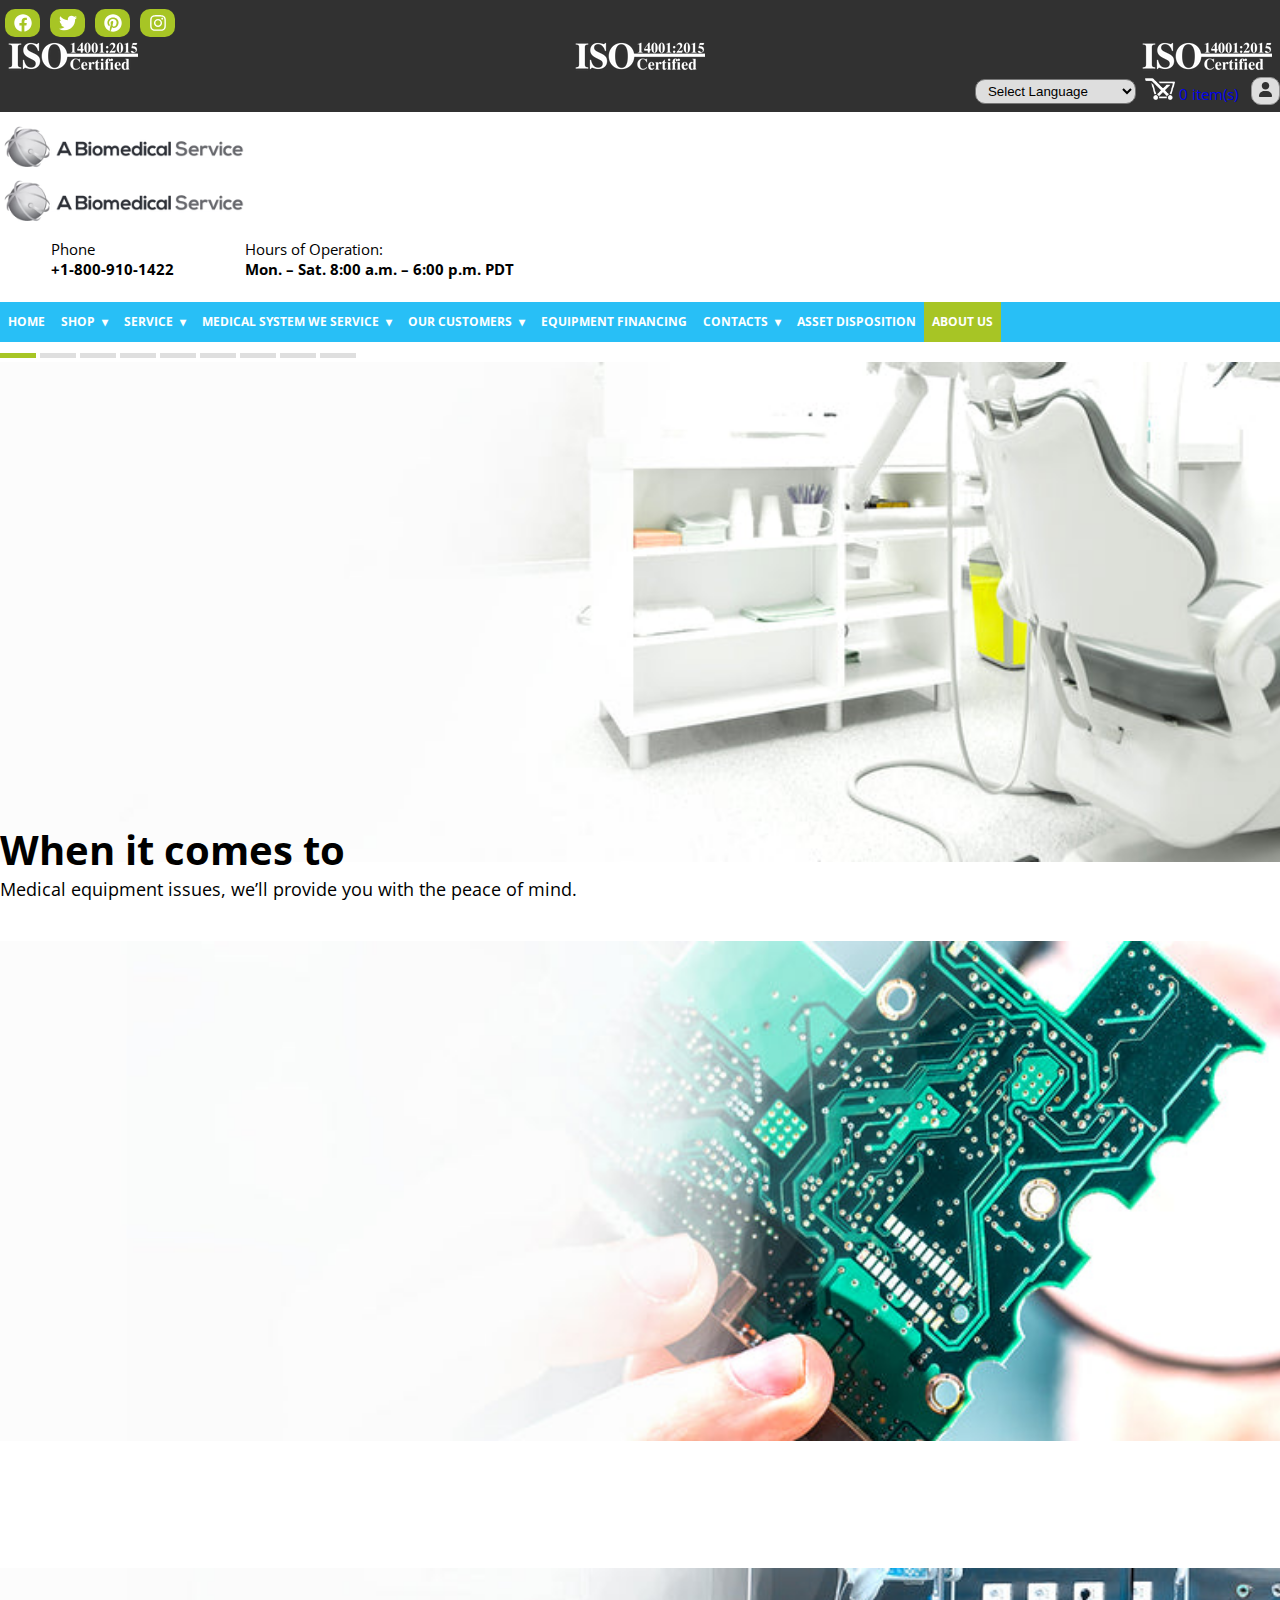
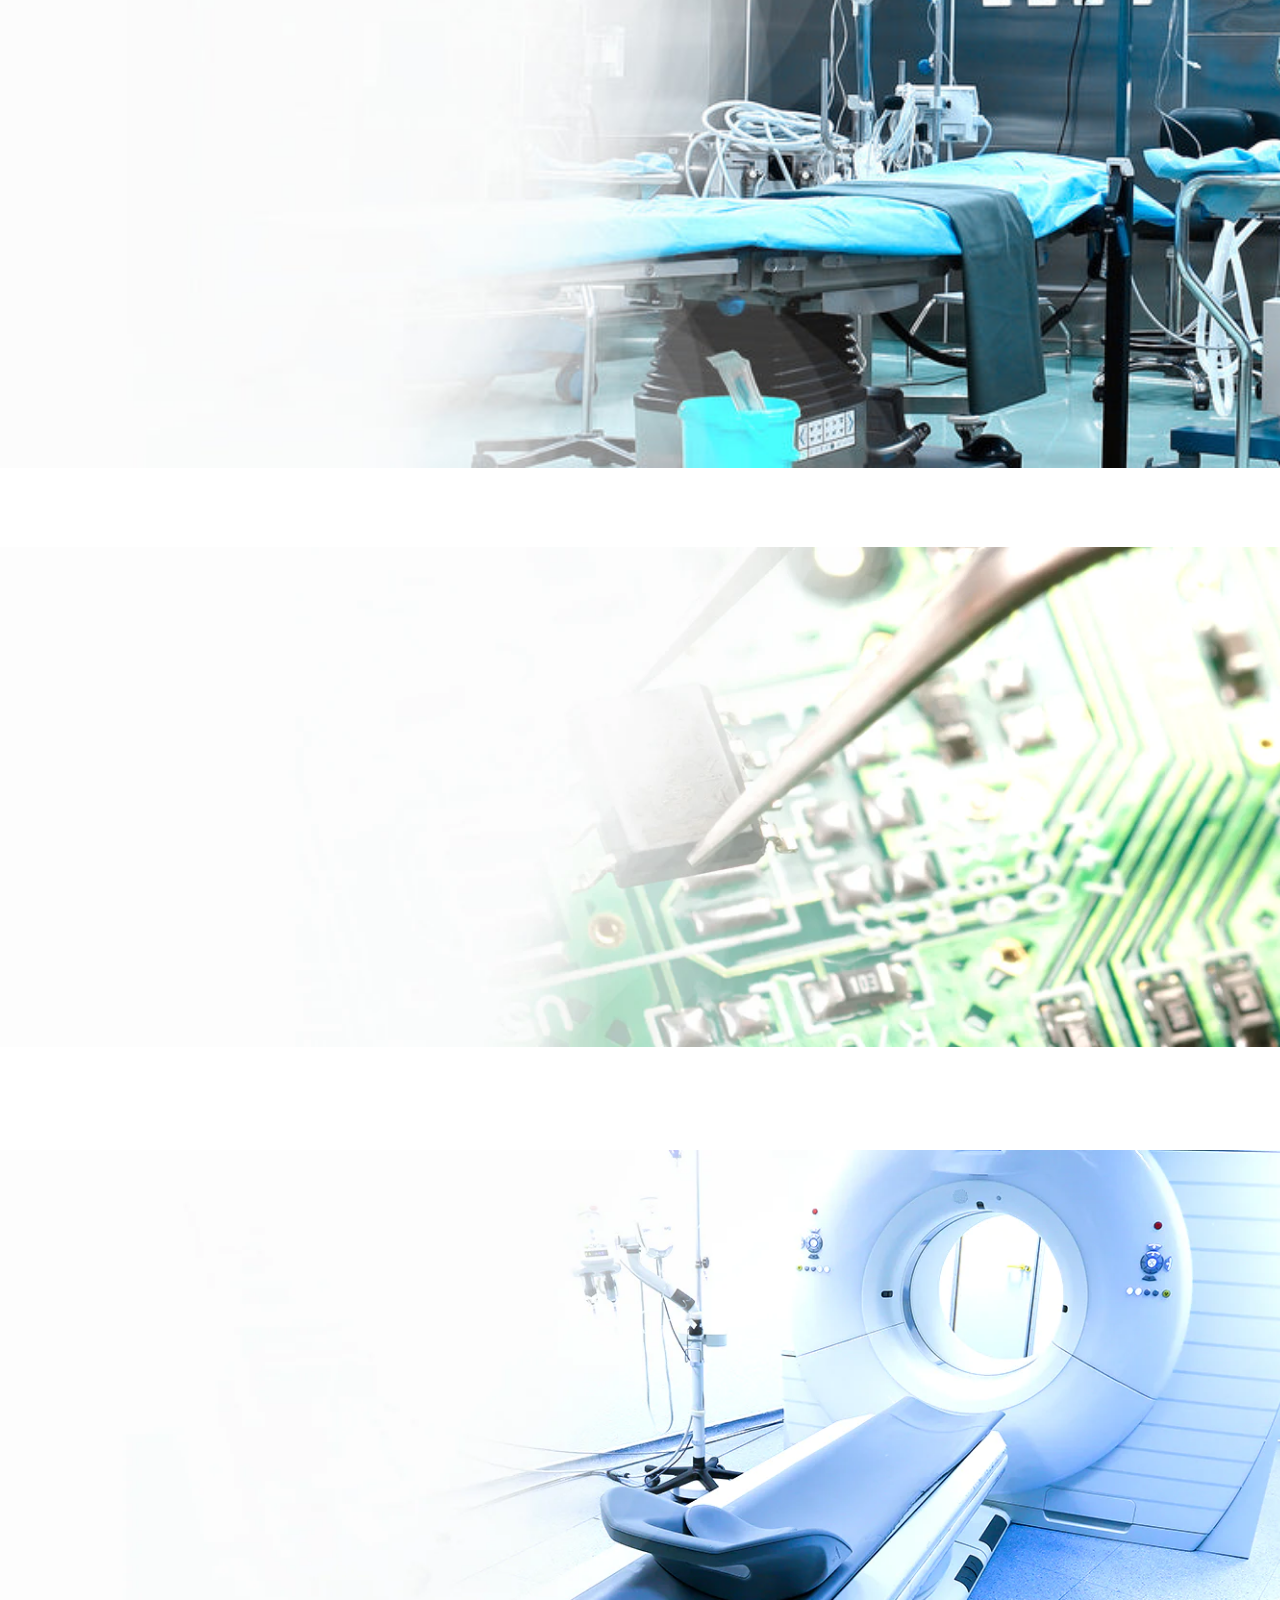
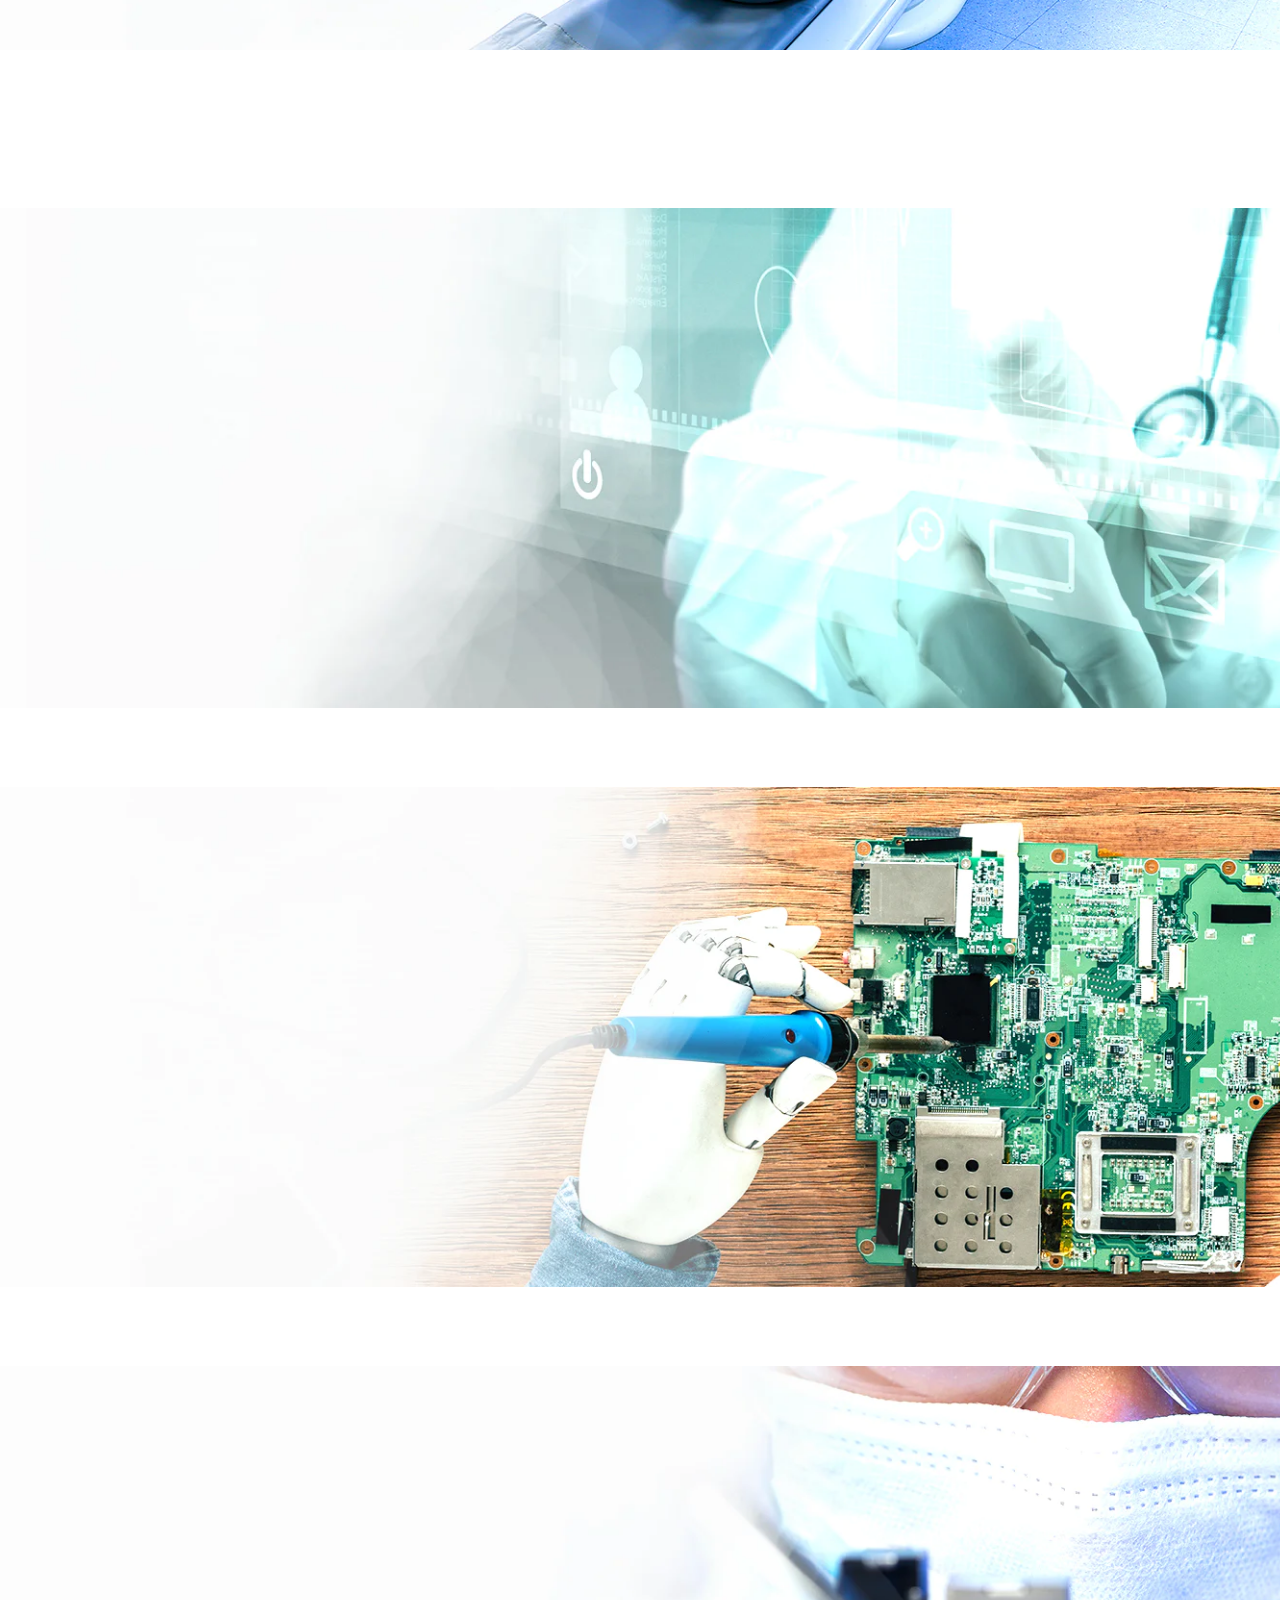
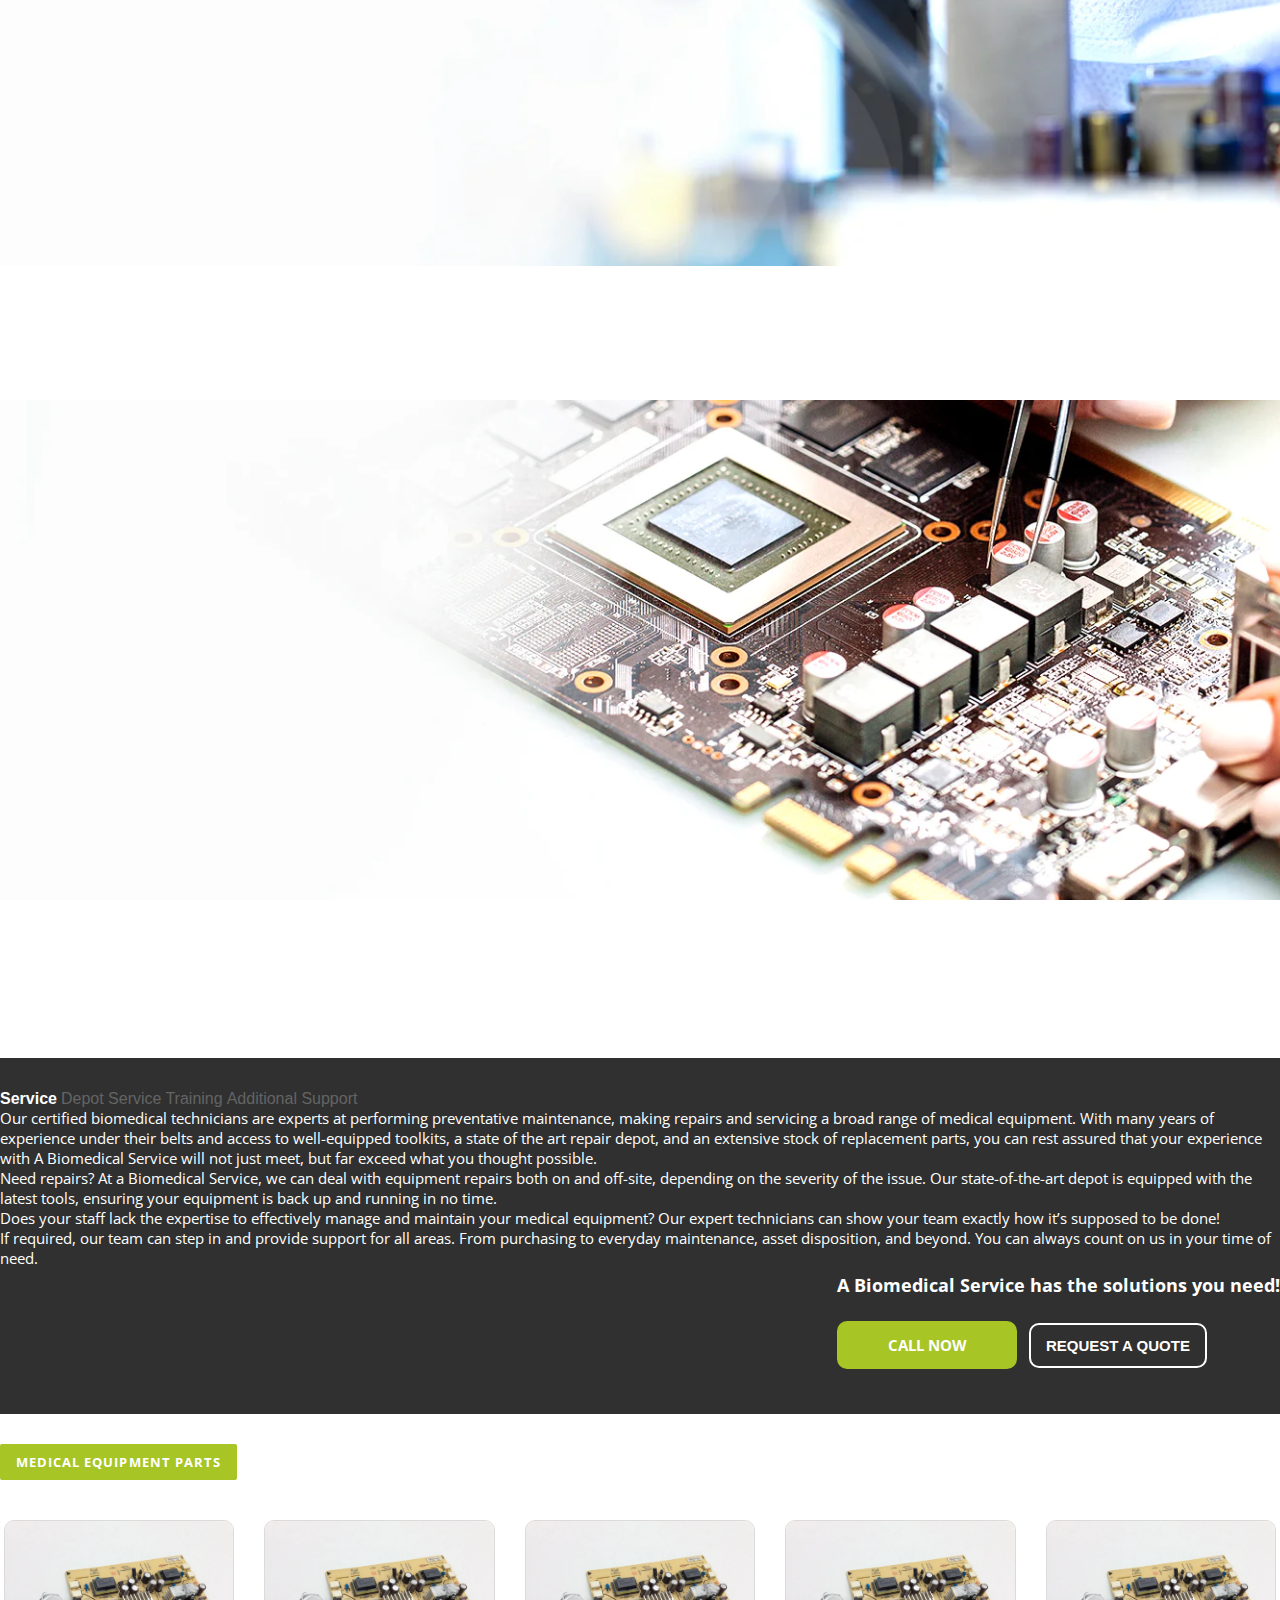
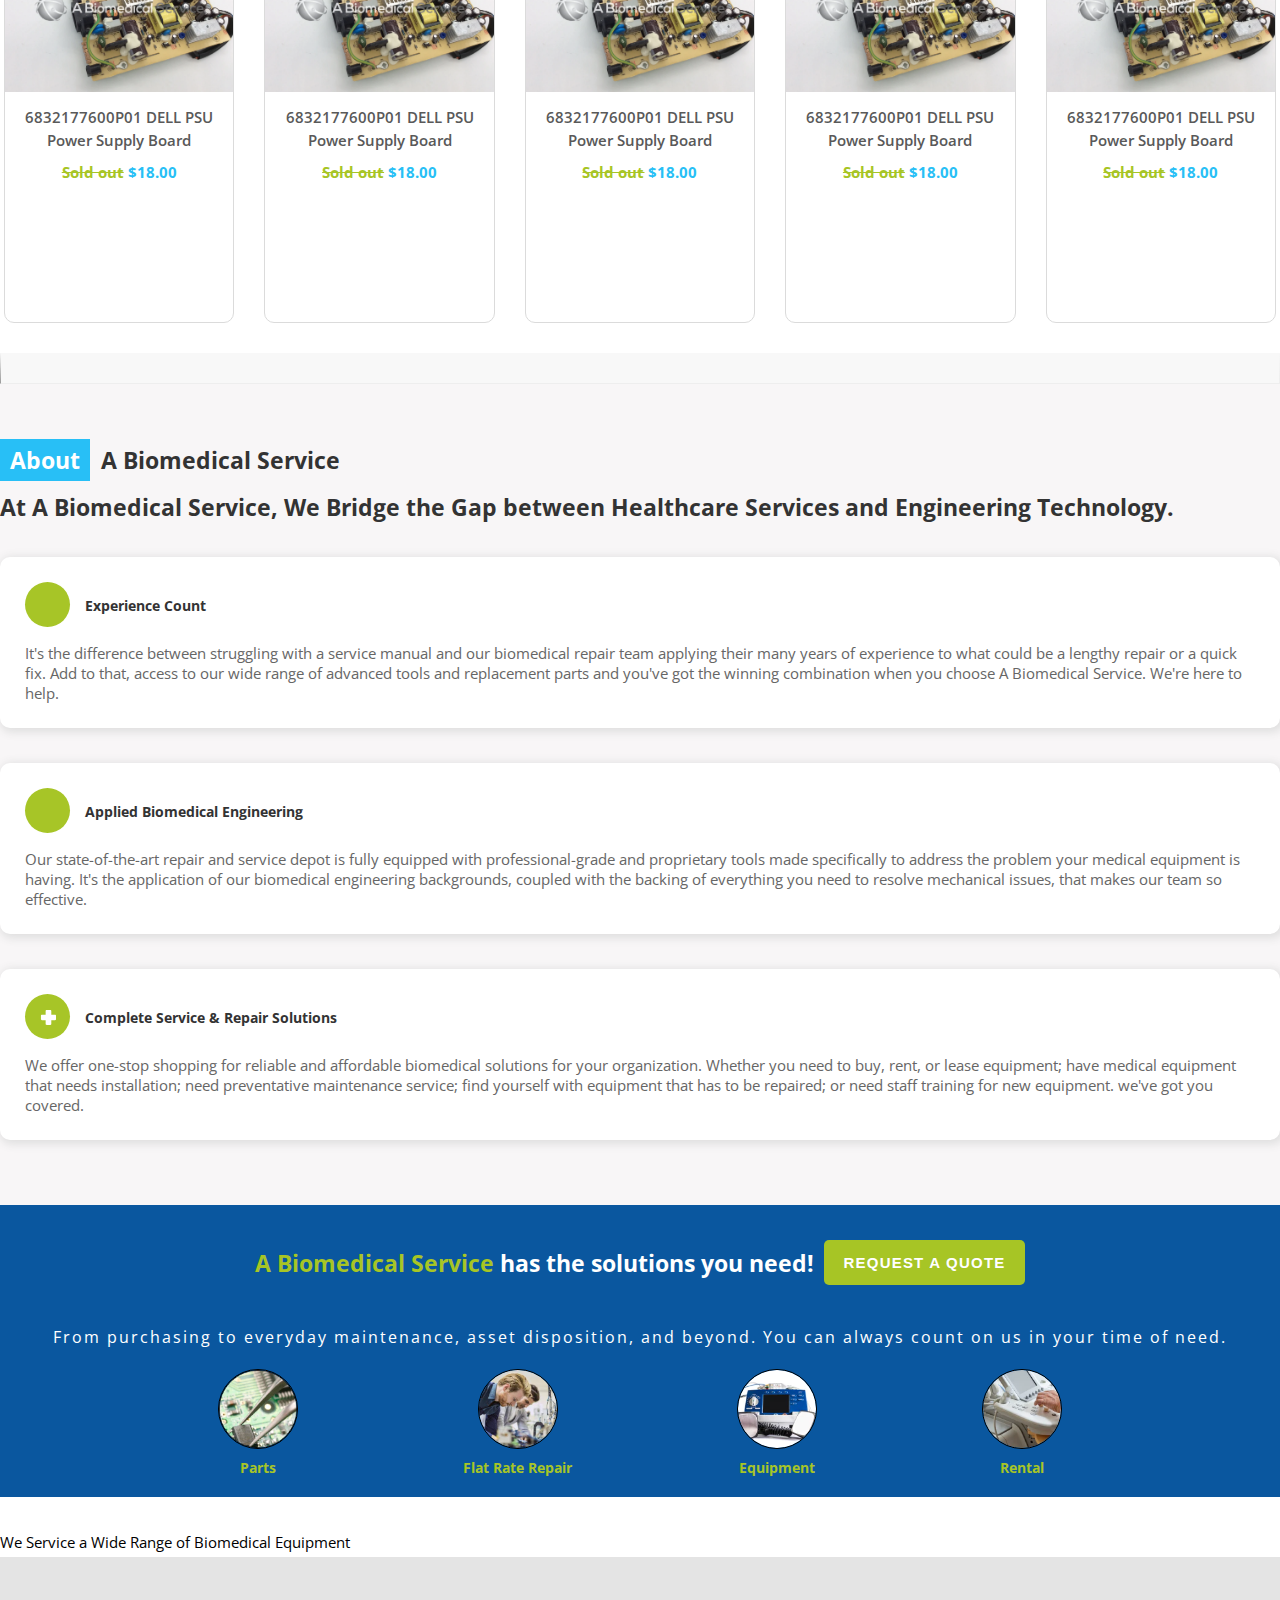
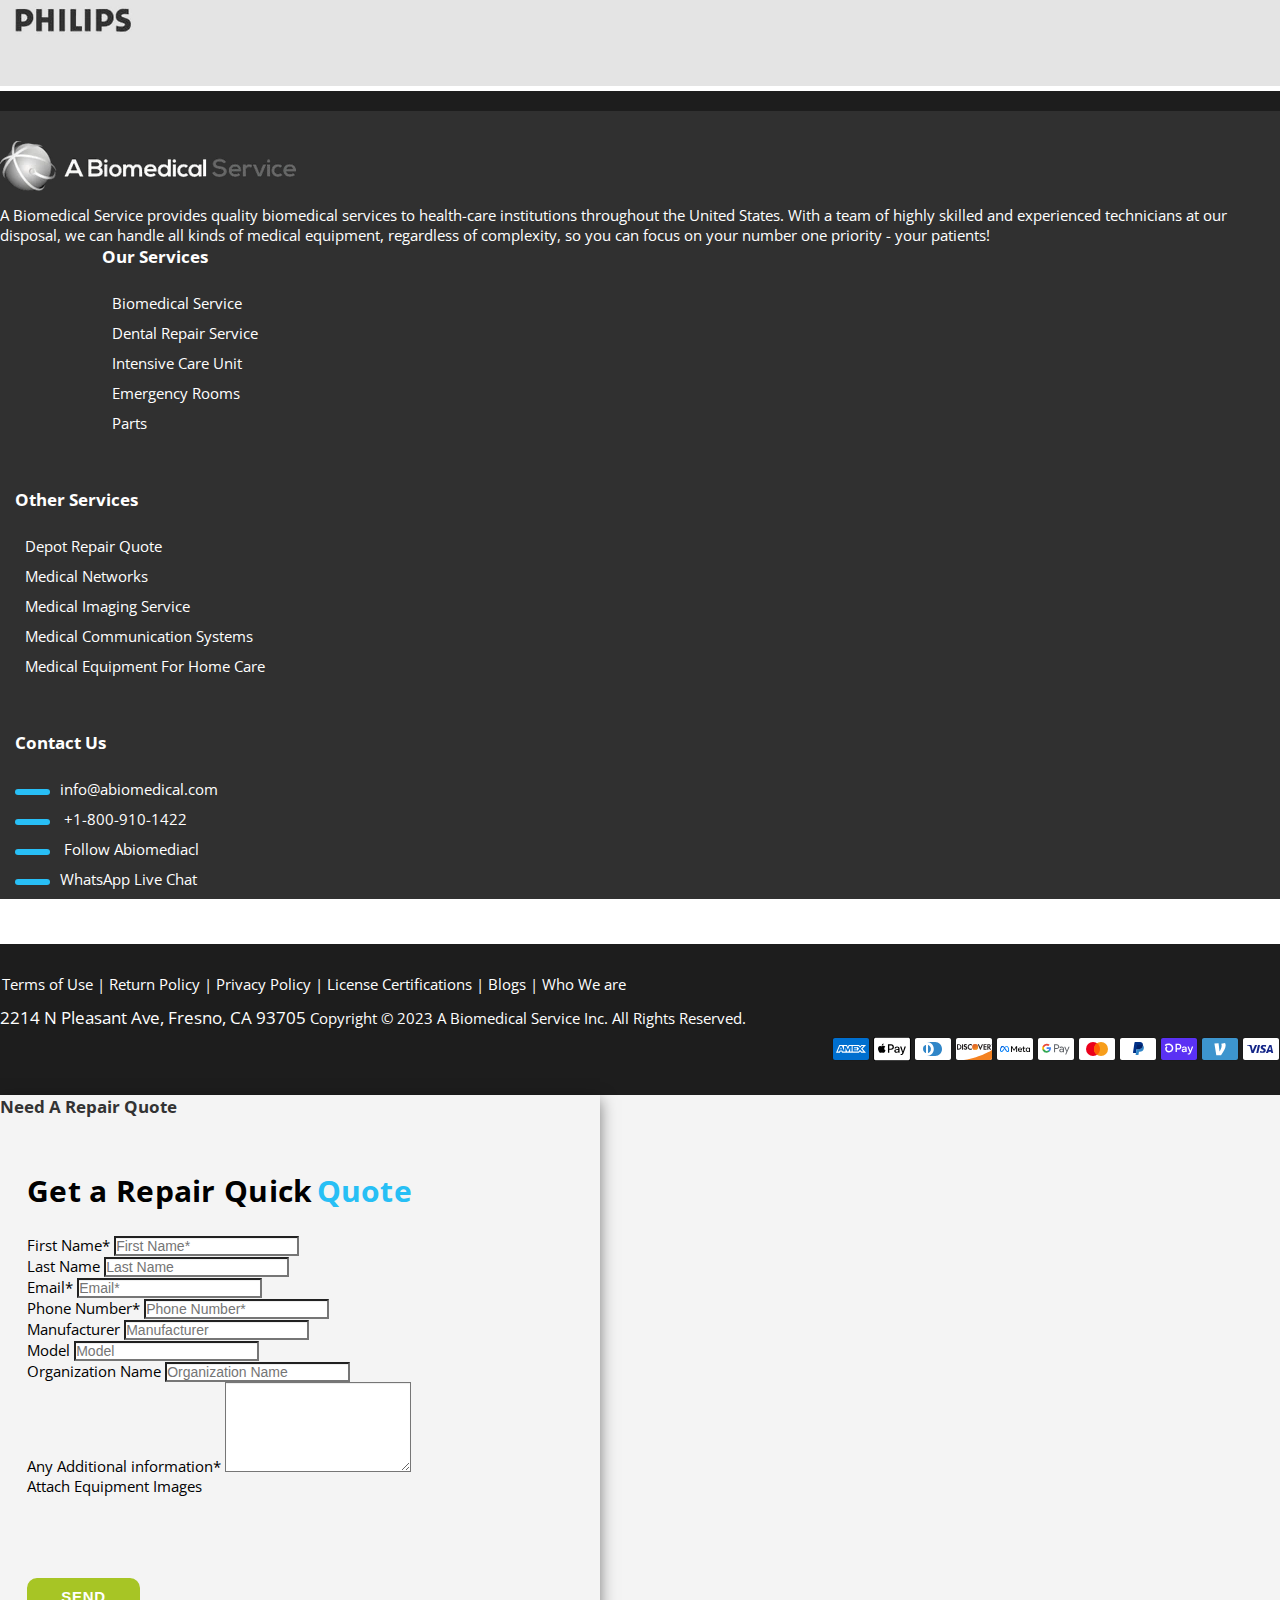
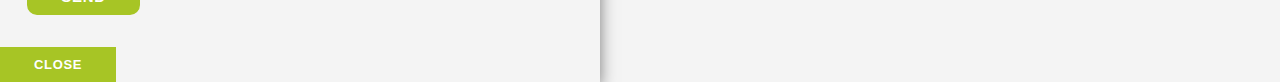
<file: index.html>
<!DOCTYPE html>
<html lang="en">

<head>
    <meta charset="UTF-8">
    <meta http-equiv="X-UA-Compatible" content="IE=edge">
    <meta name="viewport" content="width=device-width, initial-scale=1.0">
    <link rel="icon" type="image/x-icon" href="images/favicon.webp" />
    <link href="https://cdn.jsdelivr.net/npm/bootstrap@5.3.0-alpha1/dist/css/bootstrap.min.css" rel="stylesheet"
        integrity="sha384-GLhlTQ8iRABdZLl6O3oVMWSktQOp6b7In1Zl3/Jr59b6EGGoI1aFkw7cmDA6j6gD" crossorigin="anonymous">
    <link
        href="https://fonts.googleapis.com/css2?family=Montserrat:wght@200;300;400;500;600;700;800;900&family=Open+Sans:wght@300;400;500;600;700;800&display=swap"
        rel="stylesheet">
    <link rel="stylesheet" href="https://cdnjs.cloudflare.com/ajax/libs/font-awesome/6.2.1/css/all.min.css"
        integrity="sha512-MV7K8+y+gLIBoVD59lQIYicR65iaqukzvf/nwasF0nqhPay5w/9lJmVM2hMDcnK1OnMGCdVK+iQrJ7lzPJQd1w=="
        crossorigin="anonymous" referrerpolicy="no-referrer" />
    <link rel="stylesheet" href="https://cdn.jsdelivr.net/npm/swiper@8/swiper-bundle.min.css" />
    <link rel="stylesheet" href="css/style.css">
    <title> A Biomedical Services - Home</title>
</head>

<body>
    <!-- TOP HEADER START -->
    <section class="top-header">
        <div class="container">
            <div class="row align-items-center">
                <div class="col-sm-6 col-xs-4 col-md-3 d-none d-md-block">
                    <div class="header-social-links">
                        <ul>
                            <li>
                                <a href="#">
                                    <svg xmlns="http://www.w3.org/2000/svg" viewBox="0 0 512 512" height="18px"
                                        fill="currentColor" width="18px">
                                        <path
                                            d="M504 256C504 119 393 8 256 8S8 119 8 256c0 123.78 90.69 226.38 209.25 245V327.69h-63V256h63v-54.64c0-62.15 37-96.48 93.67-96.48 27.14 0 55.52 4.84 55.52 4.84v61h-31.28c-30.8 0-40.41 19.12-40.41 38.73V256h68.78l-11 71.69h-57.78V501C413.31 482.38 504 379.78 504 256z" />
                                    </svg>
                                </a>
                            </li>
                            <li>
                                <a href="#">
                                    <svg xmlns="http://www.w3.org/2000/svg" viewBox="0 0 512 512" height="18px"
                                        fill="currentColor" width="18px">
                                        <path
                                            d="M459.37 151.716c.325 4.548.325 9.097.325 13.645 0 138.72-105.583 298.558-298.558 298.558-59.452 0-114.68-17.219-161.137-47.106 8.447.974 16.568 1.299 25.34 1.299 49.055 0 94.213-16.568 130.274-44.832-46.132-.975-84.792-31.188-98.112-72.772 6.498.974 12.995 1.624 19.818 1.624 9.421 0 18.843-1.3 27.614-3.573-48.081-9.747-84.143-51.98-84.143-102.985v-1.299c13.969 7.797 30.214 12.67 47.431 13.319-28.264-18.843-46.781-51.005-46.781-87.391 0-19.492 5.197-37.36 14.294-52.954 51.655 63.675 129.3 105.258 216.365 109.807-1.624-7.797-2.599-15.918-2.599-24.04 0-57.828 46.782-104.934 104.934-104.934 30.213 0 57.502 12.67 76.67 33.137 23.715-4.548 46.456-13.32 66.599-25.34-7.798 24.366-24.366 44.833-46.132 57.827 21.117-2.273 41.584-8.122 60.426-16.243-14.292 20.791-32.161 39.308-52.628 54.253z" />
                                    </svg>
                                </a>
                            </li>
                            <li>
                                <a href="#">
                                    <svg xmlns="http://www.w3.org/2000/svg" viewBox="0 0 496 512" height="18px"
                                        fill="currentColor" width="18px">
                                        <path
                                            d="M496 256c0 137-111 248-248 248-25.6 0-50.2-3.9-73.4-11.1 10.1-16.5 25.2-43.5 30.8-65 3-11.6 15.4-59 15.4-59 8.1 15.4 31.7 28.5 56.8 28.5 74.8 0 128.7-68.8 128.7-154.3 0-81.9-66.9-143.2-152.9-143.2-107 0-163.9 71.8-163.9 150.1 0 36.4 19.4 81.7 50.3 96.1 4.7 2.2 7.2 1.2 8.3-3.3.8-3.4 5-20.3 6.9-28.1.6-2.5.3-4.7-1.7-7.1-10.1-12.5-18.3-35.3-18.3-56.6 0-54.7 41.4-107.6 112-107.6 60.9 0 103.6 41.5 103.6 100.9 0 67.1-33.9 113.6-78 113.6-24.3 0-42.6-20.1-36.7-44.8 7-29.5 20.5-61.3 20.5-82.6 0-19-10.2-34.9-31.4-34.9-24.9 0-44.9 25.7-44.9 60.2 0 22 7.4 36.8 7.4 36.8s-24.5 103.8-29 123.2c-5 21.4-3 51.6-.9 71.2C65.4 450.9 0 361.1 0 256 0 119 111 8 248 8s248 111 248 248z" />
                                    </svg>
                                </a>
                            </li>
                            <li>
                                <a href="#">
                                    <svg xmlns="http://www.w3.org/2000/svg" viewBox="0 0 448 512" height="18px"
                                        fill="currentColor" width="18px">
                                        <path
                                            d="M224.1 141c-63.6 0-114.9 51.3-114.9 114.9s51.3 114.9 114.9 114.9S339 319.5 339 255.9 287.7 141 224.1 141zm0 189.6c-41.1 0-74.7-33.5-74.7-74.7s33.5-74.7 74.7-74.7 74.7 33.5 74.7 74.7-33.6 74.7-74.7 74.7zm146.4-194.3c0 14.9-12 26.8-26.8 26.8-14.9 0-26.8-12-26.8-26.8s12-26.8 26.8-26.8 26.8 12 26.8 26.8zm76.1 27.2c-1.7-35.9-9.9-67.7-36.2-93.9-26.2-26.2-58-34.4-93.9-36.2-37-2.1-147.9-2.1-184.9 0-35.8 1.7-67.6 9.9-93.9 36.1s-34.4 58-36.2 93.9c-2.1 37-2.1 147.9 0 184.9 1.7 35.9 9.9 67.7 36.2 93.9s58 34.4 93.9 36.2c37 2.1 147.9 2.1 184.9 0 35.9-1.7 67.7-9.9 93.9-36.2 26.2-26.2 34.4-58 36.2-93.9 2.1-37 2.1-147.8 0-184.8zM398.8 388c-7.8 19.6-22.9 34.7-42.6 42.6-29.5 11.7-99.5 9-132.1 9s-102.7 2.6-132.1-9c-19.6-7.8-34.7-22.9-42.6-42.6-11.7-29.5-9-99.5-9-132.1s-2.6-102.7 9-132.1c7.8-19.6 22.9-34.7 42.6-42.6 29.5-11.7 99.5-9 132.1-9s102.7-2.6 132.1 9c19.6 7.8 34.7 22.9 42.6 42.6 11.7 29.5 9 99.5 9 132.1s2.7 102.7-9 132.1z" />
                                    </svg>
                                </a>
                            </li>
                        </ul>
                    </div>
                </div>
                <div class="col-xs-4 col-sm-4 col-md-5 hidden-md">
                    <div class="certified-logos">
                        <div class="certi-img">
                            <img src="images/ISO-2015-W_130x.webp" alt="certificate-image">
                        </div>
                        <div class="certi-img">
                            <img src="images/ISO-2015-W_130x.webp" alt="certificate-image">
                        </div>
                        <div class="certi-img">
                            <img src="images/ISO-2015-W_130x.webp" alt="certificate-image">
                        </div>
                    </div>
                </div>
                <div class="col-sm-8 col-md-4">
                    <div class="language-area">
                        <select>
                            <option value="">Select Language</option>
                            <option value="en|bn">বাংলা</option>
                            <option value="en|en">English</option>
                            <option value="en|tl">Filipino</option>
                            <option value="en|fr">Français</option>
                            <option value="en|de">Deutsch</option>
                            <option value="en|hi">हिन्दी</option>
                            <option value="en|it">Italiano</option>
                            <option value="en|la">Latin</option>
                            <option value="en|ne">नेपाली</option>
                            <option value="en|pt">Português</option>
                            <option value="en|ru">Русский</option>
                            <option value="en|es">Español</option>
                            <option value="en|sv">Svenska</option>
                            <option value="en|tr">Türkçe</option>
                            <option value="en|vi">Tiếng Việt</option>
                        </select>
                        <div class="cart-item">
                            <a href="#" class="d-flex align-items-center">
                                <img src="images/cart-white.png" alt="Cart" height="22">
                                <span class="ms-2 text-white text-nowrap">0 item(s)</span>
                            </a>
                        </div>
                        <div class="user">
                            <a href="#">
                                <svg xmlns="http://www.w3.org/2000/svg" viewBox="0 0 448 512" fill="currentColor">
                                    <path
                                        d="M224 256c70.7 0 128-57.3 128-128S294.7 0 224 0S96 57.3 96 128s57.3 128 128 128zm-45.7 48C79.8 304 0 383.8 0 482.3C0 498.7 13.3 512 29.7 512H418.3c16.4 0 29.7-13.3 29.7-29.7C448 383.8 368.2 304 269.7 304H178.3z" />
                                </svg>
                            </a>
                        </div>
                    </div>
                </div>
            </div>
        </div>
    </section>
    <!-- TOP HEADER END -->
    <!-- LOGO SECTION START -->
    <section class="logo-section">
        <div class="container">
            <div class="row align-items-center justify-content-end">
                <div class="col-12 d-block d-md-none text-center">
                    <div class="logo">
                        <a href="index.html">
                            <img src="images/logo.png" alt="logo">
                        </a>
                    </div>
                </div>
                <div class="col-sm-4 col-md-4 d-none d-md-block">
                    <div class="logo">
                        <a href="index.html">
                            <img src="images/logo.png" alt="logo">
                        </a>
                    </div>
                </div>
                <div class="col-sm-12 col-md-8 text-end sm-logo-section">
                    <div class="contact">
                        <div class="left">
                            <i class="fas fa-phone-alt"></i>
                        </div>
                        <div class="right">
                            <span>Phone</span>
                            <strong>+1-800-910-1422</strong>
                        </div>
                    </div>
                    <div class="contact">
                        <div class="left">
                            <i class="fas fa-clock"></i>
                        </div>
                        <div class="right">
                            <span>Hours of Operation:</span>
                            <strong>Mon. – Sat. 8:00 a.m. – 6:00 p.m. PDT</strong>
                        </div>
                    </div>
                </div>
            </div>
        </div>
    </section>
    <!-- LOGO SECTION END -->
    <!-- HEADER START -->
    <header>
        <div class="navigation">
            <div class="container">
                <div class="row">
                    <div class="col">
                        <nav>
                            <div class="nav-mobile">
                                <a id="nav-toggle" href="#">
                                    <span></span>
                                </a>
                            </div>
                            <ul class="nav-list">
                                <li>
                                    <a href="#">Home</a>
                                </li>
                                <li>
                                    <a href="#">Shop</a>
                                    <ul class="nav-dropdown">
                                        <li>
                                            <a href="#">Medical Equipments</a>
                                        </li>
                                        <li>
                                            <a href="#">Flat Rate Repair</a>
                                        </li>
                                        <li>
                                            <a href="#">Equipment Parts</a>
                                        </li>
                                    </ul>
                                </li>
                                <li>
                                    <a href="#">Service</a>
                                    <ul class="nav-dropdown">
                                        <li>
                                            <a href="#">Service Contracts</a>
                                        </li>
                                        <li>
                                            <a href="#">Service And Repair Quote</a>
                                        </li>
                                        <li>
                                            <a href="#">Depot Repair Quote</a>
                                        </li>
                                    </ul>
                                </li>
                                <li>
                                    <a href="#">Medical System We Service</a>
                                    <ul class="nav-dropdown">
                                        <li>
                                            <a href="#">Accessories</a>
                                        </li>
                                        <li>
                                            <a href="#">Biomedical Service</a>
                                        </li>
                                        <li>
                                            <a href="#">Patient Monitors</a>
                                        </li>
                                        <li>
                                            <a href="#">Dental Repair Service</a>
                                        </li>
                                        <li>
                                            <a href="#">Laboratory Service</a>
                                        </li>
                                        <li>
                                            <a href="#">Medical Imaging Service</a>
                                        </li>
                                        <li>
                                            <a href="#">Medical Networks</a>
                                        </li>
                                        <li>
                                            <a href="#">Medical Equipment For Home Care</a>
                                        </li>
                                        <li>
                                            <a href="#">Medical Communication Systems</a>
                                        </li>
                                        <li>
                                            <a href="#">Parts</a>
                                        </li>
                                    </ul>
                                </li>
                                <li>
                                    <a href="#">Our Customers</a>
                                    <ul class="nav-dropdown">
                                        <li id="menu-item-40253">
                                            <a href="#">Medical Centers</a>
                                            <ul class="nav-dropdown">
                                                <li class="sub-menu-item"><a href="#"> Dialysis center </a></li>
                                                <li class="sub-menu-item"><a href="#"> Dialysis center </a></li>
                                                <li class="sub-menu-item"><a href="#"> Dialysis center </a></li>
                                                <li class="sub-menu-item"><a href="#"> Dialysis center </a></li>
                                                <li class="sub-menu-item"><a href="#"> Dialysis center </a></li>
                                            </ul>
                                        </li>
                                        <li id="menu-item-40254">
                                            <a href="#">Clinics</a>
                                            <ul class="nav-dropdown">
                                                <li class="sub-menu-item"><a href="#">  center </a></li>
                                                <li class="sub-menu-item"><a href="#">  center </a></li>
                                                <li class="sub-menu-item"><a href="#">  center </a></li>
                                                <li class="sub-menu-item"><a href="#">  center </a></li>
                                                <li class="sub-menu-item"><a href="#"> center </a></li>
                                            </ul>
                                        </li>
                                        <li>
                                            <a href="#">Government Customers</a>
                                        </li>
                                        <li>
                                            <a href="#">Original Equipment Manufacturers</a>
                                        </li>
                                        <li>
                                            <a href="#">International Customers</a>
                                        </li>
                                    </ul>
                                </li>
                                <li>
                                    <a href="#">Equipment Financing</a>
                                </li>
                                <li>
                                    <a href="#">Contacts</a>
                                    <ul class="nav-dropdown">
                                        <li>
                                            <a href="#">Contact Information</a>
                                        </li>
                                        <li>
                                            <a href="#">Customer Service</a>
                                        </li>
                                    </ul>
                                </li>
                                <li>
                                    <a href="#">Asset Disposition</a>
                                </li>
                                <li class="about-link ms-xl-5">
                                    <a href="#">About Us</a>
                                </li>
                            </ul>
                        </nav>
                    </div>
                </div>
            </div>
        </div>
    </header>
    <!-- HEADER END -->
    <!-- HERO-SLIDER START -->
    <section class="custom-carousel">
        <div class="container-fluid p-0">
            <div class="row">
                <div class="col">
                    <div id="Hero-Carousel" class="carousel carousel-dark carousel-fade" data-bs-ride="carousel">
                        <div class="carousel-indicators">
                            <button type="button" data-bs-target="#Hero-Carousel" data-bs-slide-to="0" class="active"
                                aria-current="true" aria-label="Slide 1"></button>
                            <button type="button" data-bs-target="#Hero-Carousel" data-bs-slide-to="1"
                                aria-label="Slide 2"></button>
                            <button type="button" data-bs-target="#Hero-Carousel" data-bs-slide-to="2"
                                aria-label="Slide 3"></button>
                            <button type="button" data-bs-target="#Hero-Carousel" data-bs-slide-to="3"
                                aria-label="Slide 4"></button>
                            <button type="button" data-bs-target="#Hero-Carousel" data-bs-slide-to="4"
                                aria-label="Slide 5"></button>
                            <button type="button" data-bs-target="#Hero-Carousel" data-bs-slide-to="5"
                                aria-label="Slide 6"></button>
                            <button type="button" data-bs-target="#Hero-Carousel" data-bs-slide-to="6"
                                aria-label="Slide 7"></button>
                            <button type="button" data-bs-target="#Hero-Carousel" data-bs-slide-to="7"
                                aria-label="Slide 8"></button>
                            <button type="button" data-bs-target="#Hero-Carousel" data-bs-slide-to="8"
                                aria-label="Slide 9"></button>
                        </div>
                        <div class="carousel-inner">
                            <div class="carousel-item active" data-bs-interval="4000">
                                <img src="images/slider-im-1.jpg" class="w-100" alt="image">
                                <div class="slide img-1" style="background-image: url(../images/slider-im-1.jpg);">
                                </div>
                                <div class="carousel-caption">
                                    <div class="content">
                                        <h5>When it comes to</h5>
                                        <p>
                                            Medical equipment issues, we’ll provide you with the peace of mind.
                                        </p>
                                    </div>
                                </div>
                            </div>
                            <div class="carousel-item" data-bs-interval="4000">
                                <img src="images/slider-im-2.jpg" class="w-100" alt="image">
                                <div class="slide img-2" style="background-image: url(../images/slider-im-2.jpg);">
                                </div>
                                <div class="carousel-caption">
                                    <div class="content">
                                        <h5>A Biomedical Service</h5>
                                        <p>
                                            We are raising the bar for medical equipment repair, we even repair systems
                                            to the component level, providing more repair solutions for our customers
                                        </p>
                                    </div>
                                </div>
                            </div>
                            <div class="carousel-item" data-bs-interval="4000">
                                <img src="images/slider-im-3.jpg" class="w-100" alt="image">
                                <div class="slide img-3" style="background-image: url(../images/slider-im-3.jpg)"></div>
                                <div class="carousel-caption">
                                    <div class="content">
                                        <h5>Our Bosses</h5>
                                        <p>
                                            put on suites and ties, but they also speak BIOMED
                                        </p>
                                    </div>
                                </div>
                            </div>
                            <div class="carousel-item" data-bs-interval="4000">
                                <img src="images/slider-im-4.webp" class="w-100" alt="image">
                                <div class="slide img-4" style="background-image: url(../images/slider-im-4.webp);">
                                </div>
                                <div class="carousel-caption">
                                    <div class="content">
                                        <h5>Medical Part Sourcing</h5>
                                        <p>
                                            Dont let getting the right parts way of your repairs, contact us, lets find
                                            a solution we could either find you the part or fix your broken part
                                        </p>
                                    </div>
                                </div>
                            </div>
                            <div class="carousel-item" data-bs-interval="4000">
                                <img src="images/slider-im-5.webp" class="w-100" alt="image">
                                <div class="slide img-5" style="background-image: url(../images/slider-im-5.webp);">
                                </div>
                                <div class="carousel-caption">
                                    <div class="content">
                                        <h5>
                                            If your medical equitment breaks down,
                                        </h5>
                                        <p> The only name you need to know is A Biomedical Service. We've got your back.
                                        </p>
                                    </div>
                                </div>
                            </div>
                            <div class="carousel-item" data-bs-interval="4000">
                                <img src="images/slider-im-6.webp" class="w-100" alt="image">
                                <div class="slide img-6" style="background-image: url(../images/slider-im-6.webp);">
                                </div>
                                <div class="carousel-caption">
                                    <div class="content">
                                        <h5>
                                            Are you a medical manufacture
                                        </h5>
                                        <p>
                                            Looking for a service-staffed distributor? Then you must be looking for us.
                                        </p>
                                    </div>
                                </div>
                            </div>
                            <div class="carousel-item" data-bs-interval="4000">
                                <img src="images/slider-im-7.webp" class="w-100" alt="image">
                                <div class="slide img-7" style="background-image: url(../images/slider-im-7.webp);">
                                </div>
                                <div class="carousel-caption">
                                    <div class="content">
                                        <h5>
                                            Can't get your legacy unit fixed?
                                        </h5>
                                        <p>
                                            Let us find the part you need or repair the one you have.
                                        </p>
                                    </div>
                                </div>
                            </div>
                            <div class="carousel-item" data-bs-interval="4000">
                                <img src="images/slider-im-8.webp" class="w-100" alt="image">
                                <div class="slide img-8" style="background-image: url(../images/slider-im-8.webp);">
                                </div>
                                <div class="carousel-caption">
                                    <div class="content">
                                        <h5>
                                            We make the impossible possible
                                        </h5>
                                        <p>
                                            With our knowledge, experience, industry contacts, & ingenuity
                                        </p>
                                    </div>
                                </div>
                            </div>
                            <div class="carousel-item" data-bs-interval="4000">
                                <img src="images/slider-im-9.webp" class="w-100" alt="image">
                                <div class="slide img-9" style="background-image: url(../images/slider-im-9.webp);">
                                </div>
                                <div class="carousel-caption">
                                    <div class="content">
                                        <h5>
                                            Our service = your 100% satisfaction. Guaranteed
                                        </h5>
                                        <p>
                                            We're a dedicated team of experienced military veterans, biomedical techs
                                            and engineers
                                        </p>
                                    </div>
                                </div>
                            </div>
                        </div>
                    </div>
                </div>
            </div>
        </div>
    </section>
    <!-- HERO-SLIDER END -->
    <!-- SERVICES SECTION START -->
    <section class="services">
        <div class="container">
            <div class="row">
                <div class="col-12 col-md-7">
                    <nav>
                        <div class="nav" id="nav-tab" role="tablist">
                            <button class="nav-link active" data-bs-toggle="tab" data-bs-target="#Tab-1" type="button"
                                role="tab" aria-controls="nav-home" aria-selected="true">Service</button>
                            <button class="nav-link" data-bs-toggle="tab" data-bs-target="#Tab-2" type="button"
                                role="tab" aria-controls="nav-profile" aria-selected="false">Depot Service</button>
                            <button class="nav-link" data-bs-toggle="tab" data-bs-target="#Tab-3" type="button"
                                role="tab" aria-controls="nav-contact" aria-selected="false">Training</button>
                            <button class="nav-link" data-bs-toggle="tab" data-bs-target="#Tab-4" type="button"
                                role="tab" aria-controls="nav-contact" aria-selected="false">Additional Support</button>
                        </div>
                    </nav>
                    <div class="tab-content p-3" id="nav-tabContent">
                        <div class="tab-pane fade active show" id="Tab-1" role="tabpanel"
                            aria-labelledby="nav-home-tab">
                            <p>
                                Our certified biomedical technicians are experts at performing preventative maintenance,
                                making repairs and servicing a broad range of medical equipment. With many years of
                                experience under their belts and access to well-equipped toolkits, a state of the art
                                repair depot, and an extensive stock of replacement parts, you can rest assured that
                                your experience with A Biomedical Service will not just meet, but far exceed what you
                                thought possible.
                            </p>
                        </div>
                        <div class="tab-pane fade" id="Tab-2" role="tabpanel" aria-labelledby="nav-profile-tab">
                            <p>
                                Need repairs? At a Biomedical Service, we can deal with equipment repairs both on and
                                off-site, depending on the severity of the issue. Our state-of-the-art depot is equipped
                                with the latest tools, ensuring your equipment is back up and running in no time.
                            </p>
                        </div>
                        <div class="tab-pane fade" id="Tab-3" role="tabpanel" aria-labelledby="nav-contact-tab">
                            <p>
                                Does your staff lack the expertise to effectively manage and maintain your medical
                                equipment? Our expert technicians can show your team exactly how it’s supposed to be
                                done!
                            </p>
                        </div>
                        <div class="tab-pane fade" id="Tab-4" role="tabpanel" aria-labelledby="nav-contact-tab">
                            <p>
                                If required, our team can step in and provide support for all areas. From purchasing to
                                everyday maintenance, asset disposition, and beyond. You can always count on us in your
                                time of need.
                            </p>
                        </div>
                    </div>
                </div>
                <div class="col-12 col-md-5 service-text">
                    <div class="d-inline-block">
                        <div class="title">
                            A Biomedical Service has the solutions you need!
                        </div>
                        <div class="btn_group">
                            <a href="tel:+18009101422" class="btn-solid" aria-describedby="a11y-external-message">CALL
                                NOW</a>
                            <div class="w100">
                                <button type="button" class="btn-info" data-bs-toggle="modal"
                                    data-bs-target="#FormModal">Request a quote</button>
                            </div>
                        </div>
                    </div>
                </div>
            </div>
        </div>
    </section>
    <!-- SERVICES SECTION END -->
    <!-- MEDICAL EQUIPMENT PARTS SECTION START -->
    <section class="medic-equipment">
        <div class="container">
            <div class="row">
                <div class="col-12">
                    <div class="d-flex justify-content-center">
                        <a href="#" class="btn-cta">Medical Equipment Parts</a>
                    </div>
                </div>
            </div>
            <div class="row product-container g-0">
                <div class="product-box">
                    <a href="#">
                        <div class="img-wrap">
                            <img src="images/DELL-PSU-Power-Supply-Board-ABSwebp.webp" alt="image">
                        </div>
                        <h4>6832177600P01 DELL PSU Power Supply Board</h4>
                        <div class="price">
                            <span class="line-through">Sold out</span>
                            <span>$18.00</span>
                        </div>
                    </a>
                </div>
                <div class="product-box">
                    <a href="#">
                        <div class="img-wrap">
                            <img src="images/DELL-PSU-Power-Supply-Board-ABSwebp.webp" alt="image">
                        </div>
                        <h4>6832177600P01 DELL PSU Power Supply Board</h4>
                        <div class="price">
                            <span class="line-through">Sold out</span>
                            <span>$18.00</span>
                        </div>
                    </a>
                </div>
                <div class="product-box">
                    <a href="#">
                        <div class="img-wrap">
                            <img src="images/DELL-PSU-Power-Supply-Board-ABSwebp.webp" alt="image">
                        </div>
                        <h4>6832177600P01 DELL PSU Power Supply Board</h4>
                        <div class="price">
                            <span class="line-through">Sold out</span>
                            <span>$18.00</span>
                        </div>
                    </a>
                </div>
                <div class="product-box">
                    <a href="#">
                        <div class="img-wrap">
                            <img src="images/DELL-PSU-Power-Supply-Board-ABSwebp.webp" alt="image">
                        </div>
                        <h4>6832177600P01 DELL PSU Power Supply Board</h4>
                        <div class="price">
                            <span class="line-through">Sold out</span>
                            <span>$18.00</span>
                        </div>
                    </a>
                </div>
                <div class="product-box">
                    <a href="#">
                        <div class="img-wrap">
                            <img src="images/DELL-PSU-Power-Supply-Board-ABSwebp.webp" alt="image">
                        </div>
                        <h4>6832177600P01 DELL PSU Power Supply Board</h4>
                        <div class="price">
                            <span class="line-through">Sold out</span>
                            <span>$18.00</span>
                        </div>
                    </a>
                </div>
            </div>
        </div>
    </section>
    <!-- MEDICAL EQUIPMENT PARTS SECTION END -->
    <hr class="line">
    <!-- ABOUT US SECTION START -->
    <section class="about-us">
        <div class="container">
            <div class="row">
                <div class="col-md-8 col-sm-12">
                    <h2> <span>About</span> A Biomedical Service</h2>
                    <strong> At A Biomedical Service, We Bridge the Gap between Healthcare Services and Engineering
                        Technology.</strong>
                </div>
                <div class="row m-0 m-sm-auto">
                    <div class="col-md-4">
                        <div class="about-content">
                            <div class="content-title">
                                <div class="icon-wrap">
                                    <i class="fa fa-trophy"></i>
                                </div>
                                <div class="title">
                                    <p class="mb-0"> Experience Count </p>
                                </div>
                            </div>
                            <div class="description">
                                <p class="mb-0">
                                    It's the difference between struggling with a service manual and our biomedical
                                    repair team applying their many years of experience to what could be a lengthy
                                    repair or a quick fix. Add to that, access to our wide range of advanced tools and
                                    replacement parts and you've got the winning combination when you choose A
                                    Biomedical Service. We're here to help.
                                </p>
                            </div>
                        </div>
                    </div>
                    <div class="col-md-4">
                        <div class="about-content">
                            <div class="content-title">
                                <div class="icon-wrap">
                                    <i class="fa fa-stethoscope"></i>
                                </div>
                                <div class="title">
                                    <p class="mb-0"> Applied Biomedical Engineering </p>
                                </div>
                            </div>
                            <div class="description">
                                <p class="mb-0">
                                    Our state-of-the-art repair and service depot is fully equipped with
                                    professional-grade and proprietary tools made specifically to address the problem
                                    your medical equipment is having. It's the application of our biomedical engineering
                                    backgrounds, coupled with the backing of everything you need to resolve mechanical
                                    issues, that makes our team so effective.
                                </p>
                            </div>
                        </div>
                    </div>
                    <div class="col-md-4">
                        <div class="about-content">
                            <div class="content-title">
                                <div class="icon-wrap">
                                    <svg xmlns="http://www.w3.org/2000/svg" xmlns:xlink="http://www.w3.org/1999/xlink"
                                        width="16px" height="20px" viewBox="0 0 17 17" version="1.1"
                                        class="si-glyph si-glyph-plus">
                                        <defs>
                                        </defs>
                                        <g stroke="none" stroke-width="1" fill-rule="evenodd">
                                            <path
                                                d="M16,6 L12,6 L12,2 C12,1.447 11.553,1 11,1 L7,1 C6.447,1 6,1.447 6,2 L6,6 L2,6 C1.447,6 1,6.447 1,7 L1,11 C1,11.553 1.447,12 2,12 L6,12 L6,16 C6,16.553 6.447,17 7,17 L11,17 C11.553,17 12,16.553 12,16 L12,12 L16,12 C16.553,12 17,11.553 17,11 L17,7 C17,6.447 16.553,6 16,6 L16,6 Z"
                                                fill="#fff" class="si-glyph-fill">

                                            </path>
                                        </g>
                                    </svg>
                                </div>
                                <div class="title">
                                    <p class="mb-0"> Complete Service & Repair Solutions </p>
                                </div>
                            </div>
                            <div class="description">
                                <p class="mb-0">
                                    We offer one-stop shopping for reliable and affordable biomedical solutions for your
                                    organization. Whether you need to buy, rent, or lease equipment; have medical
                                    equipment that needs installation; need preventative maintenance service; find
                                    yourself with equipment that has to be repaired; or need staff training for new
                                    equipment. we've got you covered.
                                </p>
                            </div>
                        </div>
                    </div>
                </div>
            </div>
        </div>
    </section>
    <!-- ABOUT US SECTION END -->
    <!-- SOLUTION SECTION START -->
    <section class="solution">
        <div class="container">
            <div class="row">
                <div class="col-12">
                    <div class="solution-title">
                        <h2 class="mb-0"><span>A Biomedical Service</span> has the solutions you need!</h2>
                        <div>
                            <button type="button" class="quote-btn" data-bs-toggle="modal"
                                data-bs-target="#FormModal">Request a quote</button>
                        </div>
                    </div>
                    <div class="sub-title">
                        <p>From purchasing to everyday maintenance, asset disposition, and beyond. You can always count
                            on us in your time of need.</p>
                    </div>
                    <div class="img-content">
                        <div class="img-wrap">
                            <img src="images/parts-img.webp" alt="image">
                            <h3>Parts</h3>
                        </div>
                        <div class="img-wrap">
                            <img src="images/flat-repair.webp" alt="image">
                            <h3>Flat Rate Repair</h3>
                        </div>
                        <div class="img-wrap">
                            <img src="images/equipment-img.webp" alt="image">
                            <h3>Equipment</h3>
                        </div>
                        <div class="img-wrap">
                            <img src="images/rental-img.webp" alt="image">
                            <h3>Rental</h3>
                        </div>
                    </div>
                </div>
            </div>
        </div>
    </section>
    <!-- SOLUTION SECTION END -->
    <!-- LOGO SLIDER SECTION START -->
    <section class="logo-slider">
        <div class="container-fluid p-0">
            <div class="row">
                <div class="col-12 text-center">
                    <h6>We Service a Wide Range of Biomedical Equipment</h6>
                </div>
            </div>
            <div class="row">
                <div class="col">
                    <div class="swiper-container">
                        <div class="swiper-wrapper">
                            <div class="swiper-slide">
                                <img src="images/logo-1.webp" alt="image">
                            </div>
                            <div class="swiper-slide">
                                <img src="images/logo-2.avif" alt="image">
                            </div>
                            <div class="swiper-slide">
                                <img src="images/logo-3.avif" alt="image">
                            </div>
                            <div class="swiper-slide">
                                <img src="images/logo-4.avif" alt="image">
                            </div>
                            <div class="swiper-slide">
                                <img src="images/logo-5.webp" alt="image">
                            </div>
                            <div class="swiper-slide">
                                <img src="images/logo-6.avif" alt="image">
                            </div>
                            <div class="swiper-slide">
                                <img src="images/logo-7.webp" alt="image">
                            </div>
                            <!-- <div class="swiper-slide">Slide 8</div>
                            <div class="swiper-slide">Slide 9</div> -->
                        </div>
                        <div class="swiper-pagination"></div>
                    </div>
                </div>
            </div>
        </div>
    </section>
    <!-- LOGO SLIDER SECTION END -->
    <!-- FOOTER START -->
    <footer class="footer">
        <div class="container">
            <div class="row">
                <div class="col-12 col-md-6 col-xl-3">
                    <div class="footer-content">
                        <div class="f-logo">
                            <img src="images/footer-logo.webp" alt="logo">
                        </div>
                        <p>A Biomedical Service provides quality biomedical services to health-care institutions
                            throughout the United States. With a team of highly skilled and experienced technicians at
                            our disposal, we can handle all kinds of medical equipment, regardless of complexity, so you
                            can focus on your number one priority - your patients!
                        </p>
                    </div>
                </div>
                <div class="col-12 col-sm-6 col-md-6 col-xl-3">
                    <div class="footer-links pl-8">
                        <h4>Our Services</h4>
                        <ul>
                            <li>
                                <a href="#"><span class="text">Biomedical Service </span> </a>
                            </li>
                            <li>
                                <a href="#"><span class="text">Dental Repair Service </span> </a>
                            </li>
                            <li>
                                <a href="#"><span class="text">Intensive Care Unit </span> </a>
                            </li>
                            <li>
                                <a href="#"><span class="text">Emergency Rooms </span> </a>
                            </li>
                            <li>
                                <a href="#"><span class="text">Parts </span> </a>
                            </li>
                        </ul>
                    </div>
                </div>
                <div class="col-12 col-sm-6 col-md-6 col-xl-3">
                    <div class="footer-links">
                        <h4>Other Services</h4>
                        <ul>
                            <li>
                                <a href="#"><span class="text">Depot Repair Quote </span> </a>
                            </li>
                            <li>
                                <a href="#"><span class="text">Medical Networks </span> </a>
                            </li>
                            <li>
                                <a href="#"><span class="text">Medical Imaging Service </span> </a>
                            </li>
                            <li>
                                <a href="#"><span class="text">Medical Communication Systems </span> </a>
                            </li>
                            <li>
                                <a href="#"><span class="text">Medical Equipment For Home Care </span> </a>
                            </li>
                        </ul>
                    </div>
                </div>
                <div class="col-12 col-md-6 col-xl-3">
                    <div class="footer-links">
                        <h4>Contact Us</h4>
                        <ul class="footer-social-links">
                            <li>
                                <a href="#"> <span class="icon"> <i class="fa fa-envelope"></i>
                                    </span><span>info@abiomedical.com</span>
                                </a>
                            </li>
                            <li>
                                <a href="#"> <span class="icon"> <i class="fa-solid fa-phone"></i></span>
                                    +1-800-910-1422
                                </a>
                            </li>
                            <li>
                                <a href="#"> <span class="icon"> <i class="fab fa-facebook-f"></i></span> <span>Follow
                                        Abiomediacl</span>
                                </a>
                            </li>
                            <li>
                                <a href="#"> <span class="icon"> <i class="fab fa-whatsapp"></i> </span><span>WhatsApp
                                        Live Chat</span>
                                </a>
                            </li>
                        </ul>
                    </div>
                </div>
            </div>
        </div>
    </footer>
    <!-- FOOTER END -->
    <!-- BOTTOM FOOTER START -->
    <section class="bottom-footer">
        <div class="container">
            <div class="row">
                <div class="col-12">
                    <ul class="terms">
                        <li>
                            <a href="#"> <span> Terms of Use</span><span>|</span></a>
                        </li>
                        <li>
                            <a href="#"> <span> Return Policy</span><span>|</span></a>
                        </li>
                        <li>
                            <a href="#"> <span> Privacy Policy</span><span>|</span></a>
                        </li>
                        <li>
                            <a href="#"> <span> License Certifications</span><span>|</span></a>
                        </li>
                        <li>
                            <a href="#"> <span> Blogs</span><span>|</span></a>
                        </li>
                        <li>
                            <a href="#"> <span> Who We are</a>
                        </li>
                    </ul>
                </div>
            </div>
            <div class="row">
                <div class="col-12 col-xl-6">
                    <div class="address">
                        <p class="mb-0">
                            2214 N Pleasant Ave, Fresno, CA 93705
                        </p>
                    </div>
                    <div class="copyright">
                        <p class="mb-0">
                            Copyright © 2023 A Biomedical Service Inc. All Rights Reserved.
                        </p>
                    </div>
                </div>
                <div class="col-12 col-xl-6">
                    <div class="payment-method">
                        <ul class="payment-options">
                            <li>
                                <svg xmlns="http://www.w3.org/2000/svg" role="img" viewBox="0 0 38 24" width="38"
                                    height="24" aria-labelledby="pi-american_express">
                                    <title id="pi-american_express">American Express</title>
                                    <g fill="none">
                                        <path fill="#000"
                                            d="M35,0 L3,0 C1.3,0 0,1.3 0,3 L0,21 C0,22.7 1.4,24 3,24 L35,24 C36.7,24 38,22.7 38,21 L38,3 C38,1.3 36.6,0 35,0 Z"
                                            opacity=".07"></path>
                                        <path fill="#006FCF"
                                            d="M35,1 C36.1,1 37,1.9 37,3 L37,21 C37,22.1 36.1,23 35,23 L3,23 C1.9,23 1,22.1 1,21 L1,3 C1,1.9 1.9,1 3,1 L35,1">
                                        </path>
                                        <path fill="#FFF"
                                            d="M8.971,10.268 L9.745,12.144 L8.203,12.144 L8.971,10.268 Z M25.046,10.346 L22.069,10.346 L22.069,11.173 L24.998,11.173 L24.998,12.412 L22.075,12.412 L22.075,13.334 L25.052,13.334 L25.052,14.073 L27.129,11.828 L25.052,9.488 L25.046,10.346 L25.046,10.346 Z M10.983,8.006 L14.978,8.006 L15.865,9.941 L16.687,8 L27.057,8 L28.135,9.19 L29.25,8 L34.013,8 L30.494,11.852 L33.977,15.68 L29.143,15.68 L28.065,14.49 L26.94,15.68 L10.03,15.68 L9.536,14.49 L8.406,14.49 L7.911,15.68 L4,15.68 L7.286,8 L10.716,8 L10.983,8.006 Z M19.646,9.084 L17.407,9.084 L15.907,12.62 L14.282,9.084 L12.06,9.084 L12.06,13.894 L10,9.084 L8.007,9.084 L5.625,14.596 L7.18,14.596 L7.674,13.406 L10.27,13.406 L10.764,14.596 L13.484,14.596 L13.484,10.661 L15.235,14.602 L16.425,14.602 L18.165,10.673 L18.165,14.603 L19.623,14.603 L19.647,9.083 L19.646,9.084 Z M28.986,11.852 L31.517,9.084 L29.695,9.084 L28.094,10.81 L26.546,9.084 L20.652,9.084 L20.652,14.602 L26.462,14.602 L28.076,12.864 L29.624,14.602 L31.499,14.602 L28.987,11.852 L28.986,11.852 Z">
                                        </path>
                                    </g>
                                </svg>

                            </li>
                            <li>
                                <svg version="1.1" xmlns="http://www.w3.org/2000/svg" role="img" x="0" y="0" width="38"
                                    height="24" viewBox="0 0 165.521 105.965" xml:space="preserve"
                                    aria-labelledby="pi-apple_pay">
                                    <title id="pi-apple_pay">Apple Pay</title>
                                    <path fill="#000"
                                        d="M150.698 0H14.823c-.566 0-1.133 0-1.698.003-.477.004-.953.009-1.43.022-1.039.028-2.087.09-3.113.274a10.51 10.51 0 0 0-2.958.975 9.932 9.932 0 0 0-4.35 4.35 10.463 10.463 0 0 0-.975 2.96C.113 9.611.052 10.658.024 11.696a70.22 70.22 0 0 0-.022 1.43C0 13.69 0 14.256 0 14.823v76.318c0 .567 0 1.132.002 1.699.003.476.009.953.022 1.43.028 1.036.09 2.084.275 3.11a10.46 10.46 0 0 0 .974 2.96 9.897 9.897 0 0 0 1.83 2.52 9.874 9.874 0 0 0 2.52 1.83c.947.483 1.917.79 2.96.977 1.025.183 2.073.245 3.112.273.477.011.953.017 1.43.02.565.004 1.132.004 1.698.004h135.875c.565 0 1.132 0 1.697-.004.476-.002.952-.009 1.431-.02 1.037-.028 2.085-.09 3.113-.273a10.478 10.478 0 0 0 2.958-.977 9.955 9.955 0 0 0 4.35-4.35c.483-.947.789-1.917.974-2.96.186-1.026.246-2.074.274-3.11.013-.477.02-.954.022-1.43.004-.567.004-1.132.004-1.699V14.824c0-.567 0-1.133-.004-1.699a63.067 63.067 0 0 0-.022-1.429c-.028-1.038-.088-2.085-.274-3.112a10.4 10.4 0 0 0-.974-2.96 9.94 9.94 0 0 0-4.35-4.35A10.52 10.52 0 0 0 156.939.3c-1.028-.185-2.076-.246-3.113-.274a71.417 71.417 0 0 0-1.431-.022C151.83 0 151.263 0 150.698 0z">
                                    </path>
                                    <path fill="#FFF"
                                        d="M150.698 3.532l1.672.003c.452.003.905.008 1.36.02.793.022 1.719.065 2.583.22.75.135 1.38.34 1.984.648a6.392 6.392 0 0 1 2.804 2.807c.306.6.51 1.226.645 1.983.154.854.197 1.783.218 2.58.013.45.019.9.02 1.36.005.557.005 1.113.005 1.671v76.318c0 .558 0 1.114-.004 1.682-.002.45-.008.9-.02 1.35-.022.796-.065 1.725-.221 2.589a6.855 6.855 0 0 1-.645 1.975 6.397 6.397 0 0 1-2.808 2.807c-.6.306-1.228.511-1.971.645-.881.157-1.847.2-2.574.22-.457.01-.912.017-1.379.019-.555.004-1.113.004-1.669.004H14.801c-.55 0-1.1 0-1.66-.004a74.993 74.993 0 0 1-1.35-.018c-.744-.02-1.71-.064-2.584-.22a6.938 6.938 0 0 1-1.986-.65 6.337 6.337 0 0 1-1.622-1.18 6.355 6.355 0 0 1-1.178-1.623 6.935 6.935 0 0 1-.646-1.985c-.156-.863-.2-1.788-.22-2.578a66.088 66.088 0 0 1-.02-1.355l-.003-1.327V14.474l.002-1.325a66.7 66.7 0 0 1 .02-1.357c.022-.792.065-1.717.222-2.587a6.924 6.924 0 0 1 .646-1.981c.304-.598.7-1.144 1.18-1.623a6.386 6.386 0 0 1 1.624-1.18 6.96 6.96 0 0 1 1.98-.646c.865-.155 1.792-.198 2.586-.22.452-.012.905-.017 1.354-.02l1.677-.003h135.875">
                                    </path>
                                    <g>
                                        <g>
                                            <path fill="#000"
                                                d="M43.508 35.77c1.404-1.755 2.356-4.112 2.105-6.52-2.054.102-4.56 1.355-6.012 3.112-1.303 1.504-2.456 3.959-2.156 6.266 2.306.2 4.61-1.152 6.063-2.858">
                                            </path>
                                            <path fill="#000"
                                                d="M45.587 39.079c-3.35-.2-6.196 1.9-7.795 1.9-1.6 0-4.049-1.8-6.698-1.751-3.447.05-6.645 2-8.395 5.1-3.598 6.2-.95 15.4 2.55 20.45 1.699 2.5 3.747 5.25 6.445 5.151 2.55-.1 3.549-1.65 6.647-1.65 3.097 0 3.997 1.65 6.696 1.6 2.798-.05 4.548-2.5 6.247-5 1.95-2.85 2.747-5.6 2.797-5.75-.05-.05-5.396-2.101-5.446-8.251-.05-5.15 4.198-7.6 4.398-7.751-2.399-3.548-6.147-3.948-7.447-4.048">
                                            </path>
                                        </g>
                                        <g>
                                            <path fill="#000"
                                                d="M78.973 32.11c7.278 0 12.347 5.017 12.347 12.321 0 7.33-5.173 12.373-12.529 12.373h-8.058V69.62h-5.822V32.11h14.062zm-8.24 19.807h6.68c5.07 0 7.954-2.729 7.954-7.46 0-4.73-2.885-7.434-7.928-7.434h-6.706v14.894z">
                                            </path>
                                            <path fill="#000"
                                                d="M92.764 61.847c0-4.809 3.665-7.564 10.423-7.98l7.252-.442v-2.08c0-3.04-2.001-4.704-5.562-4.704-2.938 0-5.07 1.507-5.51 3.82h-5.252c.157-4.86 4.731-8.395 10.918-8.395 6.654 0 10.995 3.483 10.995 8.89v18.663h-5.38v-4.497h-.13c-1.534 2.937-4.914 4.782-8.579 4.782-5.406 0-9.175-3.222-9.175-8.057zm17.675-2.417v-2.106l-6.472.416c-3.64.234-5.536 1.585-5.536 3.95 0 2.288 1.975 3.77 5.068 3.77 3.95 0 6.94-2.522 6.94-6.03z">
                                            </path>
                                            <path fill="#000"
                                                d="M120.975 79.652v-4.496c.364.051 1.247.103 1.715.103 2.573 0 4.029-1.09 4.913-3.899l.52-1.663-9.852-27.293h6.082l6.863 22.146h.13l6.862-22.146h5.927l-10.216 28.67c-2.34 6.577-5.017 8.735-10.683 8.735-.442 0-1.872-.052-2.261-.157z">
                                            </path>
                                        </g>
                                    </g>
                                </svg>

                            </li>
                            <li>
                                <svg viewBox="0 0 38 24" xmlns="http://www.w3.org/2000/svg" role="img" width="38"
                                    height="24" aria-labelledby="pi-diners_club">
                                    <title id="pi-diners_club">Diners Club</title>
                                    <path opacity=".07"
                                        d="M35 0H3C1.3 0 0 1.3 0 3v18c0 1.7 1.4 3 3 3h32c1.7 0 3-1.3 3-3V3c0-1.7-1.4-3-3-3z">
                                    </path>
                                    <path fill="#fff"
                                        d="M35 1c1.1 0 2 .9 2 2v18c0 1.1-.9 2-2 2H3c-1.1 0-2-.9-2-2V3c0-1.1.9-2 2-2h32">
                                    </path>
                                    <path
                                        d="M12 12v3.7c0 .3-.2.3-.5.2-1.9-.8-3-3.3-2.3-5.4.4-1.1 1.2-2 2.3-2.4.4-.2.5-.1.5.2V12zm2 0V8.3c0-.3 0-.3.3-.2 2.1.8 3.2 3.3 2.4 5.4-.4 1.1-1.2 2-2.3 2.4-.4.2-.4.1-.4-.2V12zm7.2-7H13c3.8 0 6.8 3.1 6.8 7s-3 7-6.8 7h8.2c3.8 0 6.8-3.1 6.8-7s-3-7-6.8-7z"
                                        fill="#3086C8"></path>
                                </svg>
                            </li>
                            <li>
                                <svg viewBox="0 0 38 24" width="38" height="24" role="img" aria-labelledby="pi-discover"
                                    fill="none" xmlns="http://www.w3.org/2000/svg">
                                    <title id="pi-discover">Discover</title>
                                    <path fill="#000" opacity=".07"
                                        d="M35 0H3C1.3 0 0 1.3 0 3v18c0 1.7 1.4 3 3 3h32c1.7 0 3-1.3 3-3V3c0-1.7-1.4-3-3-3z">
                                    </path>
                                    <path
                                        d="M35 1c1.1 0 2 .9 2 2v18c0 1.1-.9 2-2 2H3c-1.1 0-2-.9-2-2V3c0-1.1.9-2 2-2h32z"
                                        fill="#fff"></path>
                                    <path
                                        d="M3.57 7.16H2v5.5h1.57c.83 0 1.43-.2 1.96-.63.63-.52 1-1.3 1-2.11-.01-1.63-1.22-2.76-2.96-2.76zm1.26 4.14c-.34.3-.77.44-1.47.44h-.29V8.1h.29c.69 0 1.11.12 1.47.44.37.33.59.84.59 1.37 0 .53-.22 1.06-.59 1.39zm2.19-4.14h1.07v5.5H7.02v-5.5zm3.69 2.11c-.64-.24-.83-.4-.83-.69 0-.35.34-.61.8-.61.32 0 .59.13.86.45l.56-.73c-.46-.4-1.01-.61-1.62-.61-.97 0-1.72.68-1.72 1.58 0 .76.35 1.15 1.35 1.51.42.15.63.25.74.31.21.14.32.34.32.57 0 .45-.35.78-.83.78-.51 0-.92-.26-1.17-.73l-.69.67c.49.73 1.09 1.05 1.9 1.05 1.11 0 1.9-.74 1.9-1.81.02-.89-.35-1.29-1.57-1.74zm1.92.65c0 1.62 1.27 2.87 2.9 2.87.46 0 .86-.09 1.34-.32v-1.26c-.43.43-.81.6-1.29.6-1.08 0-1.85-.78-1.85-1.9 0-1.06.79-1.89 1.8-1.89.51 0 .9.18 1.34.62V7.38c-.47-.24-.86-.34-1.32-.34-1.61 0-2.92 1.28-2.92 2.88zm12.76.94l-1.47-3.7h-1.17l2.33 5.64h.58l2.37-5.64h-1.16l-1.48 3.7zm3.13 1.8h3.04v-.93h-1.97v-1.48h1.9v-.93h-1.9V8.1h1.97v-.94h-3.04v5.5zm7.29-3.87c0-1.03-.71-1.62-1.95-1.62h-1.59v5.5h1.07v-2.21h.14l1.48 2.21h1.32l-1.73-2.32c.81-.17 1.26-.72 1.26-1.56zm-2.16.91h-.31V8.03h.33c.67 0 1.03.28 1.03.82 0 .55-.36.85-1.05.85z"
                                        fill="#231F20"></path>
                                    <path d="M20.16 12.86a2.931 2.931 0 100-5.862 2.931 2.931 0 000 5.862z"
                                        fill="url(#pi-paint0_linear)"></path>
                                    <path opacity=".65"
                                        d="M20.16 12.86a2.931 2.931 0 100-5.862 2.931 2.931 0 000 5.862z"
                                        fill="url(#pi-paint1_linear)"></path>
                                    <path
                                        d="M36.57 7.506c0-.1-.07-.15-.18-.15h-.16v.48h.12v-.19l.14.19h.14l-.16-.2c.06-.01.1-.06.1-.13zm-.2.07h-.02v-.13h.02c.06 0 .09.02.09.06 0 .05-.03.07-.09.07z"
                                        fill="#231F20"></path>
                                    <path
                                        d="M36.41 7.176c-.23 0-.42.19-.42.42 0 .23.19.42.42.42.23 0 .42-.19.42-.42 0-.23-.19-.42-.42-.42zm0 .77c-.18 0-.34-.15-.34-.35 0-.19.15-.35.34-.35.18 0 .33.16.33.35 0 .19-.15.35-.33.35z"
                                        fill="#231F20"></path>
                                    <path
                                        d="M37 12.984S27.09 19.873 8.976 23h26.023a2 2 0 002-1.984l.024-3.02L37 12.985z"
                                        fill="#F48120"></path>
                                    <defs>
                                        <linearGradient id="pi-paint0_linear" x1="21.657" y1="12.275" x2="19.632"
                                            y2="9.104" gradientUnits="userSpaceOnUse">
                                            <stop stop-color="#F89F20"></stop>
                                            <stop offset=".25" stop-color="#F79A20"></stop>
                                            <stop offset=".533" stop-color="#F68D20"></stop>
                                            <stop offset=".62" stop-color="#F58720"></stop>
                                            <stop offset=".723" stop-color="#F48120"></stop>
                                            <stop offset="1" stop-color="#F37521"></stop>
                                        </linearGradient>
                                        <linearGradient id="pi-paint1_linear" x1="21.338" y1="12.232" x2="18.378"
                                            y2="6.446" gradientUnits="userSpaceOnUse">
                                            <stop stop-color="#F58720"></stop>
                                            <stop offset=".359" stop-color="#E16F27"></stop>
                                            <stop offset=".703" stop-color="#D4602C"></stop>
                                            <stop offset=".982" stop-color="#D05B2E"></stop>
                                        </linearGradient>
                                    </defs>
                                </svg>
                            </li>
                            <li>
                                <svg width="38" height="24" role="img" aria-labelledby="pi-metapay" viewBox="0 0 38 24"
                                    fill="none" xmlns="http://www.w3.org/2000/svg">
                                    <title id="pi-metapay">Meta Pay</title>
                                    <path opacity=".07"
                                        d="M35 0H3C1.3 0 0 1.3 0 3v18c0 1.7 1.4 3 3 3h32c1.7 0 3-1.3 3-3V3c0-1.7-1.4-3-3-3z"
                                        fill="#000"></path>
                                    <path
                                        d="M35 1c1.1 0 2 .9 2 2v18c0 1.1-.9 2-2 2H3c-1.1 0-2-.9-2-2V3c0-1.1.9-2 2-2h32z"
                                        fill="#fff"></path>
                                    <path
                                        d="M4.983 12.986c0 .348.076.614.176.776a.6.6 0 00.524.3c.257 0 .491-.063.943-.688.362-.5.788-1.204 1.076-1.645l.486-.747c.337-.518.728-1.095 1.176-1.486.366-.319.76-.496 1.158-.496.667 0 1.302.386 1.788 1.111.532.794.79 1.793.79 2.825 0 .613-.12 1.064-.326 1.42-.2.345-.587.688-1.238.688v-.981c.558 0 .697-.513.697-1.1 0-.836-.195-1.764-.624-2.427-.305-.47-.7-.757-1.134-.757-.47 0-.848.354-1.274.986-.226.336-.457.745-.718 1.207l-.287.508c-.576 1.02-.722 1.254-1.01 1.637-.504.672-.935.927-1.502.927-.674 0-1.1-.291-1.363-.73C4.106 13.956 4 13.486 4 12.95l.983.035z"
                                        fill="#0081FB"></path>
                                    <path
                                        d="M4.775 10.18C5.225 9.486 5.875 9 6.622 9c.432 0 .861.128 1.31.494.49.4 1.013 1.06 1.665 2.146l.234.39c.565.94.886 1.424 1.074 1.652.242.293.411.38.631.38.558 0 .697-.512.697-1.099l.867-.027c0 .613-.12 1.064-.326 1.42-.2.345-.587.688-1.238.688-.405 0-.764-.088-1.16-.462-.306-.287-.663-.798-.937-1.257l-.816-1.363c-.41-.684-.785-1.194-1.003-1.425-.234-.249-.534-.549-1.014-.549-.388 0-.718.273-.994.69l-.837-.498z"
                                        fill="url(#pi-paint0_linear_1164_3)"></path>
                                    <path
                                        d="M6.606 9.988c-.388 0-.718.273-.994.69-.39.588-.629 1.466-.629 2.308 0 .348.076.614.176.776l-.838.552C4.106 13.956 4 13.486 4 12.95c0-.973.267-1.987.775-2.77C5.225 9.485 5.875 9 6.622 9l-.016.988z"
                                        fill="url(#pi-paint1_linear_1164_3)"></path>
                                    <path
                                        d="M15.01 9.191h1.138l1.933 3.498 1.934-3.498h1.112v5.747h-.928v-4.405l-1.695 3.05h-.87l-1.696-3.05v4.405h-.927V9.191zm9.023 2.143c-.665 0-1.066.5-1.162 1.12h2.258c-.046-.638-.415-1.12-1.096-1.12zm-2.081 1.474c0-1.305.843-2.254 2.097-2.254 1.234 0 1.971.937 1.971 2.323v.255h-3.148c.111.674.559 1.129 1.28 1.129.576 0 .936-.176 1.277-.497l.493.603c-.465.427-1.055.674-1.803.674-1.358 0-2.167-.99-2.167-2.233zm5.193-1.392h-.854v-.76h.854V9.402h.895v1.256h1.297v.76H28.04v1.924c0 .657.21.89.726.89.236 0 .371-.02.57-.053v.752c-.248.07-.485.102-.742.102-.966 0-1.45-.528-1.45-1.584v-2.032zm5.96.739a1.207 1.207 0 00-1.17-.788c-.766 0-1.256.543-1.256 1.428 0 .863.451 1.433 1.22 1.433.603 0 1.034-.351 1.206-.788v-1.285zM34 14.938h-.878v-.6c-.246.353-.693.703-1.417.703-1.164 0-1.941-.975-1.941-2.246 0-1.283.796-2.241 1.99-2.241.591 0 1.055.236 1.368.653v-.55H34v4.281z"
                                        fill="#000000"></path>
                                    <defs>
                                        <linearGradient id="pi-paint0_linear_1164_3" x1="5.93" y1="12.703" x2="12.196"
                                            y2="13.019" gradientUnits="userSpaceOnUse">
                                            <stop stop-color="#0064E1"></stop>
                                            <stop offset=".4" stop-color="#0064E1"></stop>
                                            <stop offset=".83" stop-color="#0073EE"></stop>
                                            <stop offset="1" stop-color="#0082FB"></stop>
                                        </linearGradient>
                                        <linearGradient id="pi-paint1_linear_1164_3" x1="5.424" y1="13.399" x2="5.424"
                                            y2="11.089" gradientUnits="userSpaceOnUse">
                                            <stop stop-color="#0082FB"></stop>
                                            <stop offset="1" stop-color="#0064E0"></stop>
                                        </linearGradient>
                                    </defs>
                                </svg>

                            </li>
                            <li>
                                <svg xmlns="http://www.w3.org/2000/svg" role="img" viewBox="0 0 38 24" width="38"
                                    height="24" aria-labelledby="pi-google_pay">
                                    <title id="pi-google_pay">Google Pay</title>
                                    <path
                                        d="M35 0H3C1.3 0 0 1.3 0 3v18c0 1.7 1.4 3 3 3h32c1.7 0 3-1.3 3-3V3c0-1.7-1.4-3-3-3z"
                                        fill="#000" opacity=".07"></path>
                                    <path
                                        d="M35 1c1.1 0 2 .9 2 2v18c0 1.1-.9 2-2 2H3c-1.1 0-2-.9-2-2V3c0-1.1.9-2 2-2h32"
                                        fill="#FFF"></path>
                                    <path
                                        d="M18.093 11.976v3.2h-1.018v-7.9h2.691a2.447 2.447 0 0 1 1.747.692 2.28 2.28 0 0 1 .11 3.224l-.11.116c-.47.447-1.098.69-1.747.674l-1.673-.006zm0-3.732v2.788h1.698c.377.012.741-.135 1.005-.404a1.391 1.391 0 0 0-1.005-2.354l-1.698-.03zm6.484 1.348c.65-.03 1.286.188 1.778.613.445.43.682 1.03.65 1.649v3.334h-.969v-.766h-.049a1.93 1.93 0 0 1-1.673.931 2.17 2.17 0 0 1-1.496-.533 1.667 1.667 0 0 1-.613-1.324 1.606 1.606 0 0 1 .613-1.336 2.746 2.746 0 0 1 1.698-.515c.517-.02 1.03.093 1.49.331v-.208a1.134 1.134 0 0 0-.417-.901 1.416 1.416 0 0 0-.98-.368 1.545 1.545 0 0 0-1.319.717l-.895-.564a2.488 2.488 0 0 1 2.182-1.06zM23.29 13.52a.79.79 0 0 0 .337.662c.223.176.5.269.785.263.429-.001.84-.17 1.146-.472.305-.286.478-.685.478-1.103a2.047 2.047 0 0 0-1.324-.374 1.716 1.716 0 0 0-1.03.294.883.883 0 0 0-.392.73zm9.286-3.75l-3.39 7.79h-1.048l1.281-2.728-2.224-5.062h1.103l1.612 3.885 1.569-3.885h1.097z"
                                        fill="#5F6368"></path>
                                    <path
                                        d="M13.986 11.284c0-.308-.024-.616-.073-.92h-4.29v1.747h2.451a2.096 2.096 0 0 1-.9 1.373v1.134h1.464a4.433 4.433 0 0 0 1.348-3.334z"
                                        fill="#4285F4"></path>
                                    <path
                                        d="M9.629 15.721a4.352 4.352 0 0 0 3.01-1.097l-1.466-1.14a2.752 2.752 0 0 1-4.094-1.44H5.577v1.17a4.53 4.53 0 0 0 4.052 2.507z"
                                        fill="#34A853"></path>
                                    <path
                                        d="M7.079 12.05a2.709 2.709 0 0 1 0-1.735v-1.17H5.577a4.505 4.505 0 0 0 0 4.075l1.502-1.17z"
                                        fill="#FBBC04"></path>
                                    <path
                                        d="M9.629 8.44a2.452 2.452 0 0 1 1.74.68l1.3-1.293a4.37 4.37 0 0 0-3.065-1.183 4.53 4.53 0 0 0-4.027 2.5l1.502 1.171a2.715 2.715 0 0 1 2.55-1.875z"
                                        fill="#EA4335"></path>
                                </svg>
                            </li>
                            <li>
                                <svg viewBox="0 0 38 24" xmlns="http://www.w3.org/2000/svg" role="img" width="38"
                                    height="24" aria-labelledby="pi-master">
                                    <title id="pi-master">Mastercard</title>
                                    <path opacity=".07"
                                        d="M35 0H3C1.3 0 0 1.3 0 3v18c0 1.7 1.4 3 3 3h32c1.7 0 3-1.3 3-3V3c0-1.7-1.4-3-3-3z">
                                    </path>
                                    <path fill="#fff"
                                        d="M35 1c1.1 0 2 .9 2 2v18c0 1.1-.9 2-2 2H3c-1.1 0-2-.9-2-2V3c0-1.1.9-2 2-2h32">
                                    </path>
                                    <circle fill="#EB001B" cx="15" cy="12" r="7"></circle>
                                    <circle fill="#F79E1B" cx="23" cy="12" r="7"></circle>
                                    <path fill="#FF5F00"
                                        d="M22 12c0-2.4-1.2-4.5-3-5.7-1.8 1.3-3 3.4-3 5.7s1.2 4.5 3 5.7c1.8-1.2 3-3.3 3-5.7z">
                                    </path>
                                </svg>
                            </li>
                            <li>
                                <svg viewBox="0 0 38 24" xmlns="http://www.w3.org/2000/svg" width="38" height="24"
                                    role="img" aria-labelledby="pi-paypal">
                                    <title id="pi-paypal">PayPal</title>
                                    <path opacity=".07"
                                        d="M35 0H3C1.3 0 0 1.3 0 3v18c0 1.7 1.4 3 3 3h32c1.7 0 3-1.3 3-3V3c0-1.7-1.4-3-3-3z">
                                    </path>
                                    <path fill="#fff"
                                        d="M35 1c1.1 0 2 .9 2 2v18c0 1.1-.9 2-2 2H3c-1.1 0-2-.9-2-2V3c0-1.1.9-2 2-2h32">
                                    </path>
                                    <path fill="#003087"
                                        d="M23.9 8.3c.2-1 0-1.7-.6-2.3-.6-.7-1.7-1-3.1-1h-4.1c-.3 0-.5.2-.6.5L14 15.6c0 .2.1.4.3.4H17l.4-3.4 1.8-2.2 4.7-2.1z">
                                    </path>
                                    <path fill="#3086C8"
                                        d="M23.9 8.3l-.2.2c-.5 2.8-2.2 3.8-4.6 3.8H18c-.3 0-.5.2-.6.5l-.6 3.9-.2 1c0 .2.1.4.3.4H19c.3 0 .5-.2.5-.4v-.1l.4-2.4v-.1c0-.2.3-.4.5-.4h.3c2.1 0 3.7-.8 4.1-3.2.2-1 .1-1.8-.4-2.4-.1-.5-.3-.7-.5-.8z">
                                    </path>
                                    <path fill="#012169"
                                        d="M23.3 8.1c-.1-.1-.2-.1-.3-.1-.1 0-.2 0-.3-.1-.3-.1-.7-.1-1.1-.1h-3c-.1 0-.2 0-.2.1-.2.1-.3.2-.3.4l-.7 4.4v.1c0-.3.3-.5.6-.5h1.3c2.5 0 4.1-1 4.6-3.8v-.2c-.1-.1-.3-.2-.5-.2h-.1z">
                                    </path>
                                </svg>
                            </li>
                            <li>
                                <svg xmlns="http://www.w3.org/2000/svg" role="img" viewBox="0 0 38 24" width="38"
                                    height="24" aria-labelledby="pi-shopify_pay">
                                    <title id="pi-shopify_pay">Shop Pay</title>
                                    <path opacity=".07"
                                        d="M35 0H3C1.3 0 0 1.3 0 3v18c0 1.7 1.4 3 3 3h32c1.7 0 3-1.3 3-3V3c0-1.7-1.4-3-3-3z"
                                        fill="#000"></path>
                                    <path
                                        d="M35 1c1.1 0 2 .9 2 2v18c0 1.1-.9 2-2 2H3c-1.1 0-2-.9-2-2V3c0-1.1.9-2 2-2h32z"
                                        fill="#5A31F4"></path>
                                    <path
                                        d="M21.382 9.713c0 1.668-1.177 2.858-2.821 2.858h-1.549a.133.133 0 00-.12.08.127.127 0 00-.01.049v2.192a.129.129 0 01-.13.129h-1.084a.13.13 0 01-.13-.13V6.986a.127.127 0 01.08-.12.129.129 0 01.05-.01h2.9c1.637 0 2.814 1.19 2.814 2.858v-.001zm-1.352 0c0-.958-.658-1.658-1.55-1.658h-1.468a.13.13 0 00-.13.13v3.05a.127.127 0 00.038.092.129.129 0 00.092.038h1.468c.892.005 1.55-.695 1.55-1.652zm1.674 3.791a1.527 1.527 0 01.647-1.317c.423-.316 1.084-.48 2.055-.514l1.033-.036v-.303c0-.607-.41-.863-1.068-.863-.658 0-1.075.231-1.17.61a.127.127 0 01-.125.09h-1.022a.13.13 0 01-.126-.092.125.125 0 01-.004-.055c.152-.898.904-1.58 2.494-1.58 1.692 0 2.303.783 2.303 2.276v3.172a.13.13 0 01-.132.129h-1.03a.13.13 0 01-.13-.13v-.236a.096.096 0 00-.061-.091.1.1 0 00-.107.022c-.31.334-.808.575-1.607.575-1.175 0-1.95-.607-1.95-1.657zm3.735-.687v-.246l-1.339.07c-.705.036-1.115.326-1.115.816 0 .444.376.69 1.034.69.893 0 1.42-.48 1.42-1.33zm2.316 4.6v-.919a.13.13 0 01.049-.1.132.132 0 01.108-.027c.158.029.318.044.479.044a1.229 1.229 0 001.245-.876l.067-.211a.133.133 0 000-.088l-2.145-5.471a.13.13 0 01.06-.165.13.13 0 01.062-.015h1.04a.132.132 0 01.123.085l1.456 3.859a.131.131 0 00.125.088.133.133 0 00.125-.088l1.265-3.848a.13.13 0 01.126-.09h1.076a.134.134 0 01.132.116.134.134 0 01-.008.063l-2.295 6.076c-.528 1.413-1.433 1.773-2.43 1.773a1.959 1.959 0 01-.561-.066.132.132 0 01-.1-.14h.001zM8.57 6.4a5.363 5.363 0 00-3.683 1.427.231.231 0 00-.029.31l.618.839a.236.236 0 00.362.028 3.823 3.823 0 012.738-1.11c2.12 0 3.227 1.584 3.227 3.15 0 1.7-1.163 2.898-2.835 2.921-1.292 0-2.266-.85-2.266-1.974a1.908 1.908 0 01.713-1.48.231.231 0 00.033-.324l-.65-.815a.236.236 0 00-.339-.034 3.43 3.43 0 00-.942 1.183 3.39 3.39 0 00-.337 1.47c0 1.935 1.655 3.452 3.775 3.464h.03c2.517-.032 4.337-1.884 4.337-4.415 0-2.247-1.667-4.64-4.752-4.64z"
                                        fill="#fff"></path>
                                </svg>
                            </li>
                            <li>
                                <svg viewBox="0 0 38 24" width="38" height="24" xmlns="http://www.w3.org/2000/svg"
                                    role="img" aria-labelledby="pi-venmo">
                                    <title id="pi-venmo">Venmo</title>
                                    <g fill="none" fill-rule="evenodd">
                                        <rect fill-opacity=".07" fill="#000" width="38" height="24" rx="3"></rect>
                                        <path fill="#3D95CE"
                                            d="M35 1c1.1 0 2 .9 2 2v18c0 1.1-.9 2-2 2H3c-1.1 0-2-.9-2-2V3c0-1.1.9-2 2-2h32">
                                        </path>
                                        <path
                                            d="M24.675 8.36c0 3.064-2.557 7.045-4.633 9.84h-4.74L13.4 6.57l4.151-.402 1.005 8.275c.94-1.566 2.099-4.025 2.099-5.702 0-.918-.154-1.543-.394-2.058l3.78-.783c.437.738.634 1.499.634 2.46z"
                                            fill="#FFF" fill-rule="nonzero"></path>
                                    </g>
                                </svg>
                            </li>
                            <li>
                                <svg viewBox="0 0 38 24" xmlns="http://www.w3.org/2000/svg" role="img" width="38"
                                    height="24" aria-labelledby="pi-visa">
                                    <title id="pi-visa">Visa</title>
                                    <path opacity=".07"
                                        d="M35 0H3C1.3 0 0 1.3 0 3v18c0 1.7 1.4 3 3 3h32c1.7 0 3-1.3 3-3V3c0-1.7-1.4-3-3-3z">
                                    </path>
                                    <path fill="#fff"
                                        d="M35 1c1.1 0 2 .9 2 2v18c0 1.1-.9 2-2 2H3c-1.1 0-2-.9-2-2V3c0-1.1.9-2 2-2h32">
                                    </path>
                                    <path
                                        d="M28.3 10.1H28c-.4 1-.7 1.5-1 3h1.9c-.3-1.5-.3-2.2-.6-3zm2.9 5.9h-1.7c-.1 0-.1 0-.2-.1l-.2-.9-.1-.2h-2.4c-.1 0-.2 0-.2.2l-.3.9c0 .1-.1.1-.1.1h-2.1l.2-.5L27 8.7c0-.5.3-.7.8-.7h1.5c.1 0 .2 0 .2.2l1.4 6.5c.1.4.2.7.2 1.1.1.1.1.1.1.2zm-13.4-.3l.4-1.8c.1 0 .2.1.2.1.7.3 1.4.5 2.1.4.2 0 .5-.1.7-.2.5-.2.5-.7.1-1.1-.2-.2-.5-.3-.8-.5-.4-.2-.8-.4-1.1-.7-1.2-1-.8-2.4-.1-3.1.6-.4.9-.8 1.7-.8 1.2 0 2.5 0 3.1.2h.1c-.1.6-.2 1.1-.4 1.7-.5-.2-1-.4-1.5-.4-.3 0-.6 0-.9.1-.2 0-.3.1-.4.2-.2.2-.2.5 0 .7l.5.4c.4.2.8.4 1.1.6.5.3 1 .8 1.1 1.4.2.9-.1 1.7-.9 2.3-.5.4-.7.6-1.4.6-1.4 0-2.5.1-3.4-.2-.1.2-.1.2-.2.1zm-3.5.3c.1-.7.1-.7.2-1 .5-2.2 1-4.5 1.4-6.7.1-.2.1-.3.3-.3H18c-.2 1.2-.4 2.1-.7 3.2-.3 1.5-.6 3-1 4.5 0 .2-.1.2-.3.2M5 8.2c0-.1.2-.2.3-.2h3.4c.5 0 .9.3 1 .8l.9 4.4c0 .1 0 .1.1.2 0-.1.1-.1.1-.1l2.1-5.1c-.1-.1 0-.2.1-.2h2.1c0 .1 0 .1-.1.2l-3.1 7.3c-.1.2-.1.3-.2.4-.1.1-.3 0-.5 0H9.7c-.1 0-.2 0-.2-.2L7.9 9.5c-.2-.2-.5-.5-.9-.6-.6-.3-1.7-.5-1.9-.5L5 8.2z"
                                        fill="#142688"></path>
                                </svg>
                            </li>
                        </ul>
                    </div>
                </div>
            </div>
        </div>
    </section>
    <!-- BOTTOM FOOTER END -->
    <!-- FORM MODAL START -->
    <div class="modal fade form-modal" id="FormModal" data-bs-backdrop="static" data-bs-keyboard="false" tabindex="-1"
        aria-labelledby="staticBackdropLabel" aria-hidden="true">
        <div class="modal-dialog modal-dialog-centered modal-dialog-scrollable">
            <div class="modal-content">
                <div class="modal-header">
                    <h1 class="modal-title" id="staticBackdropLabel">Need A Repair Quote
                    </h1>
                    <button type="button" class="btn-close" data-bs-dismiss="modal" aria-label="Close"></button>
                </div>
                <div class="modal-body">
                    <div class="row">
                        <div class="col-12">
                            <div class="form-title">
                                <strong>
                                    <span style="color:#000000;">Get a Repair Quick</span>
                                    <span style="color:#27bff5;">Quote</span>
                                </strong>
                            </div>
                        </div>
                    </div>
                    <div class="row">
                        <div class="col-md-12">
                            <form action="#">
                                <div class="row">
                                    <div class="col-sm-6 mb-3">
                                        <label class="d-none">First
                                            Name*</label>
                                        <input class="form-control  required" name="First Name" id="first-name"
                                            type="text" placeholder="First Name*">
                                    </div>
                                    <div class="col-sm-6 mb-3">
                                        <label class="d-none" for="form_input_1">Last Name</label>
                                        <input class="form-control" name="Last Name" id="last-name" type="text"
                                            placeholder="Last Name">
                                    </div>
                                    <div class="col-sm-6 mb-3">
                                        <label class="d-none"">Email*</label>
                                                                <input class=" form-control" id="e-mail" name="Email"
                                            type="email" placeholder="Email*">
                                    </div>
                                    <div class="col-sm-6 mb-3">
                                        <label class="d-none">Phone
                                            Number*</label>
                                        <input class="form-control" name="Phone Number" id="phone-number" type="number"
                                            placeholder="Phone Number*">
                                    </div>
                                    <div class="col-sm-6 mb-3">
                                        <label class="d-none" for="form_input_4">Manufacturer</label>
                                        <input class="form-control" name="Manufacturer" id="manufacturer" type="text"
                                            placeholder="Manufacturer">
                                    </div>
                                    <div class="col-sm-6 mb-3">
                                        <label class="d-none" for="form_input_5">Model</label>
                                        <input class="form-control" name="Model" id="model" type="text"
                                            placeholder="Model">
                                    </div>
                                    <div class="col-12 mb-3">
                                        <label class="d-none" for="form_input_6">Organization Name</label>
                                        <input class="form-control" name="Organization Name" id="organization-name"
                                            type="text" placeholder="Organization Name">
                                    </div>
                                    <div class="col-12 mb-3">
                                        <label class="d-none">Any Additional
                                            information*</label>
                                        <textarea class="form-control" id="form_input_7" style="height: 90px"
                                            name="Any Additional information" data-max="250" data-limiting="false"
                                            placeholder="Any Additional information*">
                                                                </textarea>
                                    </div>
                                    <div class="col-sm-6 mb-3">
                                        <input type="file" name=" Attach Equipment Images" id="imageupload_8"
                                            accept=".gif,.png,.jpg,.jpeg" class="inputfile " data-filetype="image"
                                            data-alloudupload="10" data-multiple="true" style="display: none;"
                                            multiple="multiple">
                                        <label for="imageupload_8"> Attach Equipment
                                            Images</label>

                                        <!-- <span class="fileres"></span> -->
                                    </div>
                                    <div class="col-sm-12 mb-3">
                                        <iframe title="reCAPTCHA"
                                            src="https://www.google.com/recaptcha/api2/anchor?ar=1&amp;k=6LfsfFQUAAAAAHH7cZMWqPdqf2LizZ5-rq7zd8h5&amp;co=aHR0cHM6Ly9mb3JtYnVpbGRlci5odWxrYXBwcy5jb206NDQz&amp;hl=en&amp;v=u35fw2Dx4G0WsO6SztVYg4cV&amp;size=normal&amp;cb=ma5fod85qhnf"
                                            width="304" height="78" role="presentation" name="a-skxk3scaqa16"
                                            frameborder="0" scrolling="no"
                                            sandbox="allow-forms allow-popups allow-same-origin allow-scripts allow-top-navigation allow-modals allow-popups-to-escape-sandbox"></iframe>
                                    </div>
                                    <div class="col-12">
                                        <button type="submit" class="btn-send">Send</button>
                                    </div>
                                </div>
                            </form>
                        </div>
                    </div>
                </div>
                <div class="modal-footer">
                    <button type="button" class="btn-close-form" data-bs-dismiss="modal">Close</button>
                </div>
            </div>
        </div>
    </div>
    <!-- FORM MODAL END -->


    <script src="https://code.jquery.com/jquery-3.2.1.min.js"
        integrity="sha256-hwg4gsxgFZhOsEEamdOYGBf13FyQuiTwlAQgxVSNgt4=" crossorigin="anonymous"></script>
    <script src="https://cdn.jsdelivr.net/npm/bootstrap@5.3.0-alpha1/dist/js/bootstrap.bundle.min.js"
        integrity="sha384-w76AqPfDkMBDXo30jS1Sgez6pr3x5MlQ1ZAGC+nuZB+EYdgRZgiwxhTBTkF7CXvN"
        crossorigin="anonymous"></script>
    <script src="https://cdn.jsdelivr.net/npm/swiper@8/swiper-bundle.min.js"></script>
    <script src="js/script.js"></script>


</body>

</html>
</file>
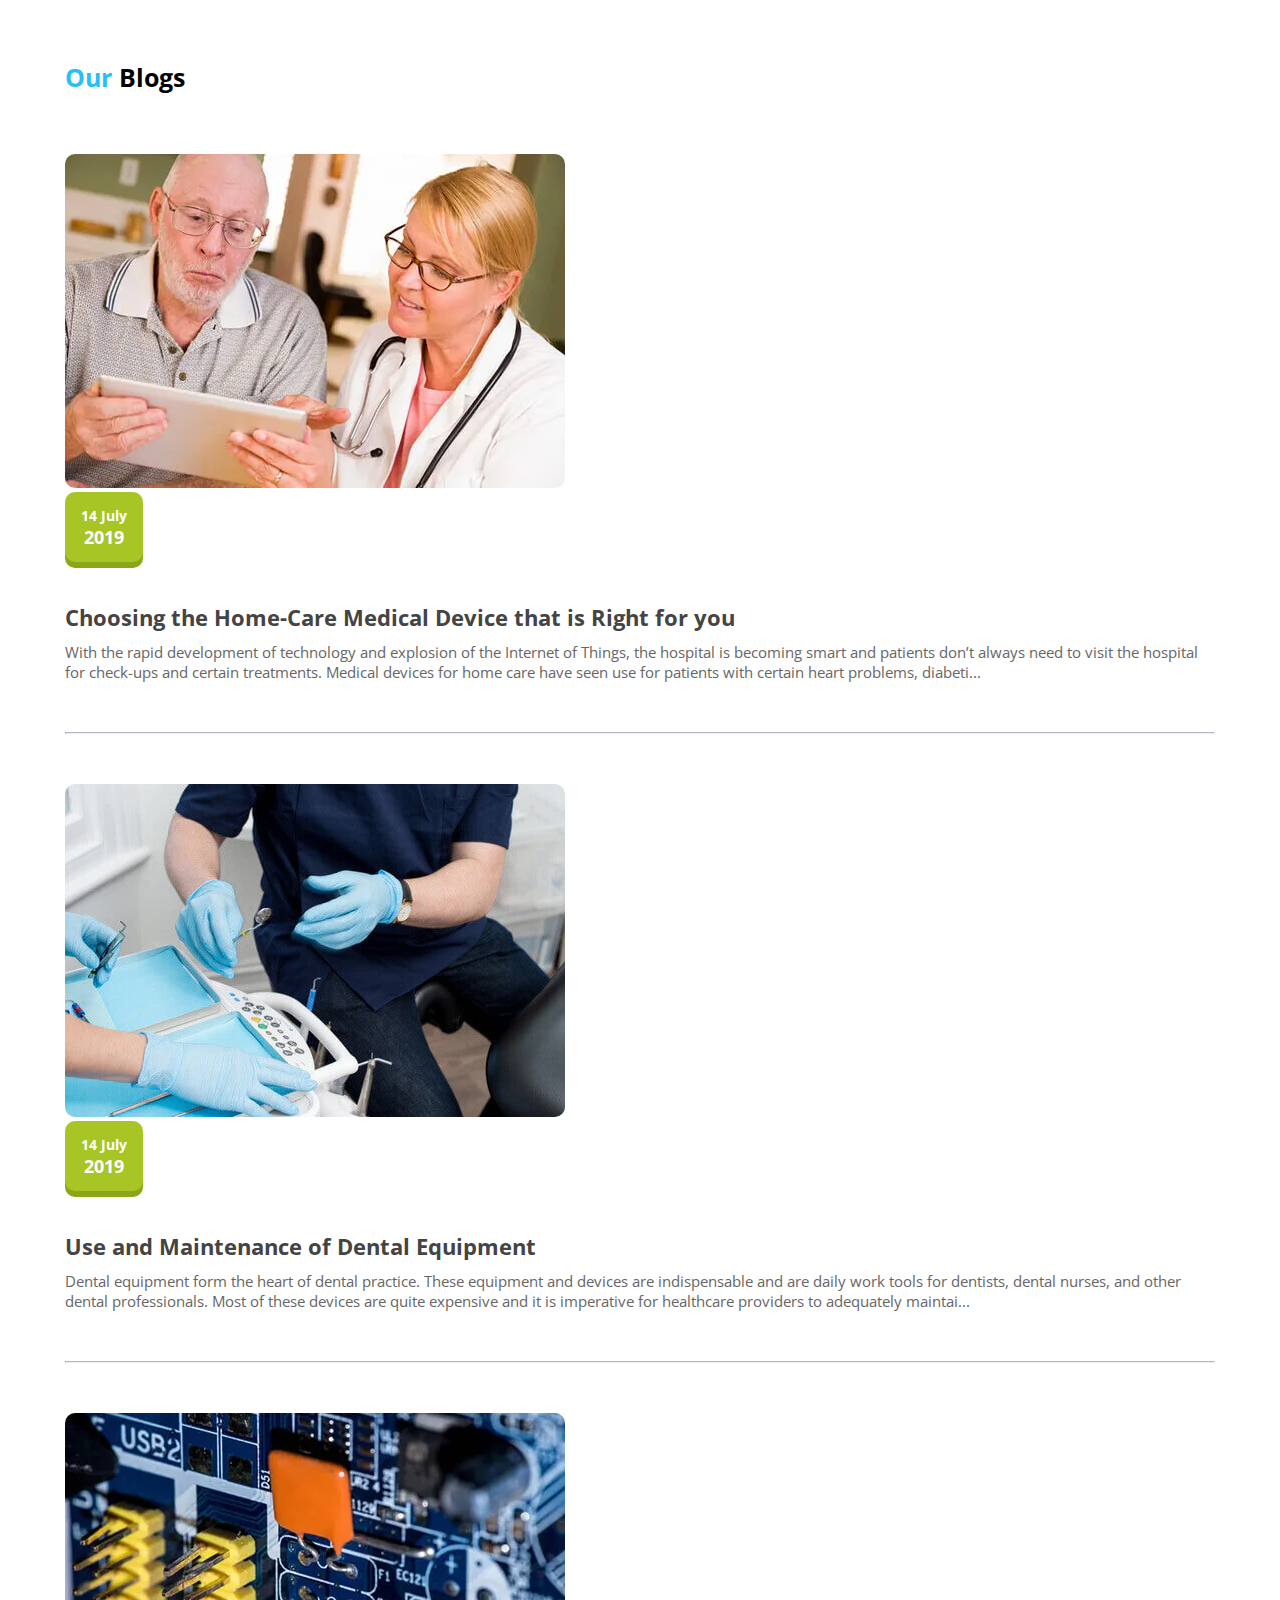
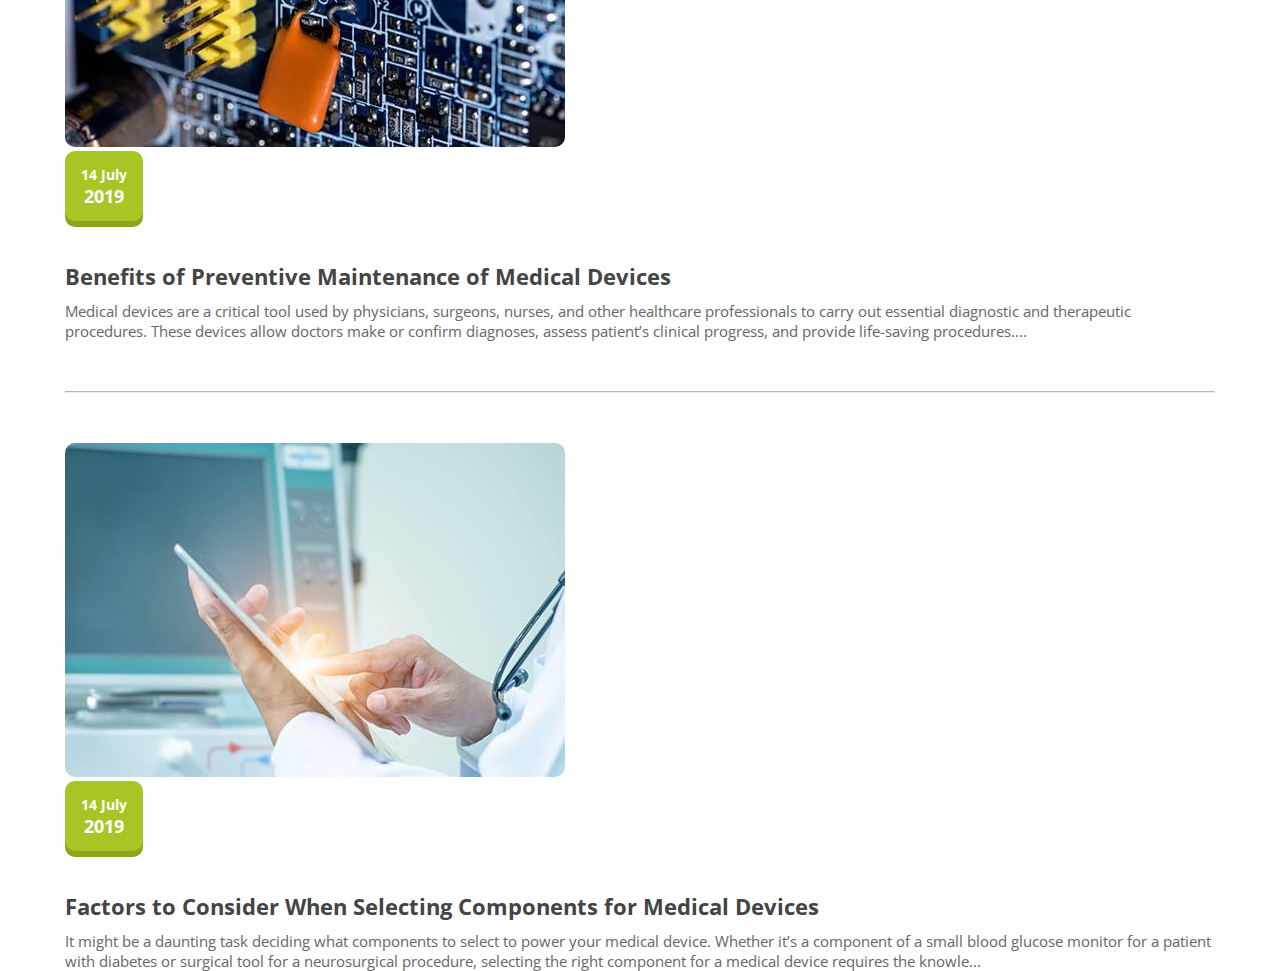
<file: blogs.html>
<!DOCTYPE html>
<html lang="en">

<head>
    <meta charset="UTF-8">
    <meta http-equiv="X-UA-Compatible" content="IE=edge">
    <meta name="viewport" content="width=device-width, initial-scale=1.0">
    <link rel="icon" type="image/x-icon" href="images/favicon.webp" />
    <link href="https://cdn.jsdelivr.net/npm/bootstrap@5.3.0-alpha1/dist/css/bootstrap.min.css" rel="stylesheet"
        integrity="sha384-GLhlTQ8iRABdZLl6O3oVMWSktQOp6b7In1Zl3/Jr59b6EGGoI1aFkw7cmDA6j6gD" crossorigin="anonymous">
    <link
        href="https://fonts.googleapis.com/css2?family=Montserrat:wght@200;300;400;500;600;700;800;900&family=Open+Sans:wght@300;400;500;600;700;800&display=swap"
        rel="stylesheet">
    <link rel="stylesheet" href="https://cdnjs.cloudflare.com/ajax/libs/font-awesome/6.2.1/css/all.min.css"
        integrity="sha512-MV7K8+y+gLIBoVD59lQIYicR65iaqukzvf/nwasF0nqhPay5w/9lJmVM2hMDcnK1OnMGCdVK+iQrJ7lzPJQd1w=="
        crossorigin="anonymous" referrerpolicy="no-referrer" />
    <link rel="stylesheet" href="css/style.css">
    <title> A biomedical - Blogs </title>
</head>

<body>
    <section class="blogs">
        <div class="container">
            <div class="row">
                <div class="col-12">
                    <h3 class="page-title"> <span>Our</span> Blogs</h3>
                </div>
            </div>
            <div class="row">
                <div class="col-xs-12 col-sm-12 col-md-6 col-lg-4">
                    <div class="bolg-img">
                        <img src="images/choosing-the-home-care-medical-device-that-is-right-for-you_1090x.webp"
                            alt="image">
                    </div>
                </div>
                <div class="col-xs-12 col-sm-12 col-md-6 col-lg-8">
                    <div class="date">
                        <span>14 July</span>
                        <span class="year">2019</span>
                    </div>
                    <div class="artical-title">
                        <h4>Choosing the Home-Care Medical Device that is Right for you</h4>
                    </div>
                    <div class="artical-description">
                        <p>
                            With the rapid development of technology and explosion of the Internet of Things, the
                            hospital is becoming smart and patients don’t always need to visit the hospital for
                            check-ups and certain treatments. Medical devices for home care have seen use for patients
                            with certain heart problems, diabeti...
                        </p>
                    </div>
                </div>
            </div>
            <hr class="m-50">
            <div class="row">
                <div class="col-xs-12 col-sm-12 col-md-6 col-lg-4">
                    <div class="bolg-img">
                        <img src="images/use-and-maintenance-of-dental-equipment_720x.webp" alt="image">
                    </div>
                </div>
                <div class="col-xs-12 col-sm-12 col-md-6 col-lg-8">
                    <div class="date">
                        <span>14 July</span>
                        <span class="year">2019</span>
                    </div>
                    <div class="artical-title">
                        <h4>Use and Maintenance of Dental Equipment</h4>
                    </div>
                    <div class="artical-description">
                        <p>
                            Dental equipment form the heart of dental practice. These equipment and devices are
                            indispensable and are daily work tools for dentists, dental nurses, and other dental
                            professionals. Most of these devices are quite expensive and it is imperative for healthcare
                            providers to adequately maintai...
                        </p>
                    </div>
                </div>
            </div>
            <hr class="m-50">
            <div class="row">
                <div class="col-xs-12 col-sm-12 col-md-6 col-lg-4">
                    <div class="bolg-img">
                        <img src="images/benefits-of-preventive-maintenance-of-medical-devices_540x.webp" alt="image">
                    </div>
                </div>
                <div class="col-xs-12 col-sm-12 col-md-6 col-lg-8">
                    <div class="date">
                        <span>14 July</span>
                        <span class="year">2019</span>
                    </div>
                    <div class="artical-title">
                        <h4>Benefits of Preventive Maintenance of Medical Devices</h4>
                    </div>
                    <div class="artical-description">
                        <p>
                            Medical devices are a critical tool used by physicians, surgeons, nurses, and other
                            healthcare professionals to carry out essential diagnostic and therapeutic procedures. These
                            devices allow doctors make or confirm diagnoses, assess patient’s clinical progress, and
                            provide life-saving procedures....
                        </p>
                    </div>
                </div>
            </div>
            <hr class="m-50">
            <div class="row">
                <div class="col-xs-12 col-sm-12 col-md-6 col-lg-4">
                    <div class="bolg-img">
                        <img src="images/factors-to-consider-when-selecting-components-for-medical-devices_540x.jpg"
                            alt="image">
                    </div>
                </div>
                <div class="col-xs-12 col-sm-12 col-md-6 col-lg-8">
                    <div class="date">
                        <span>14 July</span>
                        <span class="year">2019</span>
                    </div>
                    <div class="artical-title">
                        <h4>Factors to Consider When Selecting Components for Medical Devices</h4>
                    </div>
                    <div class="artical-description">
                        <p>
                            It might be a daunting task deciding what components to select to power your medical device.
                            Whether it’s a component of a small blood glucose monitor for a patient with diabetes or
                            surgical tool for a neurosurgical procedure, selecting the right component for a medical
                            device requires the knowle...
                        </p>
                    </div>
                </div>
            </div>
        </div>
    </section>
</body>

</html>
</file>
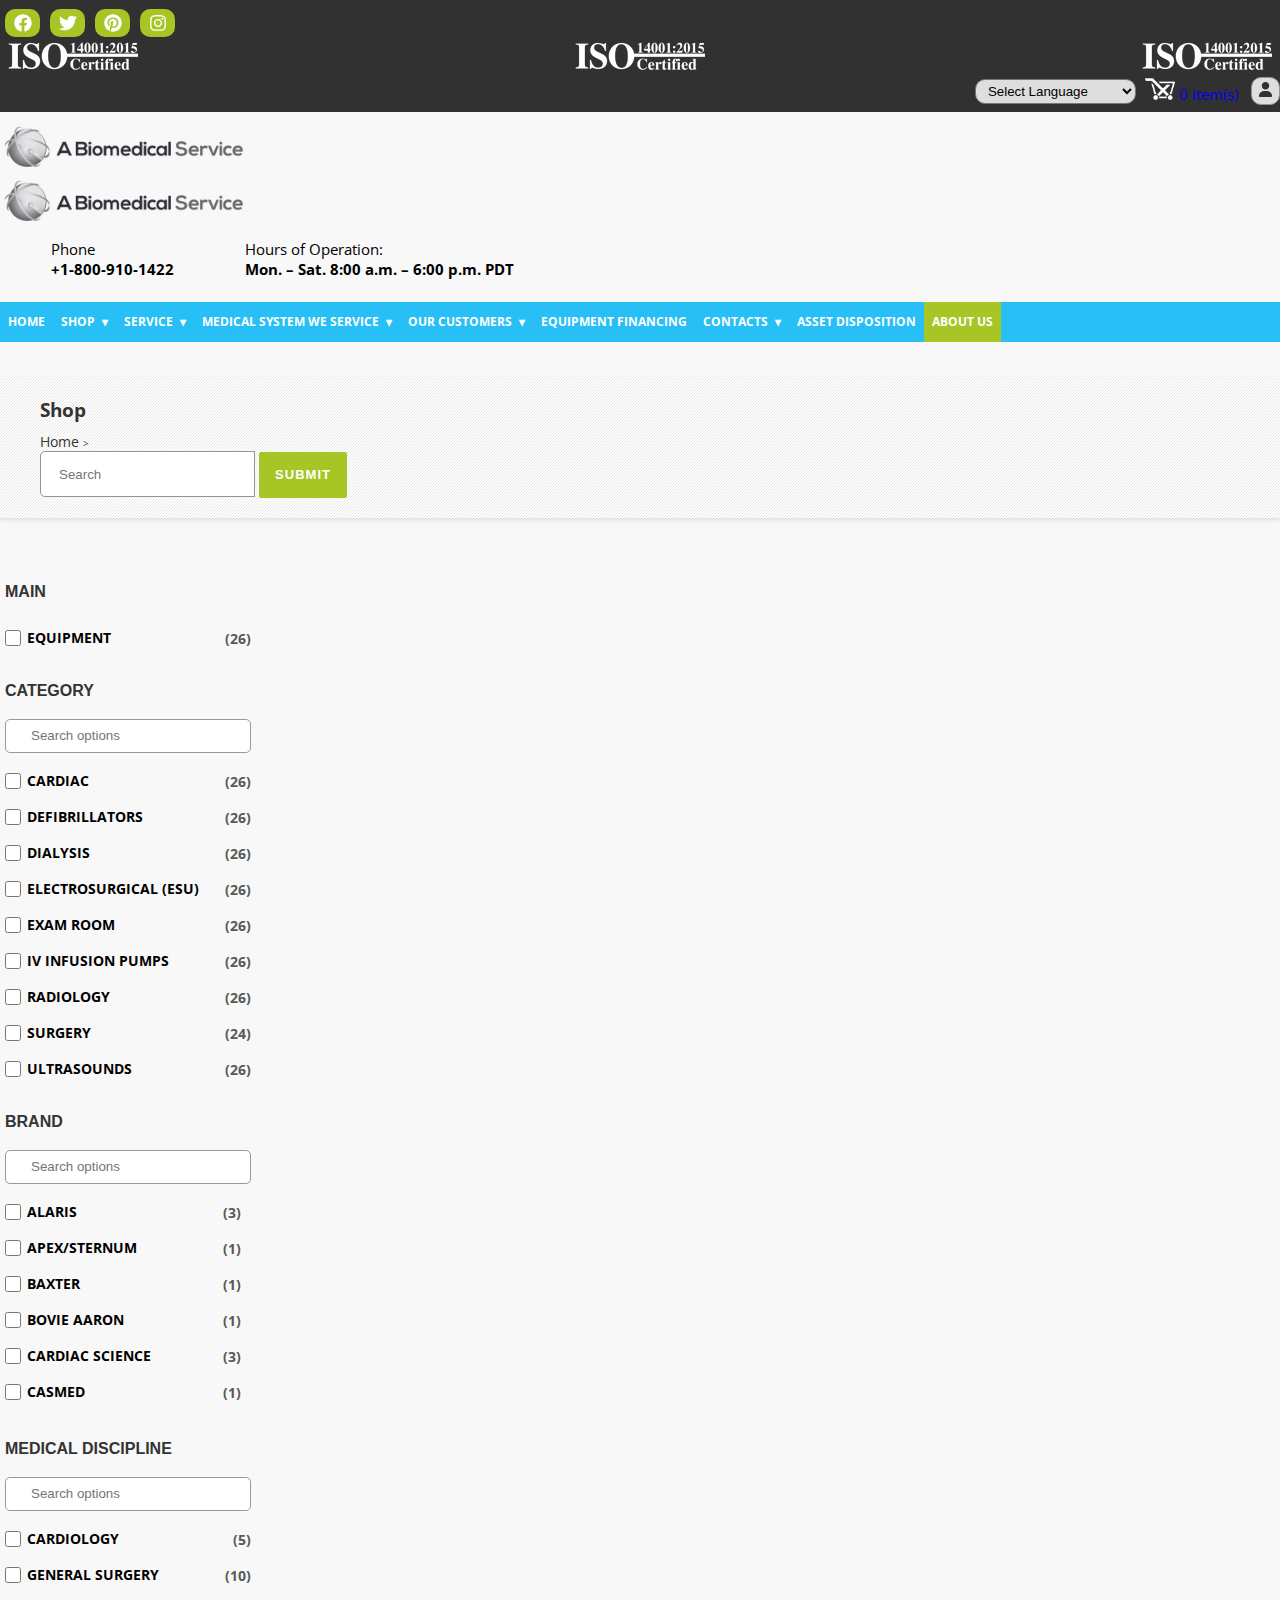
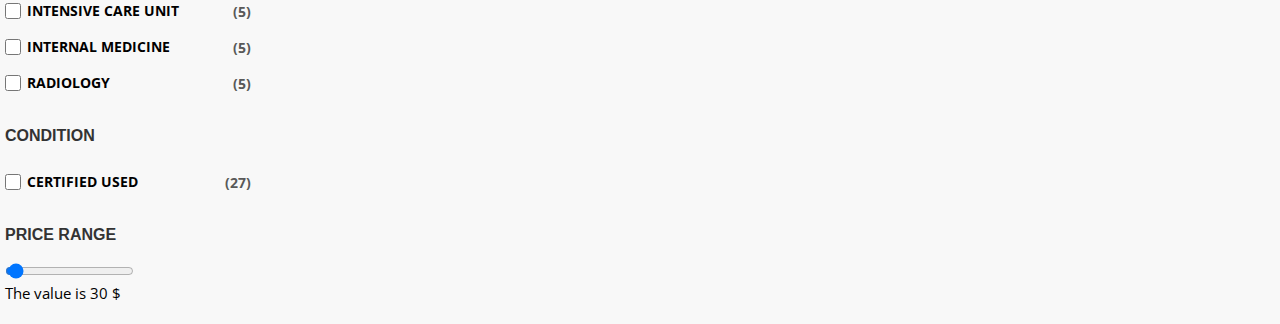
<file: collection-page.html>
<!DOCTYPE html>
<html lang="en">

<head>
    <meta charset="UTF-8">
    <meta http-equiv="X-UA-Compatible" content="IE=edge">
    <meta name="viewport" content="width=device-width, initial-scale=1.0">
    <link rel="icon" type="image/x-icon" href="images/favicon.webp" />
    <link href="https://cdn.jsdelivr.net/npm/bootstrap@5.3.0-alpha1/dist/css/bootstrap.min.css" rel="stylesheet"
        integrity="sha384-GLhlTQ8iRABdZLl6O3oVMWSktQOp6b7In1Zl3/Jr59b6EGGoI1aFkw7cmDA6j6gD" crossorigin="anonymous">
    <link
        href="https://fonts.googleapis.com/css2?family=Montserrat:wght@200;300;400;500;600;700;800;900&family=Open+Sans:wght@300;400;500;600;700;800&display=swap"
        rel="stylesheet">
    <link rel="stylesheet" href="https://cdnjs.cloudflare.com/ajax/libs/font-awesome/6.2.1/css/all.min.css"
        integrity="sha512-MV7K8+y+gLIBoVD59lQIYicR65iaqukzvf/nwasF0nqhPay5w/9lJmVM2hMDcnK1OnMGCdVK+iQrJ7lzPJQd1w=="
        crossorigin="anonymous" referrerpolicy="no-referrer" />
    <link rel="stylesheet" href="css/style.css">
    <title> A Biomedical Services - Collection Page</title>
    <style>
        body {
            background-color: #f8f8f8;
        }
    </style>
</head>

<body>
    <!-- TOP HEADER START -->
    <section class="top-header">
        <div class="container">
            <div class="row align-items-center">
                <div class="col-sm-6 col-xs-4 col-md-3 d-none d-md-block">
                    <div class="header-social-links">
                        <ul>
                            <li>
                                <a href="#">
                                    <svg xmlns="http://www.w3.org/2000/svg" viewBox="0 0 512 512" height="18px"
                                        fill="currentColor" width="18px">
                                        <path
                                            d="M504 256C504 119 393 8 256 8S8 119 8 256c0 123.78 90.69 226.38 209.25 245V327.69h-63V256h63v-54.64c0-62.15 37-96.48 93.67-96.48 27.14 0 55.52 4.84 55.52 4.84v61h-31.28c-30.8 0-40.41 19.12-40.41 38.73V256h68.78l-11 71.69h-57.78V501C413.31 482.38 504 379.78 504 256z" />
                                    </svg>
                                </a>
                            </li>
                            <li>
                                <a href="#">
                                    <svg xmlns="http://www.w3.org/2000/svg" viewBox="0 0 512 512" height="18px"
                                        fill="currentColor" width="18px">
                                        <path
                                            d="M459.37 151.716c.325 4.548.325 9.097.325 13.645 0 138.72-105.583 298.558-298.558 298.558-59.452 0-114.68-17.219-161.137-47.106 8.447.974 16.568 1.299 25.34 1.299 49.055 0 94.213-16.568 130.274-44.832-46.132-.975-84.792-31.188-98.112-72.772 6.498.974 12.995 1.624 19.818 1.624 9.421 0 18.843-1.3 27.614-3.573-48.081-9.747-84.143-51.98-84.143-102.985v-1.299c13.969 7.797 30.214 12.67 47.431 13.319-28.264-18.843-46.781-51.005-46.781-87.391 0-19.492 5.197-37.36 14.294-52.954 51.655 63.675 129.3 105.258 216.365 109.807-1.624-7.797-2.599-15.918-2.599-24.04 0-57.828 46.782-104.934 104.934-104.934 30.213 0 57.502 12.67 76.67 33.137 23.715-4.548 46.456-13.32 66.599-25.34-7.798 24.366-24.366 44.833-46.132 57.827 21.117-2.273 41.584-8.122 60.426-16.243-14.292 20.791-32.161 39.308-52.628 54.253z" />
                                    </svg>
                                </a>
                            </li>
                            <li>
                                <a href="#">
                                    <svg xmlns="http://www.w3.org/2000/svg" viewBox="0 0 496 512" height="18px"
                                        fill="currentColor" width="18px">
                                        <path
                                            d="M496 256c0 137-111 248-248 248-25.6 0-50.2-3.9-73.4-11.1 10.1-16.5 25.2-43.5 30.8-65 3-11.6 15.4-59 15.4-59 8.1 15.4 31.7 28.5 56.8 28.5 74.8 0 128.7-68.8 128.7-154.3 0-81.9-66.9-143.2-152.9-143.2-107 0-163.9 71.8-163.9 150.1 0 36.4 19.4 81.7 50.3 96.1 4.7 2.2 7.2 1.2 8.3-3.3.8-3.4 5-20.3 6.9-28.1.6-2.5.3-4.7-1.7-7.1-10.1-12.5-18.3-35.3-18.3-56.6 0-54.7 41.4-107.6 112-107.6 60.9 0 103.6 41.5 103.6 100.9 0 67.1-33.9 113.6-78 113.6-24.3 0-42.6-20.1-36.7-44.8 7-29.5 20.5-61.3 20.5-82.6 0-19-10.2-34.9-31.4-34.9-24.9 0-44.9 25.7-44.9 60.2 0 22 7.4 36.8 7.4 36.8s-24.5 103.8-29 123.2c-5 21.4-3 51.6-.9 71.2C65.4 450.9 0 361.1 0 256 0 119 111 8 248 8s248 111 248 248z" />
                                    </svg>
                                </a>
                            </li>
                            <li>
                                <a href="#">
                                    <svg xmlns="http://www.w3.org/2000/svg" viewBox="0 0 448 512" height="18px"
                                        fill="currentColor" width="18px">
                                        <path
                                            d="M224.1 141c-63.6 0-114.9 51.3-114.9 114.9s51.3 114.9 114.9 114.9S339 319.5 339 255.9 287.7 141 224.1 141zm0 189.6c-41.1 0-74.7-33.5-74.7-74.7s33.5-74.7 74.7-74.7 74.7 33.5 74.7 74.7-33.6 74.7-74.7 74.7zm146.4-194.3c0 14.9-12 26.8-26.8 26.8-14.9 0-26.8-12-26.8-26.8s12-26.8 26.8-26.8 26.8 12 26.8 26.8zm76.1 27.2c-1.7-35.9-9.9-67.7-36.2-93.9-26.2-26.2-58-34.4-93.9-36.2-37-2.1-147.9-2.1-184.9 0-35.8 1.7-67.6 9.9-93.9 36.1s-34.4 58-36.2 93.9c-2.1 37-2.1 147.9 0 184.9 1.7 35.9 9.9 67.7 36.2 93.9s58 34.4 93.9 36.2c37 2.1 147.9 2.1 184.9 0 35.9-1.7 67.7-9.9 93.9-36.2 26.2-26.2 34.4-58 36.2-93.9 2.1-37 2.1-147.8 0-184.8zM398.8 388c-7.8 19.6-22.9 34.7-42.6 42.6-29.5 11.7-99.5 9-132.1 9s-102.7 2.6-132.1-9c-19.6-7.8-34.7-22.9-42.6-42.6-11.7-29.5-9-99.5-9-132.1s-2.6-102.7 9-132.1c7.8-19.6 22.9-34.7 42.6-42.6 29.5-11.7 99.5-9 132.1-9s102.7-2.6 132.1 9c19.6 7.8 34.7 22.9 42.6 42.6 11.7 29.5 9 99.5 9 132.1s2.7 102.7-9 132.1z" />
                                    </svg>
                                </a>
                            </li>
                        </ul>
                    </div>
                </div>
                <div class="col-xs-4 col-sm-4 col-md-5 hidden-md">
                    <div class="certified-logos">
                        <div class="certi-img">
                            <img src="images/ISO-2015-W_130x.webp" alt="certificate-image">
                        </div>
                        <div class="certi-img">
                            <img src="images/ISO-2015-W_130x.webp" alt="certificate-image">
                        </div>
                        <div class="certi-img">
                            <img src="images/ISO-2015-W_130x.webp" alt="certificate-image">
                        </div>
                    </div>
                </div>
                <div class="col-sm-8 col-md-4">
                    <div class="language-area">
                        <select>
                            <option value="">Select Language</option>
                            <option value="en|bn">বাংলা</option>
                            <option value="en|en">English</option>
                            <option value="en|tl">Filipino</option>
                            <option value="en|fr">Français</option>
                            <option value="en|de">Deutsch</option>
                            <option value="en|hi">हिन्दी</option>
                            <option value="en|it">Italiano</option>
                            <option value="en|la">Latin</option>
                            <option value="en|ne">नेपाली</option>
                            <option value="en|pt">Português</option>
                            <option value="en|ru">Русский</option>
                            <option value="en|es">Español</option>
                            <option value="en|sv">Svenska</option>
                            <option value="en|tr">Türkçe</option>
                            <option value="en|vi">Tiếng Việt</option>
                        </select>
                        <div class="cart-item">
                            <a href="#" class="d-flex align-items-center">
                                <img src="images/cart-white.png" alt="Cart" height="20">
                                <span class="ms-2 text-white text-nowrap">0 item(s)</span>
                            </a>
                        </div>
                        <div class="user">
                            <a href="#">
                                <svg xmlns="http://www.w3.org/2000/svg" viewBox="0 0 448 512" fill="currentColor">
                                    <path
                                        d="M224 256c70.7 0 128-57.3 128-128S294.7 0 224 0S96 57.3 96 128s57.3 128 128 128zm-45.7 48C79.8 304 0 383.8 0 482.3C0 498.7 13.3 512 29.7 512H418.3c16.4 0 29.7-13.3 29.7-29.7C448 383.8 368.2 304 269.7 304H178.3z" />
                                </svg>
                            </a>
                        </div>
                    </div>
                </div>
            </div>
        </div>
    </section>
    <!-- TOP HEADER END -->
    <!-- LOGO SECTION START -->
    <section class="logo-section">
        <div class="container">
            <div class="row align-items-center justify-content-end">
                <div class="col-12 d-block d-md-none text-center">
                    <div class="logo">
                        <a href="index.html">
                            <img src="images/logo.png" alt="logo">
                        </a>
                    </div>
                </div>
                <div class="col-sm-4 col-md-4 d-none d-md-block">
                    <div class="logo">
                        <a href="index.html">
                            <img src="images/logo.png" alt="logo">
                        </a>
                    </div>
                </div>
                <div class="col-sm-12 col-md-8 text-end sm-logo-section">
                    <div class="contact">
                        <div class="left">
                            <i class="fas fa-phone-alt"></i>
                        </div>
                        <div class="right">
                            <span>Phone</span>
                            <strong>+1-800-910-1422</strong>
                        </div>
                    </div>
                    <div class="contact">
                        <div class="left">
                            <i class="fas fa-clock"></i>
                        </div>
                        <div class="right">
                            <span>Hours of Operation:</span>
                            <strong>Mon. – Sat. 8:00 a.m. – 6:00 p.m. PDT</strong>
                        </div>
                    </div>
                </div>
            </div>
        </div>
    </section>
    <!-- LOGO SECTION END -->
    <!-- HEADER START -->
    <header>
        <div class="navigation">
            <div class="container">
                <div class="row">
                    <div class="col">
                        <nav>
                            <div class="nav-mobile">
                                <a id="nav-toggle" href="#">
                                    <span></span>
                                </a>
                            </div>
                            <ul class="nav-list">
                                <li>
                                    <a href="#">Home</a>
                                </li>
                                <li>
                                    <a href="#">Shop</a>
                                    <ul class="nav-dropdown">
                                        <li>
                                            <a href="#">Medical Equipments</a>
                                        </li>
                                        <li>
                                            <a href="#">Flat Rate Repair</a>
                                        </li>
                                        <li>
                                            <a href="#">Equipment Parts</a>
                                        </li>
                                    </ul>
                                </li>
                                <li>
                                    <a href="#">Service</a>
                                    <ul class="nav-dropdown">
                                        <li>
                                            <a href="#">Service Contracts</a>
                                        </li>
                                        <li>
                                            <a href="#">Service And Repair Quote</a>
                                        </li>
                                        <li>
                                            <a href="#">Depot Repair Quote</a>
                                        </li>
                                    </ul>
                                </li>
                                <li>
                                    <a href="#">Medical System We Service</a>
                                    <ul class="nav-dropdown">
                                        <li>
                                            <a href="#">Accessories</a>
                                        </li>
                                        <li>
                                            <a href="#">Biomedical Service</a>
                                        </li>
                                        <li>
                                            <a href="#">Patient Monitors</a>
                                        </li>
                                        <li>
                                            <a href="#">Dental Repair Service</a>
                                        </li>
                                        <li>
                                            <a href="#">Laboratory Service</a>
                                        </li>
                                        <li>
                                            <a href="#">Medical Imaging Service</a>
                                        </li>
                                        <li>
                                            <a href="#">Medical Networks</a>
                                        </li>
                                        <li>
                                            <a href="#">Medical Equipment For Home Care</a>
                                        </li>
                                        <li>
                                            <a href="#">Medical Communication Systems</a>
                                        </li>
                                        <li>
                                            <a href="#">Parts</a>
                                        </li>
                                    </ul>
                                </li>
                                <li>
                                    <a href="#">Our Customers</a>
                                    <ul class="nav-dropdown">
                                        <li>
                                            <a href="#">Medical Centers</a>
                                        </li>
                                        <li>
                                            <a href="#">Clinics</a>
                                        </li>
                                        <li>
                                            <a href="#">Government Customers</a>
                                        </li>
                                        <li>
                                            <a href="#">Original Equipment Manufacturers</a>
                                        </li>
                                        <li>
                                            <a href="#">International Customers</a>
                                        </li>
                                    </ul>
                                </li>
                                <li>
                                    <a href="#">Equipment Financing</a>
                                </li>
                                <li>
                                    <a href="#">Contacts</a>
                                    <ul class="nav-dropdown">
                                        <li>
                                            <a href="#">Contact Information</a>
                                        </li>
                                        <li>
                                            <a href="#">Customer Service</a>
                                        </li>
                                    </ul>
                                </li>
                                <li>
                                    <a href="#">Asset Disposition</a>
                                </li>
                                <li class="about-link ms-xl-5">
                                    <a href="#">About Us</a>
                                </li>
                            </ul>
                        </nav>
                    </div>
                </div>
            </div>
        </div>
    </header>
    <!-- HEADER END -->
    <!-- COLLECTION SECTION START -->
    <section class="collection">
        <div class="container">
            <div class="row">
                <div class="col-md-12">
                    <div class="title-area">
                        <div class="row">
                            <div class="col-md-6">
                                <h2 class="page-title">Shop</h2>
                                <ul class="ps-0 mb-0">
                                    <li>
                                        <a href="/">Home <span class="d-inline-block"> > </span></a>
                                    </li>
                                </ul>
                            </div>
                            <div class="col-md-6">
                                <form action="#" class="search-area">
                                    <div class="input-group">
                                        <input type="search" id="SearchInput" class="search-input" name="" value=""
                                            placeholder="Search" aria-label="Search">
                                        <span>
                                            <button class="btn-submit" type="submit">Submit</button>
                                        </span>
                                    </div>
                                </form>
                            </div>
                        </div>
                    </div>
                </div>
            </div>
            <div class="row">
                <div class="col-lg-12 col-md-12 col-sm-12 col-xs-12">
                    <div class="side-panel">
                        <div class="accordion" id="accordionPanelsStayOpenExample">
                            <div class="accordion-item border-bottom">
                                <h2 class="accordion-header" id="panelsStayOpen-headingOne">
                                    <button class="accordion-button" type="button" data-bs-toggle="collapse"
                                        data-bs-target="#panelsStayOpen-collapseOne" aria-expanded="true"
                                        aria-controls="panelsStayOpen-collapseOne">
                                        <span>Main</span>
                                    </button>
                                </h2>
                                <div id="panelsStayOpen-collapseOne" class="accordion-collapse collapse show"
                                    aria-labelledby="panelsStayOpen-headingOne">
                                    <div class="accordion-body pt-0">
                                        <div class="service-list">
                                            <div class="input_group">
                                                <input type="checkbox" id="Service" name="Service-Name" value="Name">
                                                <label for="Services">Equipment</label>
                                            </div>
                                            <div class="numbers">
                                                <span>(26)</span>
                                            </div>
                                        </div>
                                    </div>
                                </div>
                            </div>
                            <div class="accordion-item border-bottom">
                                <h2 class="accordion-header" id="panelsStayOpen-headingTwo">
                                    <button class="accordion-button collapse show" type="button" data-bs-toggle="collapse"
                                        data-bs-target="#panelsStayOpen-collapseTwo" aria-expanded="false"
                                        aria-controls="panelsStayOpen-collapseTwo">
                                        <span>Category</span>
                                    </button>
                                </h2>
                                <div id="panelsStayOpen-collapseTwo" class="accordion-collapse collapse show"
                                    aria-labelledby="panelsStayOpen-headingTwo">
                                    <div class="accordion-body pt-0">
                                        <div class="search-box">
                                            <input type="text" placeholder="Search options" value="" class="search">
                                        </div>
                                        <div class="service-list">
                                            <div class="input_group">
                                                <input type="checkbox" id="Service" name="Service-Name" value="Name">
                                                <label for="Services">Cardiac</label>
                                            </div>
                                            <div class="numbers">
                                                <span>(26)</span>
                                            </div>
                                        </div>
                                        <div class="service-list">
                                            <div class="input_group">
                                                <input type="checkbox" id="Service" name="Service-Name" value="Name">
                                                <label for="Services">Defibrillators</label>
                                            </div>
                                            <div class="numbers">
                                                <span>(26)</span>
                                            </div>
                                        </div>
                                        <div class="service-list">
                                            <div class="input_group">
                                                <input type="checkbox" id="Service" name="Service-Name" value="Name">
                                                <label for="Services">Dialysis</label>
                                            </div>
                                            <div class="numbers">
                                                <span>(26)</span>
                                            </div>
                                        </div>
                                        <div class="service-list">
                                            <div class="input_group">
                                                <input type="checkbox" id="Service" name="Service-Name" value="Name">
                                                <label for="Services">Electrosurgical (ESU)</label>
                                            </div>
                                            <div class="numbers">
                                                <span>(26)</span>
                                            </div>
                                        </div>
                                        <div class="service-list">
                                            <div class="input_group">
                                                <input type="checkbox" id="Service" name="Service-Name" value="Name">
                                                <label for="Services">Exam Room</label>
                                            </div>
                                            <div class="numbers">
                                                <span>(26)</span>
                                            </div>
                                        </div>
                                        <div class="service-list">
                                            <div class="input_group">
                                                <input type="checkbox" id="Service" name="Service-Name" value="Name">
                                                <label for="Services">IV Infusion Pumps</label>
                                            </div>
                                            <div class="numbers">
                                                <span>(26)</span>
                                            </div>
                                        </div>
                                        <div class="service-list">
                                            <div class="input_group">
                                                <input type="checkbox" id="Service" name="Service-Name" value="Name">
                                                <label for="Services">Radiology</label>
                                            </div>
                                            <div class="numbers">
                                                <span>(26)</span>
                                            </div>
                                        </div>
                                        <div class="service-list">
                                            <div class="input_group">
                                                <input type="checkbox" id="Service" name="Service-Name" value="Name">
                                                <label for="Services">Surgery</label>
                                            </div>
                                            <div class="numbers">
                                                <span>(24)</span>
                                            </div>
                                        </div>
                                        <div class="service-list">
                                            <div class="input_group">
                                                <input type="checkbox" id="Service" name="Service-Name" value="Name">
                                                <label for="Services">Ultrasounds</label>
                                            </div>
                                            <div class="numbers">
                                                <span>(26)</span>
                                            </div>
                                        </div>
                                    </div>
                                </div>
                            </div>
                            <div class="accordion-item border-bottom">
                                <h2 class="accordion-header" id="panelsStayOpen-headingThree">
                                    <button class="accordion-button collapse show" type="button" data-bs-toggle="collapse"
                                        data-bs-target="#panelsStayOpen-collapseThree" aria-expanded="false"
                                        aria-controls="panelsStayOpen-collapseThree">
                                        <span> Brand </span>
                                    </button>
                                </h2>
                                <div id="panelsStayOpen-collapseThree" class="accordion-collapse collapse show"
                                    aria-labelledby="panelsStayOpen-headingThree">
                                    <div class="accordion-body pt-0">
                                        <div class="search-box">
                                            <input type="text" placeholder="Search options" value="" class="search">
                                        </div>
                                        <div class="list-items">
                                            <div class="service-list">
                                                <div class="input_group">
                                                    <input type="checkbox" id="Brand" name="Brand-Name" value="Name">
                                                    <label for="Services">Alaris</label>
                                                </div>
                                                <div class="numbers">
                                                    <span>(3)</span>
                                                </div>
                                            </div>
                                            <div class="service-list">
                                                <div class="input_group">
                                                    <input type="checkbox" id="Brand" name="Brand-Name" value="Name">
                                                    <label for="Services">Apex/Sternum</label>
                                                </div>
                                                <div class="numbers">
                                                    <span>(1)</span>
                                                </div>
                                            </div>
                                            <div class="service-list">
                                                <div class="input_group">
                                                    <input type="checkbox" id="Brand" name="Brand-Name" value="Name">
                                                    <label for="Services">Baxter</label>
                                                </div>
                                                <div class="numbers">
                                                    <span>(1)</span>
                                                </div>
                                            </div>
                                            <div class="service-list">
                                                <div class="input_group">
                                                    <input type="checkbox" id="Brand" name="Brand-Name" value="Name">
                                                    <label for="Services">Bovie Aaron</label>
                                                </div>
                                                <div class="numbers">
                                                    <span>(1)</span>
                                                </div>
                                            </div>
                                            <div class="service-list">
                                                <div class="input_group">
                                                    <input type="checkbox" id="Brand" name="Brand-Name" value="Name">
                                                    <label for="Services">Cardiac Science</label>
                                                </div>
                                                <div class="numbers">
                                                    <span>(3)</span>
                                                </div>
                                            </div>
                                            <div class="service-list">
                                                <div class="input_group">
                                                    <input type="checkbox" id="Brand" name="Brand-Name" value="Name">
                                                    <label for="Services">Casmed</label>
                                                </div>
                                                <div class="numbers">
                                                    <span>(1)</span>
                                                </div>
                                            </div>
                                            <div class="service-list">
                                                <div class="input_group">
                                                    <input type="checkbox" id="Brand" name="Brand-Name" value="Name">
                                                    <label for="Services">Conmed</label>
                                                </div>
                                                <div class="numbers">
                                                    <span>(3)</span>
                                                </div>
                                            </div>
                                            <div class="service-list">
                                                <div class="input_group">
                                                    <input type="checkbox" id="Brand" name="Brand-Name" value="Name">
                                                    <label for="Services">Covidien</label>
                                                </div>
                                                <div class="numbers">
                                                    <span>(1)</span>
                                                </div>
                                            </div>
                                            <div class="service-list">
                                                <div class="input_group">
                                                    <input type="checkbox" id="Brand" name="Brand-Name" value="Name">
                                                    <label for="Services">Curlin Medical</label>
                                                </div>
                                                <div class="numbers">
                                                    <span>(1)</span>
                                                </div>
                                            </div>
                                            <div class="service-list">
                                                <div class="input_group">
                                                    <input type="checkbox" id="Brand" name="Brand-Name" value="Name">
                                                    <label for="Services">Edwards Lifesciences</label>
                                                </div>
                                                <div class="numbers">
                                                    <span>(1)</span>
                                                </div>
                                            </div>
                                            <div class="service-list">
                                                <div class="input_group">
                                                    <input type="checkbox" id="Brand" name="Brand-Name" value="Name">
                                                    <label for="Services">LAERDAL</label>
                                                </div>
                                                <div class="numbers">
                                                    <span>(1)</span>
                                                </div>
                                            </div>
                                            <div class="service-list">
                                                <div class="input_group">
                                                    <input type="checkbox" id="Brand" name="Brand-Name" value="Name">
                                                    <label for="Services">Medtronic</label>
                                                </div>
                                                <div class="numbers">
                                                    <span>(1)</span>
                                                </div>
                                            </div>
                                            <div class="service-list">
                                                <div class="input_group">
                                                    <input type="checkbox" id="Brand" name="Brand-Name" value="Name">
                                                    <label for="Services">OPUS</label>
                                                </div>
                                                <div class="numbers">
                                                    <span>(1)</span>
                                                </div>
                                            </div>
                                            <div class="service-list">
                                                <div class="input_group">
                                                    <input type="checkbox" id="Brand" name="Brand-Name" value="Name">
                                                    <label for="Services">Philips</label>
                                                </div>
                                                <div class="numbers">
                                                    <span>(5)</span>
                                                </div>
                                            </div>
                                            <div class="service-list">
                                                <div class="input_group">
                                                    <input type="checkbox" id="Brand" name="Brand-Name" value="Name">
                                                    <label for="Services">Valleylab</label>
                                                </div>
                                                <div class="numbers">
                                                    <span>(1)</span>
                                                </div>
                                            </div>
                                            <div class="service-list">
                                                <div class="input_group">
                                                    <input type="checkbox" id="Brand" name="Brand-Name" value="Name">
                                                    <label for="Services">Verathon</label>
                                                </div>
                                                <div class="numbers">
                                                    <span>(1)</span>
                                                </div>
                                            </div>
                                            <div class="service-list">
                                                <div class="input_group">
                                                    <input type="checkbox" id="Brand" name="Brand-Name" value="Name">
                                                    <label for="Services">Welch Allyn</label>
                                                </div>
                                                <div class="numbers">
                                                    <span>(1)</span>
                                                </div>
                                            </div>
                                        </div>
                                    </div>
                                </div>
                            </div>
                            <div class="accordion-item border-bottom">
                                <h2 class="accordion-header" id="panelsStayOpen-headingFour">
                                    <button class="accordion-button collapse show" type="button" data-bs-toggle="collapse"
                                        data-bs-target="#panelsStayOpen-collapseFour" aria-expanded="false"
                                        aria-controls="panelsStayOpen-collapseFour">
                                        <span>Medical Discipline</span>
                                    </button>
                                </h2>
                                <div id="panelsStayOpen-collapseFour" class="accordion-collapse collapse show"
                                    aria-labelledby="panelsStayOpen-headingFour">
                                    <div class="accordion-body pt-0">
                                        <div class="search-box">
                                            <input type="text" placeholder="Search options" value="" class="search">
                                        </div>
                                        <div class="service-list">
                                            <div class="input_group">
                                                <input type="checkbox" id="Service" name="Service-Name" value="Name">
                                                <label for="Services">Cardiology</label>
                                            </div>
                                            <div class="numbers">
                                                <span>(5)</span>
                                            </div>
                                        </div>
                                        <div class="service-list">
                                            <div class="input_group">
                                                <input type="checkbox" id="Service" name="Service-Name" value="Name">
                                                <label for="Services">General Surgery</label>
                                            </div>
                                            <div class="numbers">
                                                <span>(10)</span>
                                            </div>
                                        </div>
                                        <div class="service-list">
                                            <div class="input_group">
                                                <input type="checkbox" id="Service" name="Service-Name" value="Name">
                                                <label for="Services">Intensive Care Unit</label>
                                            </div>
                                            <div class="numbers">
                                                <span>(5)</span>
                                            </div>
                                        </div>
                                        <div class="service-list">
                                            <div class="input_group">
                                                <input type="checkbox" id="Service" name="Service-Name" value="Name">
                                                <label for="Services">Internal Medicine</label>
                                            </div>
                                            <div class="numbers">
                                                <span>(5)</span>
                                            </div>
                                        </div>
                                        <div class="service-list">
                                            <div class="input_group">
                                                <input type="checkbox" id="Service" name="Service-Name" value="Name">
                                                <label for="Services">Radiology</label>
                                            </div>
                                            <div class="numbers">
                                                <span>(5)</span>
                                            </div>
                                        </div>
                                    </div>
                                </div>
                            </div>
                            <div class="accordion-item border-bottom">
                                <h2 class="accordion-header" id="panelsStayOpen-headingFive">
                                    <button class="accordion-button collapse show" type="button" data-bs-toggle="collapse"
                                        data-bs-target="#panelsStayOpen-collapseFive" aria-expanded="false"
                                        aria-controls="panelsStayOpen-collapseFive">
                                       <span> Condition </span>
                                    </button>
                                </h2>
                                <div id="panelsStayOpen-collapseFive" class="accordion-collapse collapse show"
                                    aria-labelledby="panelsStayOpen-headingFive">
                                    <div class="accordion-body pt-0">
                                        <div class="service-list">
                                            <div class="input_group">
                                                <input type="checkbox" id="Service" name="Service-Name" value="Name">
                                                <label for="Services">Certified Used</label>
                                            </div>
                                            <div class="numbers">
                                                <span>(27)</span>
                                            </div>
                                        </div>
                                    </div>
                                </div>
                            </div>
                            <div class="accordion-item">
                                <h2 class="accordion-header" id="panelsStayOpen-headingSix">
                                    <button class="accordion-button collapse show" type="button" data-bs-toggle="collapse"
                                        data-bs-target="#panelsStayOpen-collapseSix" aria-expanded="false"
                                        aria-controls="panelsStayOpen-collapseSix">
                                       <span> Price Range</span>
                                    </button>
                                </h2>
                                <div id="panelsStayOpen-collapseSix" class="accordion-collapse collapse show"
                                    aria-labelledby="panelsStayOpen-headingSix">
                                    <div class="accordion-body pt-0">
                                        <form oninput="result.value = slider.value">
                                            <input type="range" id="slider" 
                                                   min="0" max="1000" step="10" value="30"> <br />
                                            
                                            The value is <output name="result" for="slider">30</output> $
                                          </form>
                                    </div>
                                </div>
                            </div>
                        </div>
                    </div>
                    <div class="right-grid">
                        <div class="product-controls">

                        </div>
                    </div>
                </div>
            </div>
        </div>
    </section>
    <!-- COLLECTION SECTION END -->

    <script src="https://code.jquery.com/jquery-3.2.1.min.js"
        integrity="sha256-hwg4gsxgFZhOsEEamdOYGBf13FyQuiTwlAQgxVSNgt4=" crossorigin="anonymous"></script>
    <script src="https://cdn.jsdelivr.net/npm/bootstrap@5.3.0-alpha1/dist/js/bootstrap.bundle.min.js"
        integrity="sha384-w76AqPfDkMBDXo30jS1Sgez6pr3x5MlQ1ZAGC+nuZB+EYdgRZgiwxhTBTkF7CXvN"
        crossorigin="anonymous"></script>
    <script src="https://cdn.jsdelivr.net/npm/swiper@8/swiper-bundle.min.js"></script>
    <script src="js/script.js"></script>

</body>

</html>
</file>
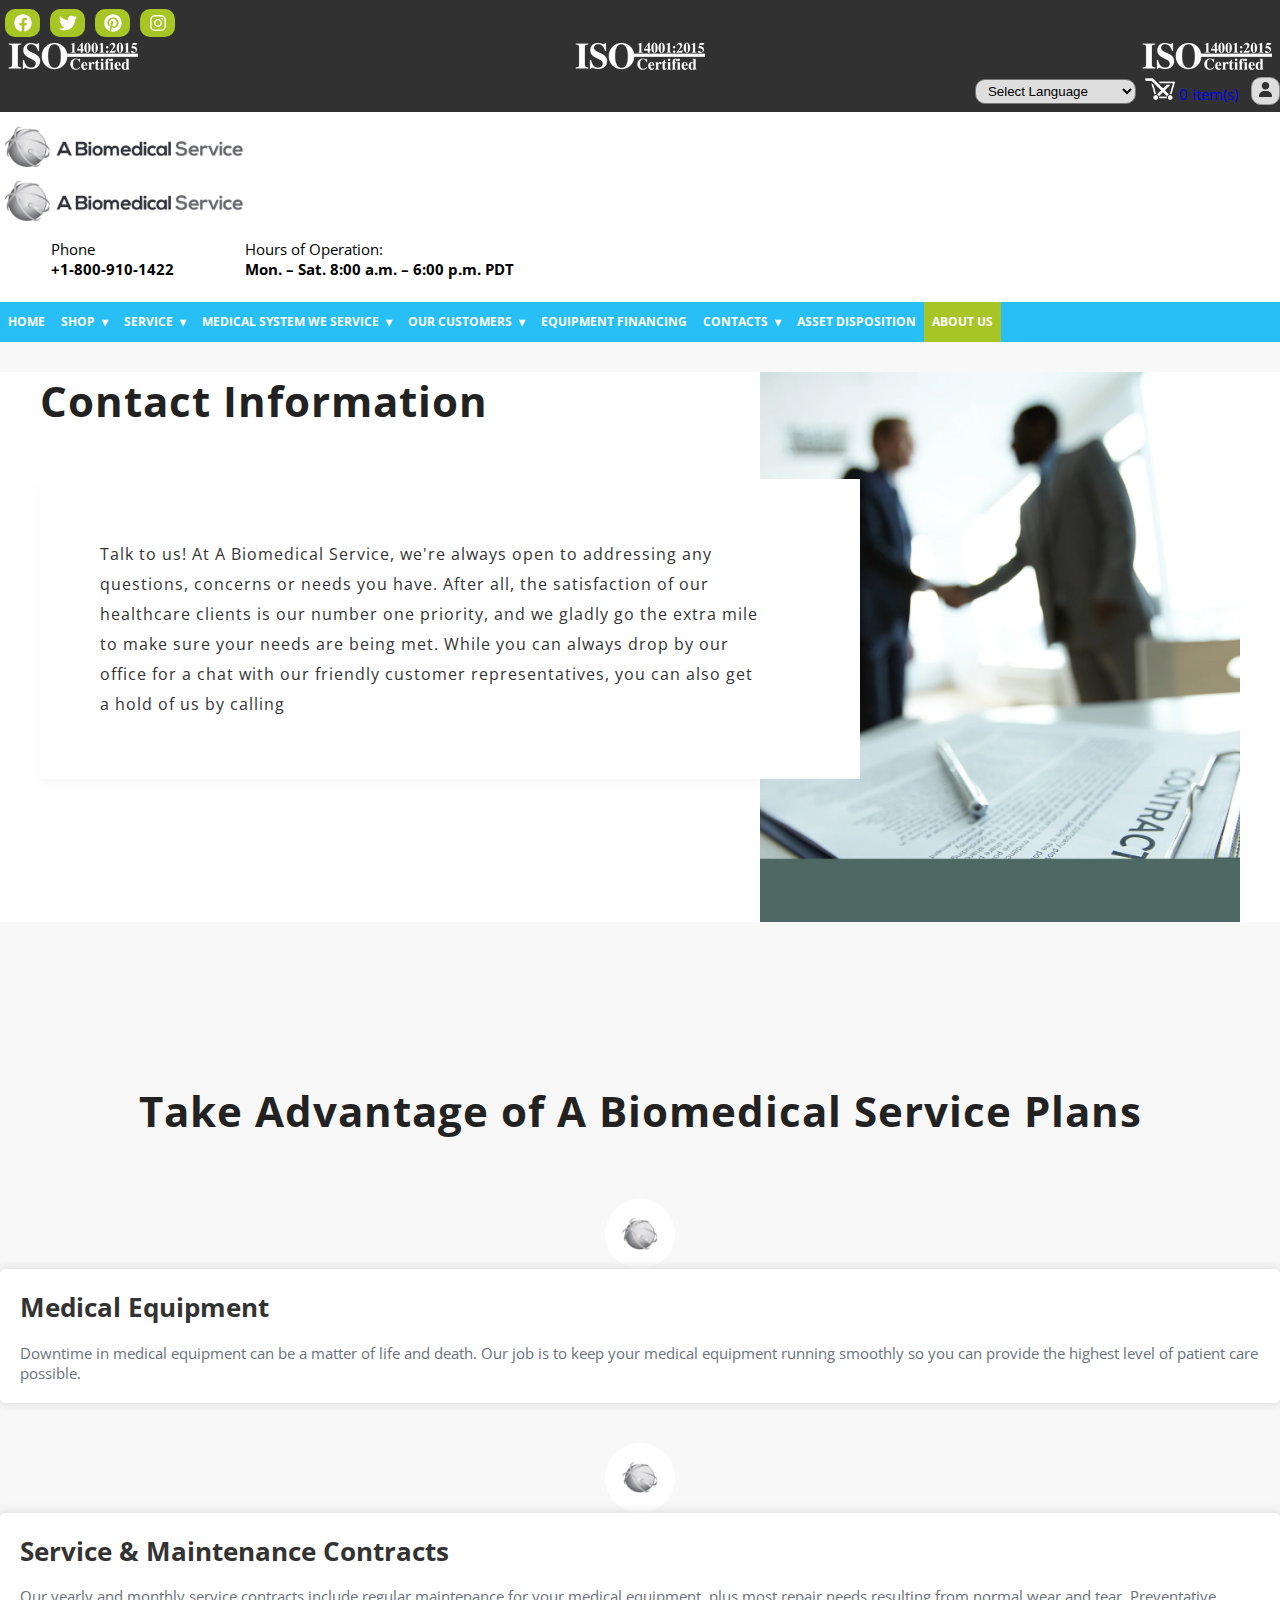
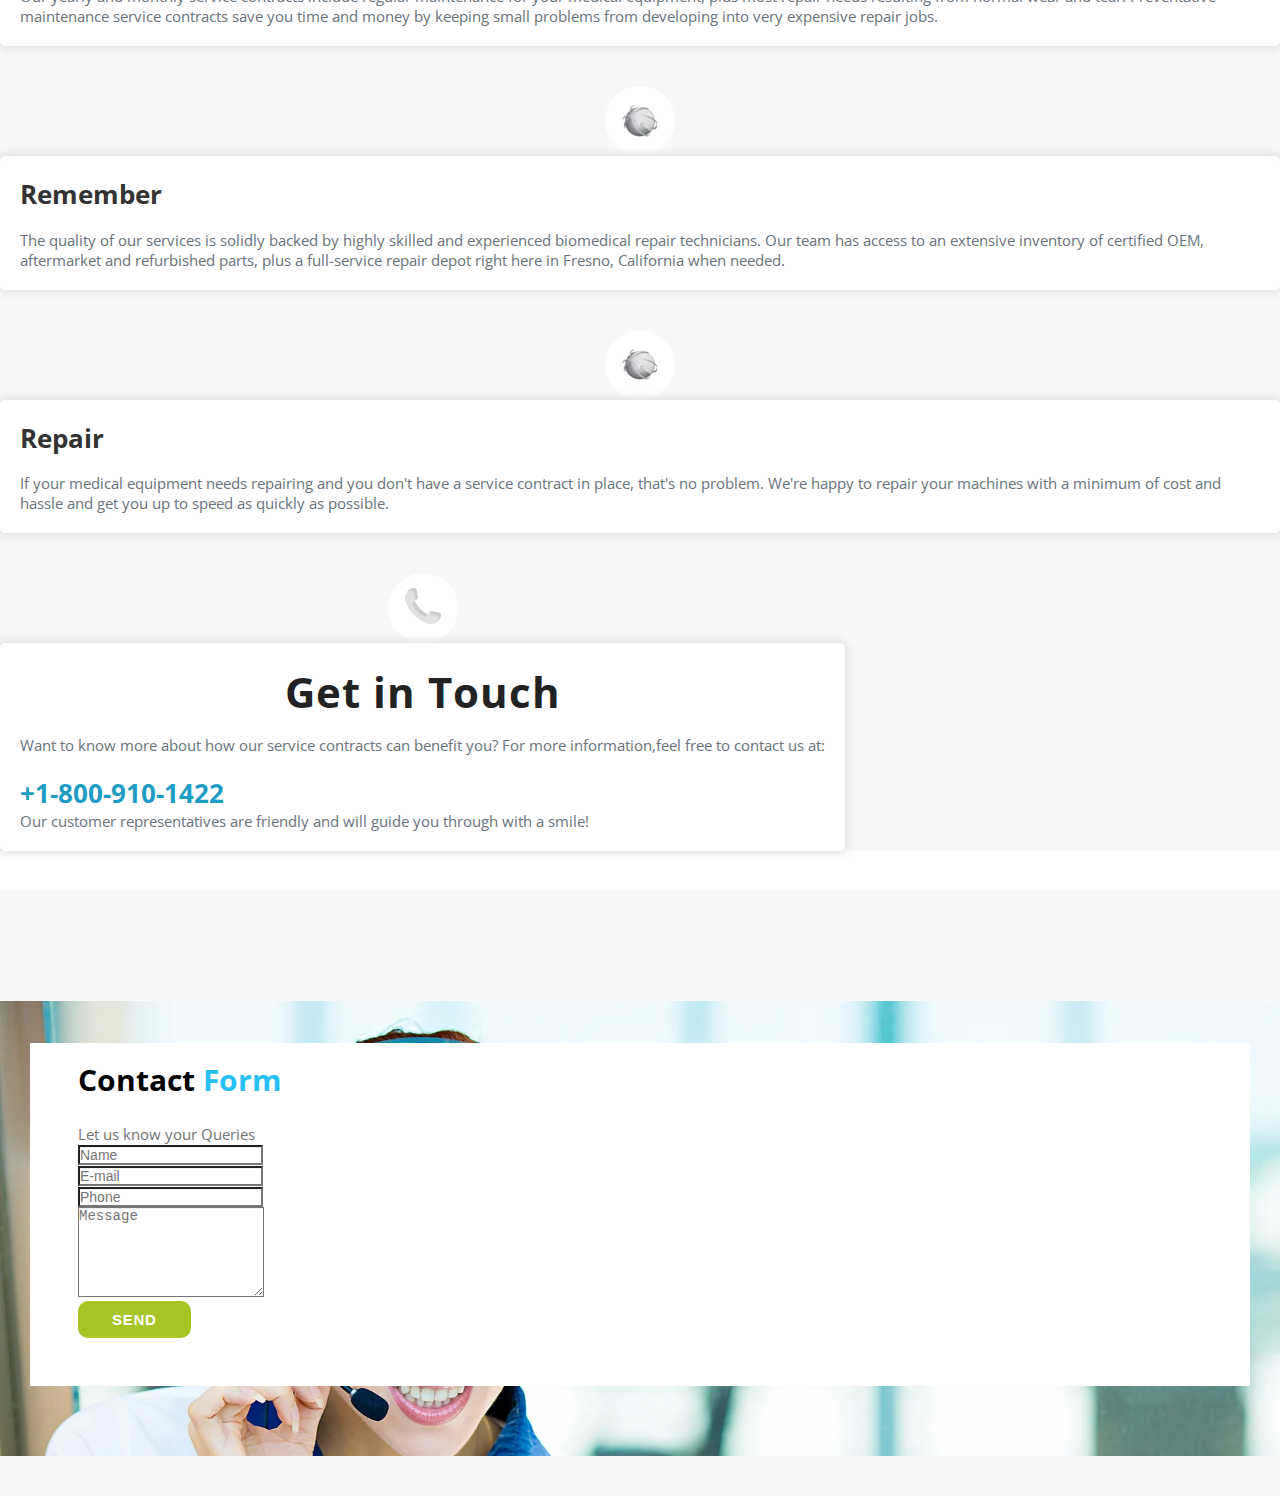
<file: contact-info.html>
<!DOCTYPE html>
<html lang="en">

<head>
    <meta charset="UTF-8">
    <meta http-equiv="X-UA-Compatible" content="IE=edge">
    <meta name="viewport" content="width=device-width, initial-scale=1.0">
    <link rel="icon" type="image/x-icon" href="images/favicon.webp" />
    <link href="https://cdn.jsdelivr.net/npm/bootstrap@5.3.0-alpha1/dist/css/bootstrap.min.css" rel="stylesheet"
        integrity="sha384-GLhlTQ8iRABdZLl6O3oVMWSktQOp6b7In1Zl3/Jr59b6EGGoI1aFkw7cmDA6j6gD" crossorigin="anonymous">
    <link
        href="https://fonts.googleapis.com/css2?family=Montserrat:wght@200;300;400;500;600;700;800;900&family=Open+Sans:wght@300;400;500;600;700;800&display=swap"
        rel="stylesheet">
    <link rel="stylesheet" href="https://cdnjs.cloudflare.com/ajax/libs/font-awesome/6.2.1/css/all.min.css"
        integrity="sha512-MV7K8+y+gLIBoVD59lQIYicR65iaqukzvf/nwasF0nqhPay5w/9lJmVM2hMDcnK1OnMGCdVK+iQrJ7lzPJQd1w=="
        crossorigin="anonymous" referrerpolicy="no-referrer" />
    <link rel="stylesheet" href="css/style.css">
    <title> A biomedical - Contact-Information </title>
</head>

<body>
    <!-- TOP HEADER START -->
    <section class="top-header">
        <div class="container">
            <div class="row align-items-center">
                <div class="col-sm-6 col-xs-4 col-md-3 d-none d-md-block">
                    <div class="header-social-links">
                        <ul>
                            <li>
                                <a href="#">
                                    <svg xmlns="http://www.w3.org/2000/svg" viewBox="0 0 512 512" height="18px"
                                        fill="currentColor" width="18px">
                                        <path
                                            d="M504 256C504 119 393 8 256 8S8 119 8 256c0 123.78 90.69 226.38 209.25 245V327.69h-63V256h63v-54.64c0-62.15 37-96.48 93.67-96.48 27.14 0 55.52 4.84 55.52 4.84v61h-31.28c-30.8 0-40.41 19.12-40.41 38.73V256h68.78l-11 71.69h-57.78V501C413.31 482.38 504 379.78 504 256z" />
                                    </svg>
                                </a>
                            </li>
                            <li>
                                <a href="#">
                                    <svg xmlns="http://www.w3.org/2000/svg" viewBox="0 0 512 512" height="18px"
                                        fill="currentColor" width="18px">
                                        <path
                                            d="M459.37 151.716c.325 4.548.325 9.097.325 13.645 0 138.72-105.583 298.558-298.558 298.558-59.452 0-114.68-17.219-161.137-47.106 8.447.974 16.568 1.299 25.34 1.299 49.055 0 94.213-16.568 130.274-44.832-46.132-.975-84.792-31.188-98.112-72.772 6.498.974 12.995 1.624 19.818 1.624 9.421 0 18.843-1.3 27.614-3.573-48.081-9.747-84.143-51.98-84.143-102.985v-1.299c13.969 7.797 30.214 12.67 47.431 13.319-28.264-18.843-46.781-51.005-46.781-87.391 0-19.492 5.197-37.36 14.294-52.954 51.655 63.675 129.3 105.258 216.365 109.807-1.624-7.797-2.599-15.918-2.599-24.04 0-57.828 46.782-104.934 104.934-104.934 30.213 0 57.502 12.67 76.67 33.137 23.715-4.548 46.456-13.32 66.599-25.34-7.798 24.366-24.366 44.833-46.132 57.827 21.117-2.273 41.584-8.122 60.426-16.243-14.292 20.791-32.161 39.308-52.628 54.253z" />
                                    </svg>
                                </a>
                            </li>
                            <li>
                                <a href="#">
                                    <svg xmlns="http://www.w3.org/2000/svg" viewBox="0 0 496 512" height="18px"
                                        fill="currentColor" width="18px">
                                        <path
                                            d="M496 256c0 137-111 248-248 248-25.6 0-50.2-3.9-73.4-11.1 10.1-16.5 25.2-43.5 30.8-65 3-11.6 15.4-59 15.4-59 8.1 15.4 31.7 28.5 56.8 28.5 74.8 0 128.7-68.8 128.7-154.3 0-81.9-66.9-143.2-152.9-143.2-107 0-163.9 71.8-163.9 150.1 0 36.4 19.4 81.7 50.3 96.1 4.7 2.2 7.2 1.2 8.3-3.3.8-3.4 5-20.3 6.9-28.1.6-2.5.3-4.7-1.7-7.1-10.1-12.5-18.3-35.3-18.3-56.6 0-54.7 41.4-107.6 112-107.6 60.9 0 103.6 41.5 103.6 100.9 0 67.1-33.9 113.6-78 113.6-24.3 0-42.6-20.1-36.7-44.8 7-29.5 20.5-61.3 20.5-82.6 0-19-10.2-34.9-31.4-34.9-24.9 0-44.9 25.7-44.9 60.2 0 22 7.4 36.8 7.4 36.8s-24.5 103.8-29 123.2c-5 21.4-3 51.6-.9 71.2C65.4 450.9 0 361.1 0 256 0 119 111 8 248 8s248 111 248 248z" />
                                    </svg>
                                </a>
                            </li>
                            <li>
                                <a href="#">
                                    <svg xmlns="http://www.w3.org/2000/svg" viewBox="0 0 448 512" height="18px"
                                        fill="currentColor" width="18px">
                                        <path
                                            d="M224.1 141c-63.6 0-114.9 51.3-114.9 114.9s51.3 114.9 114.9 114.9S339 319.5 339 255.9 287.7 141 224.1 141zm0 189.6c-41.1 0-74.7-33.5-74.7-74.7s33.5-74.7 74.7-74.7 74.7 33.5 74.7 74.7-33.6 74.7-74.7 74.7zm146.4-194.3c0 14.9-12 26.8-26.8 26.8-14.9 0-26.8-12-26.8-26.8s12-26.8 26.8-26.8 26.8 12 26.8 26.8zm76.1 27.2c-1.7-35.9-9.9-67.7-36.2-93.9-26.2-26.2-58-34.4-93.9-36.2-37-2.1-147.9-2.1-184.9 0-35.8 1.7-67.6 9.9-93.9 36.1s-34.4 58-36.2 93.9c-2.1 37-2.1 147.9 0 184.9 1.7 35.9 9.9 67.7 36.2 93.9s58 34.4 93.9 36.2c37 2.1 147.9 2.1 184.9 0 35.9-1.7 67.7-9.9 93.9-36.2 26.2-26.2 34.4-58 36.2-93.9 2.1-37 2.1-147.8 0-184.8zM398.8 388c-7.8 19.6-22.9 34.7-42.6 42.6-29.5 11.7-99.5 9-132.1 9s-102.7 2.6-132.1-9c-19.6-7.8-34.7-22.9-42.6-42.6-11.7-29.5-9-99.5-9-132.1s-2.6-102.7 9-132.1c7.8-19.6 22.9-34.7 42.6-42.6 29.5-11.7 99.5-9 132.1-9s102.7-2.6 132.1 9c19.6 7.8 34.7 22.9 42.6 42.6 11.7 29.5 9 99.5 9 132.1s2.7 102.7-9 132.1z" />
                                    </svg>
                                </a>
                            </li>
                        </ul>
                    </div>
                </div>
                <div class="col-xs-4 col-sm-4 col-md-5 hidden-md">
                    <div class="certified-logos">
                        <div class="certi-img">
                            <img src="images/ISO-2015-W_130x.webp" alt="certificate-image">
                        </div>
                        <div class="certi-img">
                            <img src="images/ISO-2015-W_130x.webp" alt="certificate-image">
                        </div>
                        <div class="certi-img">
                            <img src="images/ISO-2015-W_130x.webp" alt="certificate-image">
                        </div>
                    </div>
                </div>
                <div class="col-sm-8 col-md-4">
                    <div class="language-area">
                        <select>
                            <option value="">Select Language</option>
                            <option value="en|bn">বাংলা</option>
                            <option value="en|en">English</option>
                            <option value="en|tl">Filipino</option>
                            <option value="en|fr">Français</option>
                            <option value="en|de">Deutsch</option>
                            <option value="en|hi">हिन्दी</option>
                            <option value="en|it">Italiano</option>
                            <option value="en|la">Latin</option>
                            <option value="en|ne">नेपाली</option>
                            <option value="en|pt">Português</option>
                            <option value="en|ru">Русский</option>
                            <option value="en|es">Español</option>
                            <option value="en|sv">Svenska</option>
                            <option value="en|tr">Türkçe</option>
                            <option value="en|vi">Tiếng Việt</option>
                        </select>
                        <div class="cart-item">
                            <a href="#" class="d-flex align-items-center">
                                <img src="images/cart-white.png" alt="Cart" height="22">
                                <span class="ms-2 text-white text-nowrap">0 item(s)</span>
                            </a>
                        </div>
                        <div class="user">
                            <a href="#">
                                <svg xmlns="http://www.w3.org/2000/svg" viewBox="0 0 448 512" fill="currentColor">
                                    <path
                                        d="M224 256c70.7 0 128-57.3 128-128S294.7 0 224 0S96 57.3 96 128s57.3 128 128 128zm-45.7 48C79.8 304 0 383.8 0 482.3C0 498.7 13.3 512 29.7 512H418.3c16.4 0 29.7-13.3 29.7-29.7C448 383.8 368.2 304 269.7 304H178.3z" />
                                </svg>
                            </a>
                        </div>
                    </div>
                </div>
            </div>
        </div>
    </section>
    <!-- TOP HEADER END -->
    <!-- LOGO SECTION START -->
    <section class="logo-section">
        <div class="container">
            <div class="row align-items-center justify-content-end">
                <div class="col-12 d-block d-md-none text-center">
                    <div class="logo">
                        <a href="index.html">
                            <img src="images/logo.png" alt="logo">
                        </a>
                    </div>
                </div>
                <div class="col-sm-4 col-md-4 d-none d-md-block">
                    <div class="logo">
                        <a href="index.html">
                            <img src="images/logo.png" alt="logo">
                        </a>
                    </div>
                </div>
                <div class="col-sm-12 col-md-8 text-end sm-logo-section">
                    <div class="contact">
                        <div class="left">
                            <i class="fas fa-phone-alt"></i>
                        </div>
                        <div class="right">
                            <span>Phone</span>
                            <strong>+1-800-910-1422</strong>
                        </div>
                    </div>
                    <div class="contact">
                        <div class="left">
                            <i class="fas fa-clock"></i>
                        </div>
                        <div class="right">
                            <span>Hours of Operation:</span>
                            <strong>Mon. – Sat. 8:00 a.m. – 6:00 p.m. PDT</strong>
                        </div>
                    </div>
                </div>
            </div>
        </div>
    </section>
    <!-- LOGO SECTION END -->
    <!-- HEADER START -->
    <header>
        <div class="navigation">
            <div class="container">
                <div class="row">
                    <div class="col">
                        <nav>
                            <div class="nav-mobile">
                                <a id="nav-toggle" href="#">
                                    <span></span>
                                </a>
                            </div>
                            <ul class="nav-list">
                                <li>
                                    <a href="#">Home</a>
                                </li>
                                <li>
                                    <a href="#">Shop</a>
                                    <ul class="nav-dropdown">
                                        <li>
                                            <a href="#">Medical Equipments</a>
                                        </li>
                                        <li>
                                            <a href="#">Flat Rate Repair</a>
                                        </li>
                                        <li>
                                            <a href="#">Equipment Parts</a>
                                        </li>
                                    </ul>
                                </li>
                                <li>
                                    <a href="#">Service</a>
                                    <ul class="nav-dropdown">
                                        <li>
                                            <a href="#">Service Contracts</a>
                                        </li>
                                        <li>
                                            <a href="#">Service And Repair Quote</a>
                                        </li>
                                        <li>
                                            <a href="#">Depot Repair Quote</a>
                                        </li>
                                    </ul>
                                </li>
                                <li>
                                    <a href="#">Medical System We Service</a>
                                    <ul class="nav-dropdown">
                                        <li>
                                            <a href="#">Accessories</a>
                                        </li>
                                        <li>
                                            <a href="#">Biomedical Service</a>
                                        </li>
                                        <li>
                                            <a href="#">Patient Monitors</a>
                                        </li>
                                        <li>
                                            <a href="#">Dental Repair Service</a>
                                        </li>
                                        <li>
                                            <a href="#">Laboratory Service</a>
                                        </li>
                                        <li>
                                            <a href="#">Medical Imaging Service</a>
                                        </li>
                                        <li>
                                            <a href="#">Medical Networks</a>
                                        </li>
                                        <li>
                                            <a href="#">Medical Equipment For Home Care</a>
                                        </li>
                                        <li>
                                            <a href="#">Medical Communication Systems</a>
                                        </li>
                                        <li>
                                            <a href="#">Parts</a>
                                        </li>
                                    </ul>
                                </li>
                                <li>
                                    <a href="#">Our Customers</a>
                                    <ul class="nav-dropdown">
                                        <li>
                                            <a href="#">Medical Centers</a>
                                        </li>
                                        <li>
                                            <a href="#">Clinics</a>
                                        </li>
                                        <li>
                                            <a href="#">Government Customers</a>
                                        </li>
                                        <li>
                                            <a href="#">Original Equipment Manufacturers</a>
                                        </li>
                                        <li>
                                            <a href="#">International Customers</a>
                                        </li>
                                    </ul>
                                </li>
                                <li>
                                    <a href="#">Equipment Financing</a>
                                </li>
                                <li>
                                    <a href="#">Contacts</a>
                                    <ul class="nav-dropdown">
                                        <li>
                                            <a href="#">Contact Information</a>
                                        </li>
                                        <li>
                                            <a href="#">Customer Service</a>
                                        </li>
                                    </ul>
                                </li>
                                <li>
                                    <a href="#">Asset Disposition</a>
                                </li>
                                <li class="about-link ms-xl-5">
                                    <a href="#">About Us</a>
                                </li>
                            </ul>
                        </nav>
                    </div>
                </div>
            </div>
        </div>
    </header>
    <!-- HEADER END -->
    <!-- CUSTOM-PAGE SECTION START -->
    <section class="custom-page">
        <div class="container custom">
            <div class="row">
                <div class="col-12">
                    <div class="left-content">
                        <h2>Contact Information</h2>
                        <div class="content-description">
                            <p>
                                Talk to us! At A Biomedical Service, we're always open to addressing any questions,
                                concerns or needs you have. After all, the satisfaction of our healthcare clients is our
                                number one priority, and we gladly go the extra mile to make sure your needs are being
                                met. While you can always drop by our office for a chat with our friendly customer
                                representatives, you can also get a hold of us by calling
                            </p>
                        </div>
                    </div>
                    <div class="right-content">
                        <img src="images/page-img.webp" alt="image">
                    </div>
                </div>
            </div>
        </div>
    </section>
    <!-- CUSTOM-PAGE SECTION END -->
    <!-- PAGE-CONTENT SECTION START -->
    <section class="page-content">
        <div class="container custom">
            <div class="row">
                <div class="col-12">
                    <h3>Take Advantage of A Biomedical Service Plans</h3>
                    <div class="steps">
                        <div class="content-box">
                            <div class="row w-100 g-0">
                                <div class="col-12 col-md-2 col-xxl-1">
                                    <div class="icon">
                                        <img src="images/bio-icon.webp" alt="image">
                                    </div>
                                </div>
                                <div class="col-12 col-md-10 col-xxl-11">
                                    <div class="inner-info">
                                        <h4> Medical Equipment</h4>
                                        <p>
                                            Downtime in medical equipment can be a matter of life and death. Our job is
                                            to
                                            keep
                                            your
                                            medical equipment running smoothly so you can provide the highest level of
                                            patient
                                            care
                                            possible.
                                        </p>
                                    </div>
                                </div>
                            </div>
                        </div>
                        <div class="content-box">
                            <div class="row w-100 g-0">
                                <div class="col-12 col-md-2 col-xxl-1">
                                    <div class="icon">
                                        <img src="images/bio-icon.webp" alt="image">
                                    </div>
                                </div>
                                <div class="col-12 col-md-10 col-xxl-11">
                                    <div class="inner-info">
                                        <h4> Service & Maintenance Contracts</h4>
                                        <p>
                                            Our yearly and monthly service contracts include regular maintenance for
                                            your
                                            medical equipment, plus most repair needs resulting from normal wear and
                                            tear.
                                            Preventative maintenance service contracts save you time and money by
                                            keeping
                                            small problems from developing into very expensive repair jobs.
                                        </p>
                                    </div>
                                </div>
                            </div>
                        </div>
                        <div class="content-box">
                            <div class="row w-100 g-0">
                                <div class="col-12 col-md-2 col-xxl-1">
                                    <div class="icon">
                                        <img src="images/bio-icon.webp" alt="image">
                                    </div>
                                </div>
                                <div class="col-12 col-md-10 col-xxl-11">
                                    <div class="inner-info">
                                        <h4> Remember</h4>
                                        <p>
                                            The quality of our services is solidly backed by highly skilled and
                                            experienced
                                            biomedical repair technicians. Our team has access to an extensive inventory
                                            of
                                            certified OEM, aftermarket and refurbished parts, plus a full-service repair
                                            depot right here in Fresno, California when needed.
                                        </p>
                                    </div>
                                </div>
                            </div>
                        </div>
                        <div class="content-box">
                            <div class="row w-100 g-0">
                                <div class="col-12 col-md-2 col-xxl-1">
                                    <div class="icon">
                                        <img src="images/bio-icon.webp" alt="image">
                                    </div>
                                </div>
                                <div class="col-12 col-md-10 col-xxl-11">
                                    <div class="inner-info">
                                        <h4> Repair</h4>
                                        <p>
                                            If your medical equipment needs repairing and you don't have a service
                                            contract
                                            in place, that's no problem. We're happy to repair your machines with a
                                            minimum
                                            of cost and hassle and get you up to speed as quickly as possible.
                                        </p>
                                    </div>
                                </div>
                            </div>
                        </div>
                        <div class="content-box">
                            <div class="row w-100 g-0">
                                <div class="col-12 col-md-2 col-xxl-1">
                                    <div class="icon">
                                        <a href="tel: +1-800-910-1422 "> <img src="images/phone.png" alt="image"> </a>
                                    </div>
                                </div>
                                <div class="col-12 col-md-10 col-xxl-11 inner-info">
                                    <h3 class="text-start"> Get in Touch</h3>
                                    <p class="mb-20">
                                        Want to know more about how our service contracts can benefit you? For more
                                        information,feel free to contact us at:
                                    </p>
                                    <a class="d-block" href="tel: +1-800-910-1422"> +1-800-910-1422
                                    </a>
                                    <p class="mb-0">
                                        Our customer representatives are friendly and will guide you through with a
                                        smile!
                                    </p>
                                </div>
                            </div>
                        </div>
                    </div>
                </div>
            </div>
        </div>
    </section>
    <section class="contact-info form">
        <div class="container-fluid">
            <div class="container bg-image"
                style="background-image: url('images/contact-form.webp'); border-radius: 0;">
                <div class="row">
                    <div class="col-sm-12 col-md-8 col-xl-6 ms-md-auto">
                        <form action="#" class="row g-3 form-container">
                            <div class="col-12">
                                <h3 class="form-title">Contact<span> Form</span></h3>
                                <p>
                                    Let us know your Queries
                                </p>
                            </div>
                            <div class="col-12">
                                <input type="text" class="form-control" placeholder="Name"
                                    aria-label="First name">
                            </div>
                            <div class="col-12">
                                <input type="email" class="form-control" placeholder="E-mail" id="inputEmail">
                            </div>
                            <div class="col-12">
                                <input type="number" class="form-control" placeholder="Phone" id="Number">
                            </div>
                            <div class="col-12 mb-4">
                                <textarea class="form-control" id="form_input_8" style="height: 90px"
                                    name="Any Additional information" data-max="250" data-limiting="false"
                                    placeholder="Message"></textarea>
                            </div>
                            <div class="col-12">
                                <button type="submit" class="btn-send">Send</button>
                            </div>
                        </form>
                    </div>
                </div>
            </div>
        </div>
    </section>
    <script src="https://code.jquery.com/jquery-3.2.1.min.js"
    integrity="sha256-hwg4gsxgFZhOsEEamdOYGBf13FyQuiTwlAQgxVSNgt4=" crossorigin="anonymous"></script>
<script src="https://cdn.jsdelivr.net/npm/bootstrap@5.3.0-alpha1/dist/js/bootstrap.bundle.min.js"
    integrity="sha384-w76AqPfDkMBDXo30jS1Sgez6pr3x5MlQ1ZAGC+nuZB+EYdgRZgiwxhTBTkF7CXvN"
    crossorigin="anonymous"></script>
<script src="js/script.js"></script>
</body>

</html>
</file>
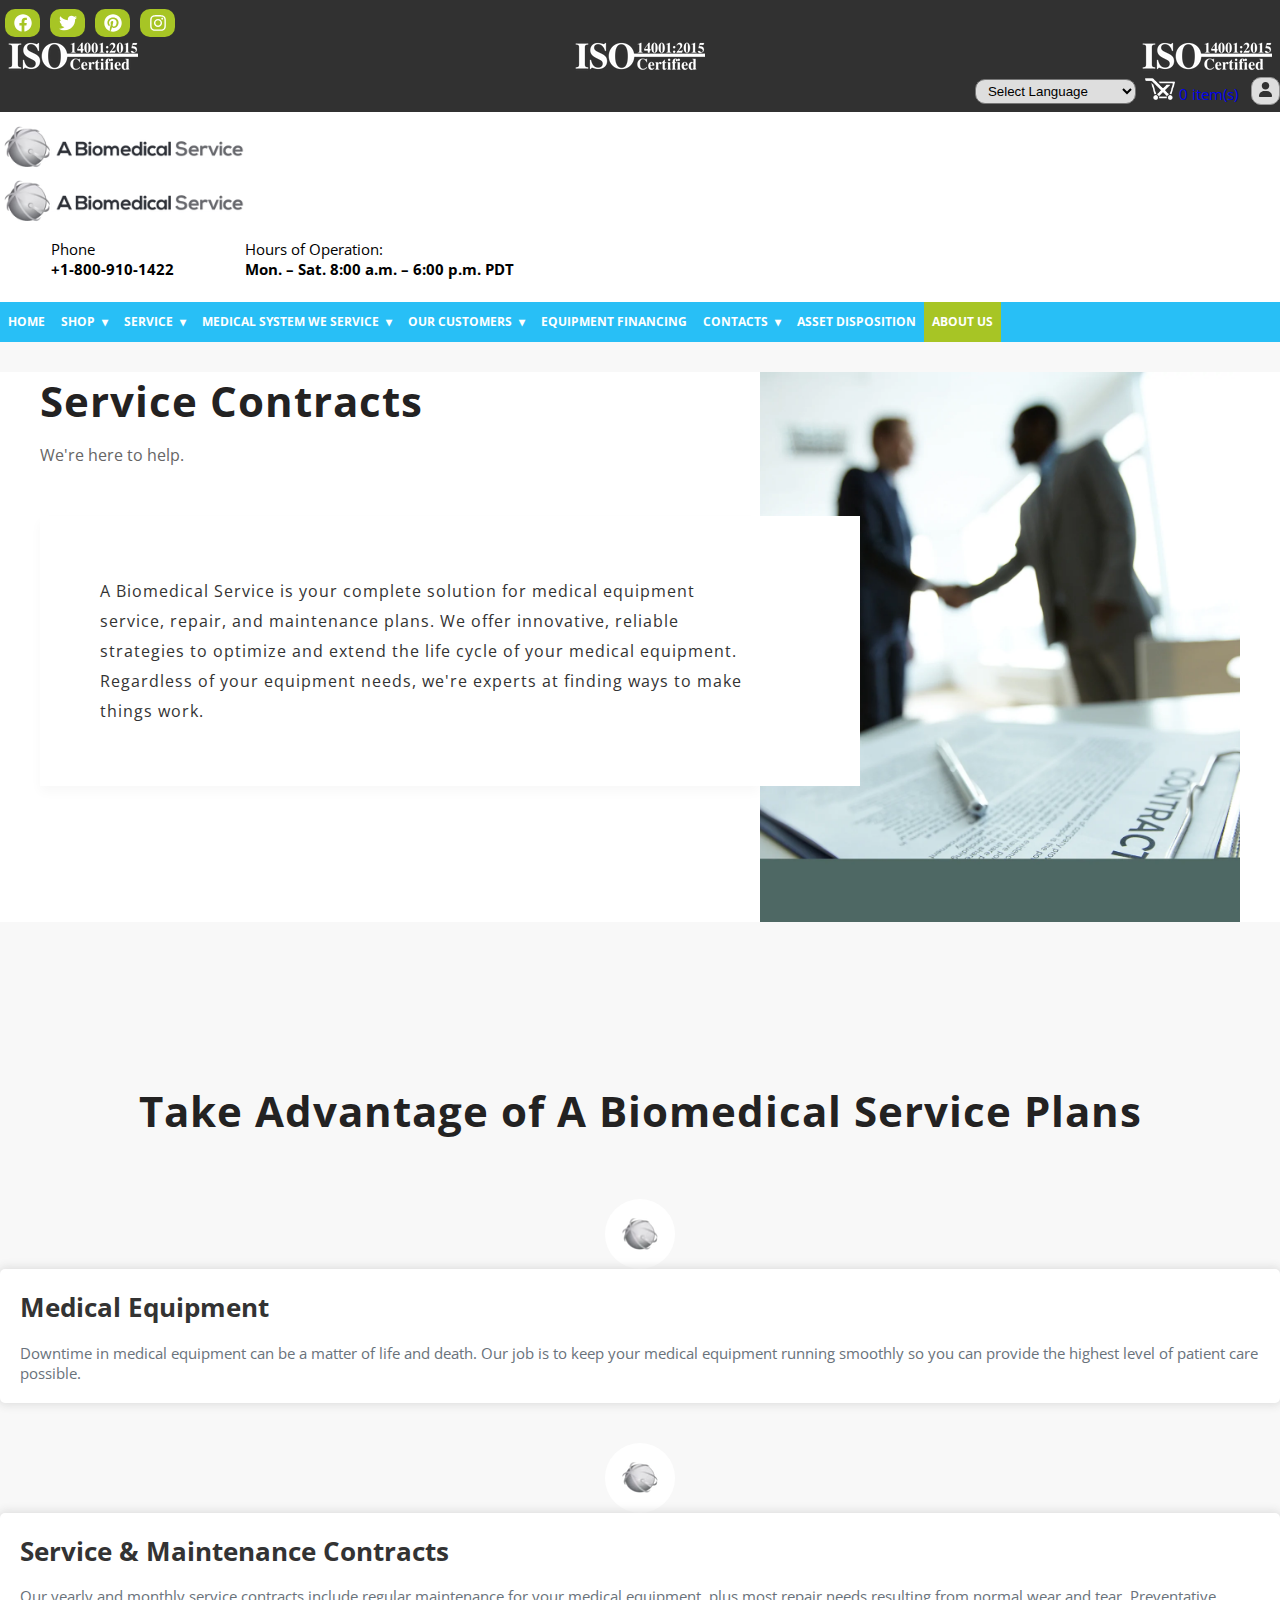
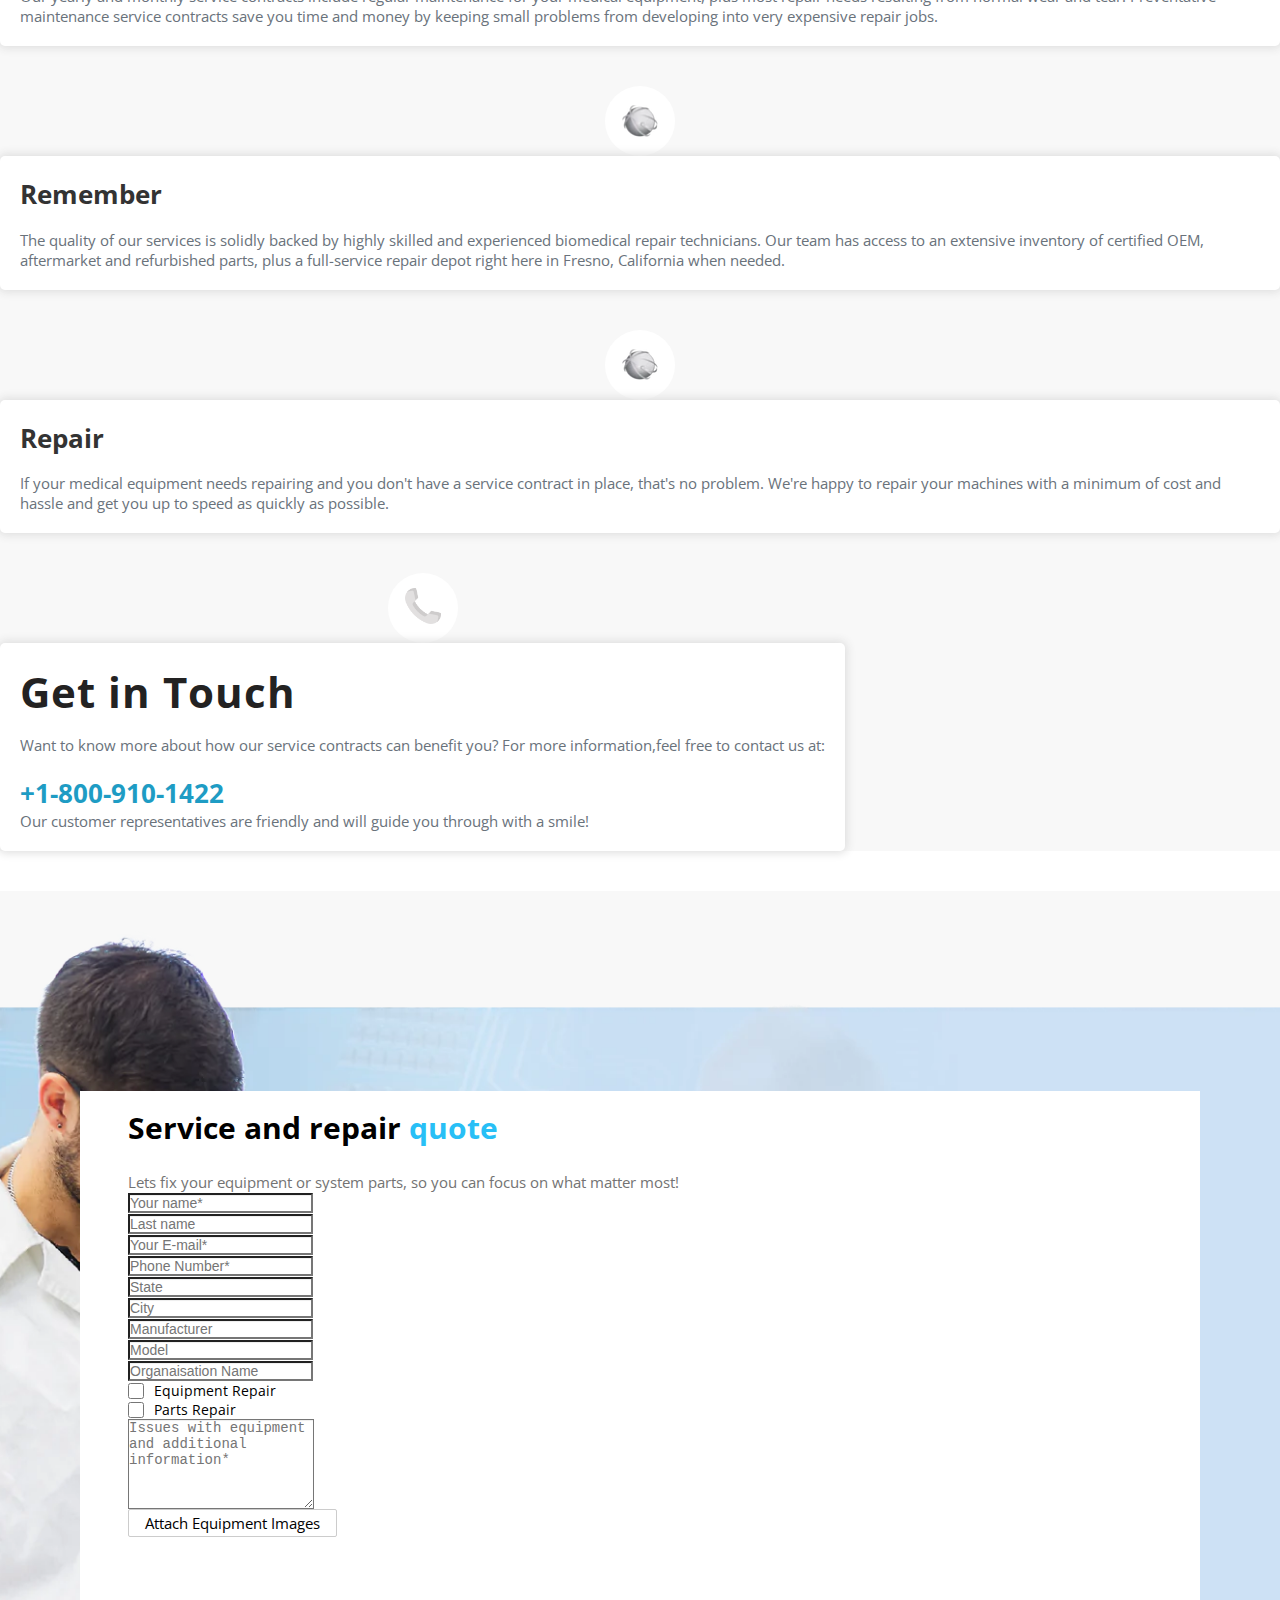
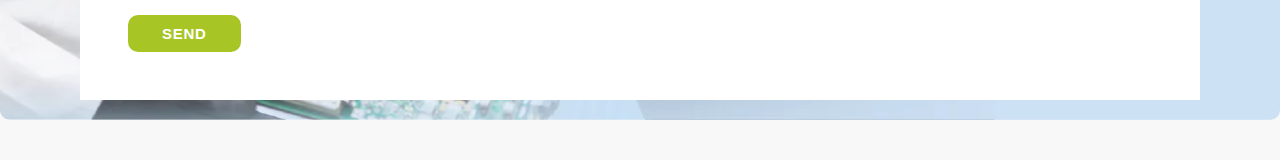
<file: inner-page.html>
<!DOCTYPE html>
<html lang="en">

<head>
    <meta charset="UTF-8">
    <meta http-equiv="X-UA-Compatible" content="IE=edge">
    <meta name="viewport" content="width=device-width, initial-scale=1.0">
    <link rel="icon" type="image/x-icon" href="images/favicon.webp" />
    <link href="https://cdn.jsdelivr.net/npm/bootstrap@5.3.0-alpha1/dist/css/bootstrap.min.css" rel="stylesheet"
        integrity="sha384-GLhlTQ8iRABdZLl6O3oVMWSktQOp6b7In1Zl3/Jr59b6EGGoI1aFkw7cmDA6j6gD" crossorigin="anonymous">
    <link
        href="https://fonts.googleapis.com/css2?family=Montserrat:wght@200;300;400;500;600;700;800;900&family=Open+Sans:wght@300;400;500;600;700;800&display=swap"
        rel="stylesheet">
    <link rel="stylesheet" href="https://cdnjs.cloudflare.com/ajax/libs/font-awesome/6.2.1/css/all.min.css"
        integrity="sha512-MV7K8+y+gLIBoVD59lQIYicR65iaqukzvf/nwasF0nqhPay5w/9lJmVM2hMDcnK1OnMGCdVK+iQrJ7lzPJQd1w=="
        crossorigin="anonymous" referrerpolicy="no-referrer" />
    <link rel="stylesheet" href="css/style.css">
    <title>A biomedical - Page </title>
</head>

<body>
    <!-- TOP HEADER START -->
    <section class="top-header">
        <div class="container">
            <div class="row align-items-center">
                <div class="col-sm-6 col-xs-4 col-md-3 d-none d-md-block">
                    <div class="header-social-links">
                        <ul>
                            <li>
                                <a href="#">
                                    <svg xmlns="http://www.w3.org/2000/svg" viewBox="0 0 512 512" height="18px"
                                        fill="currentColor" width="18px">
                                        <path
                                            d="M504 256C504 119 393 8 256 8S8 119 8 256c0 123.78 90.69 226.38 209.25 245V327.69h-63V256h63v-54.64c0-62.15 37-96.48 93.67-96.48 27.14 0 55.52 4.84 55.52 4.84v61h-31.28c-30.8 0-40.41 19.12-40.41 38.73V256h68.78l-11 71.69h-57.78V501C413.31 482.38 504 379.78 504 256z" />
                                    </svg>
                                </a>
                            </li>
                            <li>
                                <a href="#">
                                    <svg xmlns="http://www.w3.org/2000/svg" viewBox="0 0 512 512" height="18px"
                                        fill="currentColor" width="18px">
                                        <path
                                            d="M459.37 151.716c.325 4.548.325 9.097.325 13.645 0 138.72-105.583 298.558-298.558 298.558-59.452 0-114.68-17.219-161.137-47.106 8.447.974 16.568 1.299 25.34 1.299 49.055 0 94.213-16.568 130.274-44.832-46.132-.975-84.792-31.188-98.112-72.772 6.498.974 12.995 1.624 19.818 1.624 9.421 0 18.843-1.3 27.614-3.573-48.081-9.747-84.143-51.98-84.143-102.985v-1.299c13.969 7.797 30.214 12.67 47.431 13.319-28.264-18.843-46.781-51.005-46.781-87.391 0-19.492 5.197-37.36 14.294-52.954 51.655 63.675 129.3 105.258 216.365 109.807-1.624-7.797-2.599-15.918-2.599-24.04 0-57.828 46.782-104.934 104.934-104.934 30.213 0 57.502 12.67 76.67 33.137 23.715-4.548 46.456-13.32 66.599-25.34-7.798 24.366-24.366 44.833-46.132 57.827 21.117-2.273 41.584-8.122 60.426-16.243-14.292 20.791-32.161 39.308-52.628 54.253z" />
                                    </svg>
                                </a>
                            </li>
                            <li>
                                <a href="#">
                                    <svg xmlns="http://www.w3.org/2000/svg" viewBox="0 0 496 512" height="18px"
                                        fill="currentColor" width="18px">
                                        <path
                                            d="M496 256c0 137-111 248-248 248-25.6 0-50.2-3.9-73.4-11.1 10.1-16.5 25.2-43.5 30.8-65 3-11.6 15.4-59 15.4-59 8.1 15.4 31.7 28.5 56.8 28.5 74.8 0 128.7-68.8 128.7-154.3 0-81.9-66.9-143.2-152.9-143.2-107 0-163.9 71.8-163.9 150.1 0 36.4 19.4 81.7 50.3 96.1 4.7 2.2 7.2 1.2 8.3-3.3.8-3.4 5-20.3 6.9-28.1.6-2.5.3-4.7-1.7-7.1-10.1-12.5-18.3-35.3-18.3-56.6 0-54.7 41.4-107.6 112-107.6 60.9 0 103.6 41.5 103.6 100.9 0 67.1-33.9 113.6-78 113.6-24.3 0-42.6-20.1-36.7-44.8 7-29.5 20.5-61.3 20.5-82.6 0-19-10.2-34.9-31.4-34.9-24.9 0-44.9 25.7-44.9 60.2 0 22 7.4 36.8 7.4 36.8s-24.5 103.8-29 123.2c-5 21.4-3 51.6-.9 71.2C65.4 450.9 0 361.1 0 256 0 119 111 8 248 8s248 111 248 248z" />
                                    </svg>
                                </a>
                            </li>
                            <li>
                                <a href="#">
                                    <svg xmlns="http://www.w3.org/2000/svg" viewBox="0 0 448 512" height="18px"
                                        fill="currentColor" width="18px">
                                        <path
                                            d="M224.1 141c-63.6 0-114.9 51.3-114.9 114.9s51.3 114.9 114.9 114.9S339 319.5 339 255.9 287.7 141 224.1 141zm0 189.6c-41.1 0-74.7-33.5-74.7-74.7s33.5-74.7 74.7-74.7 74.7 33.5 74.7 74.7-33.6 74.7-74.7 74.7zm146.4-194.3c0 14.9-12 26.8-26.8 26.8-14.9 0-26.8-12-26.8-26.8s12-26.8 26.8-26.8 26.8 12 26.8 26.8zm76.1 27.2c-1.7-35.9-9.9-67.7-36.2-93.9-26.2-26.2-58-34.4-93.9-36.2-37-2.1-147.9-2.1-184.9 0-35.8 1.7-67.6 9.9-93.9 36.1s-34.4 58-36.2 93.9c-2.1 37-2.1 147.9 0 184.9 1.7 35.9 9.9 67.7 36.2 93.9s58 34.4 93.9 36.2c37 2.1 147.9 2.1 184.9 0 35.9-1.7 67.7-9.9 93.9-36.2 26.2-26.2 34.4-58 36.2-93.9 2.1-37 2.1-147.8 0-184.8zM398.8 388c-7.8 19.6-22.9 34.7-42.6 42.6-29.5 11.7-99.5 9-132.1 9s-102.7 2.6-132.1-9c-19.6-7.8-34.7-22.9-42.6-42.6-11.7-29.5-9-99.5-9-132.1s-2.6-102.7 9-132.1c7.8-19.6 22.9-34.7 42.6-42.6 29.5-11.7 99.5-9 132.1-9s102.7-2.6 132.1 9c19.6 7.8 34.7 22.9 42.6 42.6 11.7 29.5 9 99.5 9 132.1s2.7 102.7-9 132.1z" />
                                    </svg>
                                </a>
                            </li>
                        </ul>
                    </div>
                </div>
                <div class="col-xs-4 col-sm-4 col-md-5 hidden-md">
                    <div class="certified-logos">
                        <div class="certi-img">
                            <img src="images/ISO-2015-W_130x.webp" alt="certificate-image">
                        </div>
                        <div class="certi-img">
                            <img src="images/ISO-2015-W_130x.webp" alt="certificate-image">
                        </div>
                        <div class="certi-img">
                            <img src="images/ISO-2015-W_130x.webp" alt="certificate-image">
                        </div>
                    </div>
                </div>
                <div class="col-sm-8 col-md-4">
                    <div class="language-area">
                        <select>
                            <option value="">Select Language</option>
                            <option value="en|bn">বাংলা</option>
                            <option value="en|en">English</option>
                            <option value="en|tl">Filipino</option>
                            <option value="en|fr">Français</option>
                            <option value="en|de">Deutsch</option>
                            <option value="en|hi">हिन्दी</option>
                            <option value="en|it">Italiano</option>
                            <option value="en|la">Latin</option>
                            <option value="en|ne">नेपाली</option>
                            <option value="en|pt">Português</option>
                            <option value="en|ru">Русский</option>
                            <option value="en|es">Español</option>
                            <option value="en|sv">Svenska</option>
                            <option value="en|tr">Türkçe</option>
                            <option value="en|vi">Tiếng Việt</option>
                        </select>
                        <div class="cart-item">
                            <a href="#" class="d-flex align-items-center">
                                <img src="images/cart-white.png" alt="Cart" height="22">
                                <span class="ms-2 text-white text-nowrap">0 item(s)</span>
                            </a>
                        </div>
                        <div class="user">
                            <a href="#">
                                <svg xmlns="http://www.w3.org/2000/svg" viewBox="0 0 448 512" fill="currentColor">
                                    <path
                                        d="M224 256c70.7 0 128-57.3 128-128S294.7 0 224 0S96 57.3 96 128s57.3 128 128 128zm-45.7 48C79.8 304 0 383.8 0 482.3C0 498.7 13.3 512 29.7 512H418.3c16.4 0 29.7-13.3 29.7-29.7C448 383.8 368.2 304 269.7 304H178.3z" />
                                </svg>
                            </a>
                        </div>
                    </div>
                </div>
            </div>
        </div>
    </section>
    <!-- TOP HEADER END -->
    <!-- LOGO SECTION START -->
    <section class="logo-section">
        <div class="container">
            <div class="row align-items-center justify-content-end">
                <div class="col-12 d-block d-md-none text-center">
                    <div class="logo">
                        <a href="index.html">
                            <img src="images/logo.png" alt="logo">
                        </a>
                    </div>
                </div>
                <div class="col-sm-4 col-md-4 d-none d-md-block">
                    <div class="logo">
                        <a href="index.html">
                            <img src="images/logo.png" alt="logo">
                        </a>
                    </div>
                </div>
                <div class="col-sm-12 col-md-8 text-end sm-logo-section">
                    <div class="contact">
                        <div class="left">
                            <i class="fas fa-phone-alt"></i>
                        </div>
                        <div class="right">
                            <span>Phone</span>
                            <strong>+1-800-910-1422</strong>
                        </div>
                    </div>
                    <div class="contact">
                        <div class="left">
                            <i class="fas fa-clock"></i>
                        </div>
                        <div class="right">
                            <span>Hours of Operation:</span>
                            <strong>Mon. – Sat. 8:00 a.m. – 6:00 p.m. PDT</strong>
                        </div>
                    </div>
                </div>
            </div>
        </div>
    </section>
    <!-- LOGO SECTION END -->
    <!-- HEADER START -->
    <header>
        <div class="navigation">
            <div class="container">
                <div class="row">
                    <div class="col">
                        <nav>
                            <div class="nav-mobile">
                                <a id="nav-toggle" href="#">
                                    <span></span>
                                </a>
                            </div>
                            <ul class="nav-list">
                                <li>
                                    <a href="#">Home</a>
                                </li>
                                <li>
                                    <a href="#">Shop</a>
                                    <ul class="nav-dropdown">
                                        <li>
                                            <a href="#">Medical Equipments</a>
                                        </li>
                                        <li>
                                            <a href="#">Flat Rate Repair</a>
                                        </li>
                                        <li>
                                            <a href="#">Equipment Parts</a>
                                        </li>
                                    </ul>
                                </li>
                                <li>
                                    <a href="#">Service</a>
                                    <ul class="nav-dropdown">
                                        <li>
                                            <a href="#">Service Contracts</a>
                                        </li>
                                        <li>
                                            <a href="#">Service And Repair Quote</a>
                                        </li>
                                        <li>
                                            <a href="#">Depot Repair Quote</a>
                                        </li>
                                    </ul>
                                </li>
                                <li>
                                    <a href="#">Medical System We Service</a>
                                    <ul class="nav-dropdown">
                                        <li>
                                            <a href="#">Accessories</a>
                                        </li>
                                        <li>
                                            <a href="#">Biomedical Service</a>
                                        </li>
                                        <li>
                                            <a href="#">Patient Monitors</a>
                                        </li>
                                        <li>
                                            <a href="#">Dental Repair Service</a>
                                        </li>
                                        <li>
                                            <a href="#">Laboratory Service</a>
                                        </li>
                                        <li>
                                            <a href="#">Medical Imaging Service</a>
                                        </li>
                                        <li>
                                            <a href="#">Medical Networks</a>
                                        </li>
                                        <li>
                                            <a href="#">Medical Equipment For Home Care</a>
                                        </li>
                                        <li>
                                            <a href="#">Medical Communication Systems</a>
                                        </li>
                                        <li>
                                            <a href="#">Parts</a>
                                        </li>
                                    </ul>
                                </li>
                                <li>
                                    <a href="#">Our Customers</a>
                                    <ul class="nav-dropdown">
                                        <li>
                                            <a href="#">Medical Centers</a>
                                        </li>
                                        <li>
                                            <a href="#">Clinics</a>
                                        </li>
                                        <li>
                                            <a href="#">Government Customers</a>
                                        </li>
                                        <li>
                                            <a href="#">Original Equipment Manufacturers</a>
                                        </li>
                                        <li>
                                            <a href="#">International Customers</a>
                                        </li>
                                    </ul>
                                </li>
                                <li>
                                    <a href="#">Equipment Financing</a>
                                </li>
                                <li>
                                    <a href="#">Contacts</a>
                                    <ul class="nav-dropdown">
                                        <li>
                                            <a href="#">Contact Information</a>
                                        </li>
                                        <li>
                                            <a href="#">Customer Service</a>
                                        </li>
                                    </ul>
                                </li>
                                <li>
                                    <a href="#">Asset Disposition</a>
                                </li>
                                <li class="about-link ms-xl-5">
                                    <a href="#">About Us</a>
                                </li>
                            </ul>
                        </nav>
                    </div>
                </div>
            </div>
        </div>
    </header>
    <!-- HEADER END -->
    <!-- CUSTOM-PAGE SECTION START -->
    <section class="custom-page">
        <div class="container custom">
            <div class="row">
                <div class="col-12">
                    <div class="left-content">
                        <h2>Service Contracts</h2>
                        <span class="sub-title">We're here to help.</span>
                        <div class="content-description">
                            <p>
                                A Biomedical Service is your complete solution for medical equipment service, repair,
                                and
                                maintenance plans. We offer innovative, reliable strategies to optimize and extend the
                                life
                                cycle of your medical equipment. Regardless of your equipment needs, we're experts at
                                finding ways to make things work.
                            </p>
                        </div>
                    </div>
                    <div class="right-content">
                        <img src="images/page-img.webp" alt="image">
                    </div>
                </div>
            </div>
        </div>
    </section>
    <!-- CUSTOM-PAGE SECTION END -->
    <!-- PAGE-CONTENT SECTION START -->
    <section class="page-content">
        <div class="container custom">
            <div class="row">
                <div class="col-12">
                    <h3>Take Advantage of A Biomedical Service Plans</h3>
                    <div class="steps">
                        <div class="content-box">
                            <div class="row w-100 g-0">
                                <div class="col-12 col-md-2 col-xxl-1">
                                    <div class="icon">
                                        <img src="images/bio-icon.webp" alt="image">
                                    </div>
                                </div>
                                <div class="col-12 col-md-10 col-xxl-11">
                                    <div class="inner-info">
                                        <h4> Medical Equipment</h4>
                                        <p>
                                            Downtime in medical equipment can be a matter of life and death. Our job is
                                            to
                                            keep
                                            your
                                            medical equipment running smoothly so you can provide the highest level of
                                            patient
                                            care
                                            possible.
                                        </p>
                                    </div>
                                </div>
                            </div>
                        </div>
                        <div class="content-box">
                            <div class="row w-100 g-0">
                                <div class="col-12 col-md-2 col-xxl-1">
                                    <div class="icon">
                                        <img src="images/bio-icon.webp" alt="image">
                                    </div>
                                </div>
                                <div class="col-12 col-md-10 col-xxl-11">
                                    <div class="inner-info">
                                        <h4> Service & Maintenance Contracts</h4>
                                        <p>
                                            Our yearly and monthly service contracts include regular maintenance for
                                            your
                                            medical equipment, plus most repair needs resulting from normal wear and
                                            tear.
                                            Preventative maintenance service contracts save you time and money by
                                            keeping
                                            small problems from developing into very expensive repair jobs.
                                        </p>
                                    </div>
                                </div>
                            </div>
                        </div>
                        <div class="content-box">
                            <div class="row w-100 g-0">
                                <div class="col-12 col-md-2 col-xxl-1">
                                    <div class="icon">
                                        <img src="images/bio-icon.webp" alt="image">
                                    </div>
                                </div>
                                <div class="col-12 col-md-10 col-xxl-11">
                                    <div class="inner-info">
                                        <h4> Remember</h4>
                                        <p>
                                            The quality of our services is solidly backed by highly skilled and
                                            experienced
                                            biomedical repair technicians. Our team has access to an extensive inventory
                                            of
                                            certified OEM, aftermarket and refurbished parts, plus a full-service repair
                                            depot right here in Fresno, California when needed.
                                        </p>
                                    </div>
                                </div>
                            </div>
                        </div>
                        <div class="content-box">
                            <div class="row w-100 g-0">
                                <div class="col-12 col-md-2 col-xxl-1">
                                    <div class="icon">
                                        <img src="images/bio-icon.webp" alt="image">
                                    </div>
                                </div>
                                <div class="col-12 col-md-10 col-xxl-11">
                                    <div class="inner-info">
                                        <h4> Repair</h4>
                                        <p>
                                            If your medical equipment needs repairing and you don't have a service
                                            contract
                                            in place, that's no problem. We're happy to repair your machines with a
                                            minimum
                                            of cost and hassle and get you up to speed as quickly as possible.
                                        </p>
                                    </div>
                                </div>
                            </div>
                        </div>
                        <div class="content-box">
                            <div class="row w-100 g-0">
                                <div class="col-12 col-md-2 col-xxl-1">
                                    <div class="icon">
                                        <a href="tel: +1-800-910-1422 "> <img src="images/phone.png" alt="image"> </a>
                                    </div>
                                </div>
                                <div class="col-12 col-md-10 col-xxl-11 inner-info">
                                    <h5> Get in Touch</h5>
                                    <p class="mb-20">
                                        Want to know more about how our service contracts can benefit you? For more
                                        information,feel free to contact us at:
                                    </p>
                                    <a class="d-block" href="tel: +1-800-910-1422"> +1-800-910-1422
                                    </a>
                                    <p class="mb-0">
                                        Our customer representatives are friendly and will guide you through with a
                                        smile!
                                    </p>
                                </div>
                            </div>
                        </div>
                    </div>
                </div>
            </div>
        </div>
    </section>
    <!-- PAGE-CONTENT SECTION END -->
    <!-- FORM SECTION START -->
    <section class="form">
        <div class="container-fluid">
            <div class="container bg-image"
                style="background-image: url('images/banner__A_Bio_Medical_Services_5.webp');">
                <div class="row">
                    <div class="col-12 col-md-10 col-lg-8 col-xl-7 ms-md-auto">
                        <form action="#" class="row g-3 form-container">
                            <div class="col-12">
                                <h3 class="form-title">Service and repair<span> quote</span></h3>
                                <p>
                                    Lets fix your equipment or system parts, so you can focus on what matter most!
                                </p>
                            </div>
                            <div class="col-md-6">
                                <input type="text" class="form-control" placeholder="Your name*"
                                    aria-label="First name">
                            </div>
                            <div class="col-md-6">
                                <input type="text" class="form-control" placeholder="Last name" aria-label="Last name">
                            </div>
                            <div class="col-md-6">
                                <input type="email" class="form-control" placeholder="Your E-mail*" id="inputEmail">
                            </div>
                            <div class="col-md-6">
                                <input type="number" class="form-control" placeholder="Phone Number*" id="Number">
                            </div>
                            <div class="col-md-6">
                                <input type="text" class="form-control" placeholder="State" aria-label="State">
                            </div>
                            <div class="col-md-6">
                                <input type="text" class="form-control" placeholder="City" aria-label="City">
                            </div>
                            <div class="col-md-6">
                                <input type="text" class="form-control" placeholder="Manufacturer"
                                    aria-label="Manufacturer">
                            </div>
                            <div class="col-md-6">
                                <input type="text" class="form-control" placeholder="Model" aria-label="Model">
                            </div>
                            <div class="col-12">
                                <input type="text" class="form-control" id="inputAddress"
                                    placeholder="Organaisation Name">
                            </div>
                            <div class="col-md-6">
                                <div class="form-check">
                                    <input class="form-check-input" type="checkbox">
                                    <label class="form-check-label" for="Checkbox">
                                        Equipment Repair
                                    </label>
                                </div>
                            </div>
                            <div class="col-md-6">
                                <div class="form-check">
                                    <input class="form-check-input" type="checkbox">
                                    <label class="form-check-label" for="Checkbox">
                                        Parts Repair
                                    </label>
                                </div>
                            </div>
                            <div class="col-12 mb-3">
                                <textarea class="form-control" id="form_input_8" style="height: 90px"
                                    name="Any Additional information" data-max="250" data-limiting="false"
                                    placeholder="Issues with equipment and additional information*"></textarea>
                            </div>
                            <div class="col-sm-6">
                                <input type="file" name=" Attach Equipment Images" id="imageupload_8"
                                    accept=".gif,.png,.jpg,.jpeg" class="inputfile " data-filetype="image"
                                    data-alloudupload="10" data-multiple="true" style="display: none;"
                                    multiple="multiple">
                                <label for="imageupload_8" class="attach-img"> Attach Equipment
                                    Images</label>

                            </div>
                            <div class="col-sm-12 mb-3">
                                <iframe title="reCAPTCHA"
                                    src="https://www.google.com/recaptcha/api2/anchor?ar=1&amp;k=6LfsfFQUAAAAAHH7cZMWqPdqf2LizZ5-rq7zd8h5&amp;co=aHR0cHM6Ly9mb3JtYnVpbGRlci5odWxrYXBwcy5jb206NDQz&amp;hl=en&amp;v=u35fw2Dx4G0WsO6SztVYg4cV&amp;size=normal&amp;cb=ma5fod85qhnf"
                                    width="304" height="78" role="presentation" name="a-skxk3scaqa16" frameborder="0"
                                    scrolling="no"
                                    sandbox="allow-forms allow-popups allow-same-origin allow-scripts allow-top-navigation allow-modals allow-popups-to-escape-sandbox"></iframe>
                            </div>
                            <div class="col-12">
                                <button type="submit" class="btn-send">Send</button>
                            </div>
                        </form>
                    </div>
                </div>
            </div>
        </div>
    </section>
    <!-- FORM SECTION END -->


    <script src="https://code.jquery.com/jquery-3.2.1.min.js"
        integrity="sha256-hwg4gsxgFZhOsEEamdOYGBf13FyQuiTwlAQgxVSNgt4=" crossorigin="anonymous"></script>
    <script src="https://cdn.jsdelivr.net/npm/bootstrap@5.3.0-alpha1/dist/js/bootstrap.bundle.min.js"
        integrity="sha384-w76AqPfDkMBDXo30jS1Sgez6pr3x5MlQ1ZAGC+nuZB+EYdgRZgiwxhTBTkF7CXvN"
        crossorigin="anonymous"></script>
    <script src="js/script.js"></script>
</body>

</html>
</file>
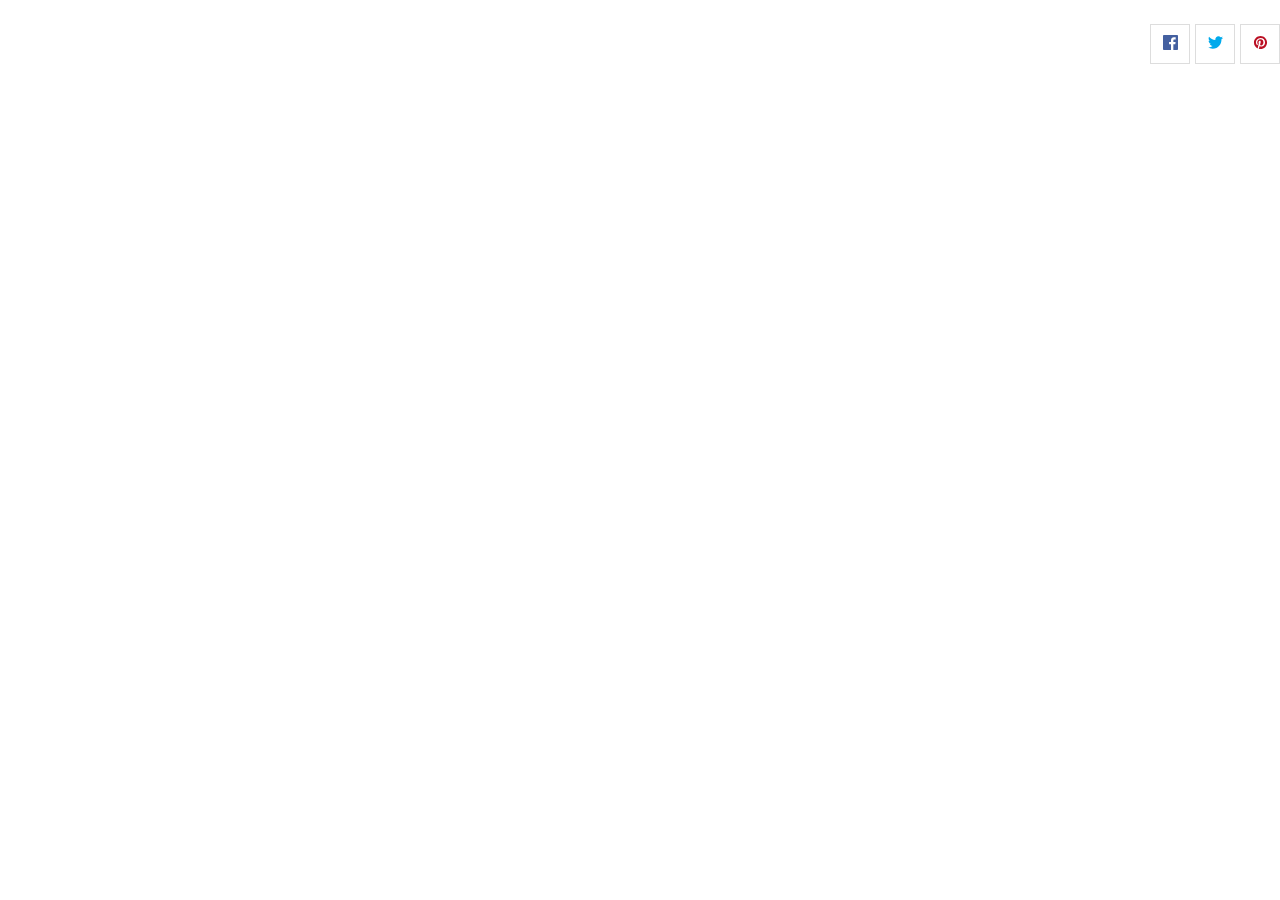
<file: news-page.html>
<!DOCTYPE html>
<html lang="en">

<head>
    <meta charset="UTF-8">
    <meta http-equiv="X-UA-Compatible" content="IE=edge">
    <meta name="viewport" content="width=device-width, initial-scale=1.0">
    <link rel="icon" type="image/x-icon" href="images/favicon.webp" />
    <link href="https://cdn.jsdelivr.net/npm/bootstrap@5.3.0-alpha1/dist/css/bootstrap.min.css" rel="stylesheet"
        integrity="sha384-GLhlTQ8iRABdZLl6O3oVMWSktQOp6b7In1Zl3/Jr59b6EGGoI1aFkw7cmDA6j6gD" crossorigin="anonymous">
    <link
        href="https://fonts.googleapis.com/css2?family=Montserrat:wght@200;300;400;500;600;700;800;900&family=Open+Sans:wght@300;400;500;600;700;800&display=swap"
        rel="stylesheet">
    <link rel="stylesheet" href="https://cdnjs.cloudflare.com/ajax/libs/font-awesome/6.2.1/css/all.min.css"
        integrity="sha512-MV7K8+y+gLIBoVD59lQIYicR65iaqukzvf/nwasF0nqhPay5w/9lJmVM2hMDcnK1OnMGCdVK+iQrJ7lzPJQd1w=="
        crossorigin="anonymous" referrerpolicy="no-referrer" />
    <link rel="stylesheet" href="css/style.css">
    <title> A biomedical - Blogs iner page</title>
</head>

<body>
    <section class="news">
        <div class="container">
            <div class="row">
                <div class="col-12">
                    <div class="news-social-icon">
                        <ul>
                            <li>
                                <a href="#">
                                    <svg xmlns="http://www.w3.org/2000/svg" xmlns:xlink="http://www.w3.org/1999/xlink"
                                    width="15" height="15px" viewBox="0 0 48 48" version="1.1">

                                        <title>Facebook</title>

                                        <g id="Icons" stroke="none" stroke-width="1" fill="none" fill-rule="evenodd">
                                            <g id="Color-" transform="translate(-200.000000, -160.000000)"
                                                fill="#4460A0">
                                                <path
                                                    d="M225.638355,208 L202.649232,208 C201.185673,208 200,206.813592 200,205.350603 L200,162.649211 C200,161.18585 201.185859,160 202.649232,160 L245.350955,160 C246.813955,160 248,161.18585 248,162.649211 L248,205.350603 C248,206.813778 246.813769,208 245.350955,208 L233.119305,208 L233.119305,189.411755 L239.358521,189.411755 L240.292755,182.167586 L233.119305,182.167586 L233.119305,177.542641 C233.119305,175.445287 233.701712,174.01601 236.70929,174.01601 L240.545311,174.014333 L240.545311,167.535091 C239.881886,167.446808 237.604784,167.24957 234.955552,167.24957 C229.424834,167.24957 225.638355,170.625526 225.638355,176.825209 L225.638355,182.167586 L219.383122,182.167586 L219.383122,189.411755 L225.638355,189.411755 L225.638355,208 L225.638355,208 Z"
                                                    id="Facebook">

                                                </path>
                                            </g>
                                        </g>
                                    </svg>
                                </a>
                            </li>
                            <li>
                                <a href="#">
                                    <svg xmlns="http://www.w3.org/2000/svg" xmlns:xlink="http://www.w3.org/1999/xlink"
                                    width="15" height="15px" viewBox="0 -4 48 48" version="1.1">

                                        <title>Twitter</title>
                                        <g id="Icons" stroke="none" stroke-width="1" fill="none" fill-rule="evenodd">
                                            <g id="Color-" transform="translate(-300.000000, -164.000000)"
                                                fill="#00AAEC">
                                                <path
                                                    d="M348,168.735283 C346.236309,169.538462 344.337383,170.081618 342.345483,170.324305 C344.379644,169.076201 345.940482,167.097147 346.675823,164.739617 C344.771263,165.895269 342.666667,166.736006 340.418384,167.18671 C338.626519,165.224991 336.065504,164 333.231203,164 C327.796443,164 323.387216,168.521488 323.387216,174.097508 C323.387216,174.88913 323.471738,175.657638 323.640782,176.397255 C315.456242,175.975442 308.201444,171.959552 303.341433,165.843265 C302.493397,167.339834 302.008804,169.076201 302.008804,170.925244 C302.008804,174.426869 303.747139,177.518238 306.389857,179.329722 C304.778306,179.280607 303.256911,178.821235 301.9271,178.070061 L301.9271,178.194294 C301.9271,183.08848 305.322064,187.17082 309.8299,188.095341 C309.004402,188.33225 308.133826,188.450704 307.235077,188.450704 C306.601162,188.450704 305.981335,188.390033 305.381229,188.271578 C306.634971,192.28169 310.269414,195.2026 314.580032,195.280607 C311.210424,197.99061 306.961789,199.605634 302.349709,199.605634 C301.555203,199.605634 300.769149,199.559408 300,199.466956 C304.358514,202.327194 309.53689,204 315.095615,204 C333.211481,204 343.114633,188.615385 343.114633,175.270495 C343.114633,174.831347 343.106181,174.392199 343.089276,173.961719 C345.013559,172.537378 346.684275,170.760563 348,168.735283"
                                                    id="Twitter">

                                                </path>
                                            </g>
                                        </g>
                                    </svg>
                                </a>
                            </li>
                            <li>
                                <a href="#">
                                    <svg xmlns="http://www.w3.org/2000/svg" width="15" height="15px" viewBox="0 0 32 32" fill="none">
                                        <circle cx="16" cy="16" r="14" fill="white"/>
                                        <path d="M16 30C23.732 30 30 23.732 30 16C30 8.26801 23.732 2 16 2C8.26801 2 2 8.26801 2 16C2 21.6801 5.38269 26.5702 10.2435 28.7655C10.25 28.6141 10.2573 28.4752 10.2636 28.3561C10.2722 28.1938 10.2788 28.0682 10.2788 27.9976C10.2788 27.5769 10.5649 25.4904 10.5649 25.4904L12.3149 18.3053C12.0457 17.8678 11.8438 16.9423 11.8438 16.2356C11.8438 12.9711 13.6611 12.2644 14.7716 12.2644C16.1851 12.2644 16.5048 13.7957 16.5048 14.9231C16.5048 15.5194 16.1955 16.4528 15.8772 17.4134C15.5398 18.4314 15.1923 19.4799 15.1923 20.1899C15.1923 21.5697 16.5553 22.2596 17.4976 22.2596C19.988 22.2596 22.2764 19.1298 22.2764 16C22.2764 12.8702 20.8125 9.08412 16.0168 9.08412C11.2212 9.08412 9.06731 12.7356 9.06731 15.5288C9.06731 17.4134 9.77404 18.7933 10.1274 19.0288C10.2284 19.1186 10.4 19.3957 10.2788 19.786C10.1577 20.1764 9.9367 21.0481 9.84135 21.4351C9.83013 21.5248 9.72356 21.6774 9.38702 21.5697C8.96635 21.4351 6.29087 19.7524 6.29087 15.5288C6.29087 11.3053 9.60577 6.39182 16.0168 6.39182C22.4279 6.39182 25.7091 10.6995 25.7091 16C25.7091 21.3005 21.4183 24.6827 18.1538 24.6827C15.5423 24.6827 14.5192 23.516 14.3341 22.9327L13.3413 26.7187C13.1069 27.3468 12.6696 28.4757 12.1304 29.4583C13.3594 29.8111 14.6576 30 16 30Z" fill="#BB0F23"/>
                                        </svg>
                                </a>
                            </li>
                        </ul>
                    </div>
                </div>
            </div>
        </div>
    </section>
</body>

</html>
</file>
<file: css/style.css>
:root {
    --bs-grey-color: #313131;
    --bs-cyan-color: #28bff6;
    --bs-light-green-color: #a7c525;
    --bs-blue-color: #0a579f;
    --bs-light-grey-color: #595959;
}

* {
    margin: 0;
    padding: 0;
    box-sizing: border-box;
    list-style-type: none;
    text-decoration: none;
}

body {
    font-family: 'Open Sans', sans-serif;
    font-size: 15px;
}

a {
    text-decoration: none;
}


.line {
    margin: 0;
    border-top: 30px solid #f8f8f8;
    opacity: 1;
}

/* TOP HEADER START */

.top-header {
    background-color: var(--bs-grey-color);
    padding: 7px 0;
}

.header-social-links ul {
    margin-bottom: 0;
    margin-top: 2px;
}

.header-social-links ul,
.certified-logos,
.language-area {
    display: flex;
    align-items: center;
}

.header-social-links li {
    padding: 0 5px;
    display: inline-block;
}

.header-social-links li a {
    padding: 5px 3px;
    background-color: var(--bs-light-green-color);
    border-radius: 10px;
    color: #fff;
    width: 35px;
    display: flex;
    align-items: center;
    justify-content: center;
}

.header-social-links li a:hover svg {
    color: var(--bs-light-grey-color);
}

.header-social-links li svg {
    color: #fff;
    transition: color .3s ease-in-out;
}

.certified-logos {
    display: flex;
    justify-content: space-between;
    align-items: center;
    min-height: 35px;
}

.certified-logos img {
    margin: 4px 8px 2px;
}

.language-area {
    justify-content: end;
}

.language-area select {
    padding: 3px 30px 3px 8px;
    margin: 0 1px;
    border-radius: 10px;
    background-color: #dedede;
}

.language-area select option {
    background-color: #fff;
}

.language-area .cart-item {
    margin: 0 0.5rem;
}

.language-area .user a {
    color: var(--bs-grey-color);
    background: #fff;
    border-radius: 10px;
    padding: 3px 6px;
    margin: 0 0 0 5px;
    border: 1px solid #949494;
    background-color: #dedede;
    display: inline-block;
}

.language-area .user svg {
    height: 15px;
    width: 15px;
}

.cart-item img {
    height: 22px;
    width: auto;
}

/* TOP HEADER END */
/* LOGO SECTION START */

.logo-section {
    padding: 10px 0;
}

.logo img {
    max-width: 250px;
}

.logo-section .contact {
    display: inline-block;
    margin: 9px 16px;
}

.contact .left {
    width: 35px;
    height: 35px;
    color: #919191;
    font-size: 22px;
    text-align: center;
    border-radius: 10px;
    line-height: 40px;
    float: left;
}

.contact .right {
    text-align: left;
    float: right;
}

.contact span,
.contact strong {
    display: block;
}

/* LOGO SECTION END */
/* HEADER CSS START */
.navigation {
    height: 40px;
    background-color: var(--bs-cyan-color);
    position: relative;
    z-index: 11;
}

.nav-container {
    max-width: 1000px;
    margin: 0 auto;
}

nav ul {
    list-style: none;
    margin: 0;
    padding: 0;
}

nav ul li {
    float: left;
    position: relative;
}

nav ul li a,
nav ul li a:visited {
    display: block;
    padding: 0 15px;
    line-height: 40px;
    background-color: var(--bs-cyan-color);
    color: #ffffff;
    text-decoration: none;
    font-size: 13px;
    font-weight: 700;
    text-transform: uppercase;
}

nav ul li a:hover,
nav ul li a:visited:hover {
    background-color: var(--bs-light-green-color);
    color: #ffffff;
}

nav ul li a:not(:only-child):after,
nav ul li a:visited:not(:only-child):after {
    padding-left: 4px;
    content: ' ▾';
}

nav ul li ul li {
    min-width: 190px;
}

nav ul li ul li a {
    padding: 15px;
    line-height: 20px;
}

.nav-dropdown {
    position: absolute;
    display: none;
    z-index: 1;
    background-color: var(--bs-cyan-color);
    box-shadow: 0 3px 12px rgba(0, 0, 0, 0.15);
}

.nav-dropdown a {
    color: #fff;
}

/* Mobile navigation */
.nav-mobile {
    display: none;
    position: absolute;
    top: 0;
    right: 0;
    background: var(--bs-cyan-color);
    height: 40px;
    width: 70px;
}

.about-link a {
    background-color: var(--bs-light-green-color) !important;
}

.mob-view {
    display: none;
}

/* .subDropdown ~ ul#sub-menu-links {
    right: -100%;
    height: auto;
    width: 190px;
    top: 0;
}

.subDropdown ~ ul#sub-menu-links a {
    background: #3bbbe9;
} */

/* #subMenuLink .subDropdown  {
    right: -100%;
    height: auto;
    width: 190px;
    top: 0;
}

#subMenuLink .subDropdown  a {
    background: #3bbbe9;
} */


#subMenuLink .nav-dropdown {
    right: -100%;
    height: auto;
    width: 190px;
    top: 0;
}

#subMenuLink .nav-dropdown a {
    background: #3bbbe9;
}

/* HEADER CSS END */

/* CAROUSEL CSS START */

.custom-carousel {
    overflow-x: hidden;
}

.carousel-caption {
    text-align: left;
}

.carousel-item .content {
    opacity: 0;
    width: 50%;
    transform: translateY(40px);
    transition: transform 0.5s ease-in, opacity .5s cubic-bezier(.44, .13, .48, .87);
}

.carousel-item.active .content {
    /* transition: opacity .8s cubic-bezier(.44,.13,.48,.87); */
    opacity: 1;
    transform: translateY(-40px);
    -webkit-animation: fadein 2s linear;
    -moz-animation: fadein 2s linear;
    animation: fadein 2s linear;
}

@-webkit-keyframes fadein {
    0% {
        opacity: 0;
    }

    100% {
        opacity: 1;
    }
}

@-moz-keyframes fadein {
    0% {
        opacity: 0;
    }

    100% {
        opacity: 1;
    }
}

@keyframes fadein {
    0% {
        opacity: 0;
    }

    100% {
        opacity: 1;
    }
}

.carousel-indicators [data-bs-target] {
    width: 36px;
    height: 5px;
    background-color: #dfdfdf;
}

.carousel-dark .carousel-indicators [data-bs-target] {
    width: 36px;
    height: 5px;
    background-color: #dfdfdf;
}

.carousel-indicators button.active {
    background-color: var(--bs-light-green-color) !important;
}

.custom-carousel .carousel-indicators {
    right: auto;
    bottom: 20%;
}

.custom-carousel .carousel-caption {
    bottom: auto;
    top: 30%;
}

.content h5 {
    font-size: 40px;
    font-weight: 700;
}

.content p {
    font-size: 18px;
}

.custom-carousel .slide {
    height: 500px;
    width: 100%;
    background-size: cover;
    background-position: center center;
}

.custom-carousel .carousel-item>img {
    display: none !important;
}

/* CAROUSEL CSS END */
/* SERVICES CSS START */

.services {
    background-color: #303030;
    padding: 30px 0;
}

button {
    border: none;
    background-color: transparent;
}

.services .nav-link {
    font-size: 16px;
    font-weight: 400;
    color: #646464;
}

.services .nav-link.active {
    font-weight: 600;
    color: #fff;
}

.tab-content p {
    color: #fff;
    font-size: 15px;
}

.service-text {
    font-size: 18px;
    margin: 5px auto 15px;
    font-weight: 700;
    color: #fff;
    display: flex;
    justify-content: flex-end;
}

.service-text .btn_group {
    margin-top: 1.5rem;
    display: flex;
    align-items: center;
    gap: 12px;
}

.btn_group .btn-solid {
    padding: 12px 15px;
    text-transform: uppercase;
    color: #fff;
    font-weight: 700;
    background-color: var(--bs-light-green-color);
    border: 2px solid var(--bs-light-green-color);
    display: inline-block;
    border-radius: 10px;
    min-width: 180px;
    text-align: center;
    text-decoration: none;
    font-size: 15px;
    transition: all .35s ease-in-out;
}

.btn_group .btn-solid:hover {
    background-color: #fff;
    color: var(--bs-light-green-color);
}

.btn_group .btn-info {
    display: inline-block;
    text-transform: uppercase;
    border-radius: 10px;
    border: 2px solid #dedede;
    font-size: 15px;
    font-weight: 700;
    color: #fff;
    border-color: #fff;
    border-radius: 10px;
    padding: 12px 15px;
    transition: all .35s ease-in-out;
}

.btn_group .btn-info:hover {
    background-color: var(--bs-light-green-color);
    border-color: var(--bs-light-green-color);
}

/* MODAL FORM CSS START */

.form-modal {
    font-family: 'Open Sans', sans-serif;
    background-color: #f4f4f4;
}

.form-modal .modal-content {
    -webkit-box-shadow: 0 5px 15px rgba(0, 0, 0, .5);
    box-shadow: 0 5px 15px #00000080;
}

.form-modal .modal-dialog {
    width: 100% !important;
    max-width: 600px !important;
}

.form-modal .btn-close:focus {
    box-shadow: none;
}

.form-title {
    margin-bottom: 1.5rem;
}

.form-modal .modal-title {
    font-weight: 700;
    font-size: 17px;
    color: #333;
}

.form-modal .modal-body {
    padding: 2rem 1.7rem;
}

.modal-body .form-title span {
    font-size: 30px;
    letter-spacing: .01em;
}

.form-title strong {
    font-weight: 700;
}

/* Chrome, Safari, Edge, Opera */
input::-webkit-outer-spin-button,
input::-webkit-inner-spin-button {
    -webkit-appearance: none;
    margin: 0;
}

/* Firefox */
input[type=number] {
    -moz-appearance: textfield;
}

/* Hide scrollbar for Chrome, Safari and Opera */
.form-modal .modal-body::-webkit-scrollbar {
    display: none;
}

/* Hide scrollbar for IE, Edge and Firefox */
.form-modal .modal-body {
    -ms-overflow-style: none;
    /* IE and Edge */
    scrollbar-width: none;
    /* Firefox */
}

.form-modal .form-control,
.form-container .form-control {
    border-radius: 0 !important;
    font-size: 14px;
    background-image: none;
    -webkit-box-shadow: inset 0 1px 1px rgba(0, 0, 0, .075) !important;
    box-shadow: inset 0 1px 1px rgba(0, 0, 0, .075) !important;
    -webkit-transition: border-color ease-in-out .15s, -webkit-box-shadow ease-in-out .15s;
    -o-transition: border-color ease-in-out .15s, box-shadow ease-in-out .15s;
    transition: border-color ease-in-out .15s, box-shadow ease-in-out .15s;
}

.form-modal .form-control:focus,
.form-container .form-control:focus {
    -webkit-box-shadow: none;
    box-shadow: none;
    border-color: #afafaf;
}

.modal-body .btn-send,
.form-container .btn-send {
    display: inline-block;
    text-transform: uppercase;
    color: #fff;
    font-weight: 600;
    background: var(--bs-light-green-color);
    border-radius: 10px;
    width: auto;
    font-size: 15px;
    border: 2px solid var(--bs-light-green-color);
    padding: 0.5rem 2rem;
    letter-spacing: .05em;
    transition: all .3s ease-in-out;
}

.modal-body .btn-send:hover,
.form-container .btn-send:hover {
    box-shadow: 0.1rem 0.5rem 1rem 0.1rem #a7c52773;
    transform: translateY(-2px);
}

.modal-footer .btn-close-form {
    display: inline-block;
    text-transform: uppercase;
    color: #fff;
    font-weight: 600;
    background: var(--bs-light-green-color);
    font-size: 13px;
    border: 2px solid var(--bs-light-green-color);
    padding: 0.5rem 2rem;
    letter-spacing: .05em;
    transition: all .3s ease-in-out;
}

/* MODAL FORM CSS END */

/* SERVICES CSS END */

/* MEDICAL EQUIPMENT PARTS CSS START */

.medic-equipment {
    padding: 30px 0;
}

.medic-equipment .btn-cta {
    display: inline-block;
    text-decoration: none;
    text-align: center;
    cursor: pointer;
    border: 1px solid transparent;
    border-radius: 2px;
    padding: 8px 15px;
    background-color: var(--bs-light-green-color);
    color: #fff;
    font-weight: 700;
    text-transform: uppercase;
    letter-spacing: .08em;
    font-size: 13px;
    transition: background-color .3s ease-in-out;
    margin: 0 0 40px;
}

.medic-equipment .btn-cta:hover {
    background-color: #839a1d;
}

.product-container {
    display: flex;
    justify-content: center;
    flex-wrap: wrap;
    gap: 30px;

}

.product-container .product-box {
    flex-basis: 18%;
    min-height: 403px;
    border: 1px solid #dbdbdb;
    border-radius: 10px;
    overflow: hidden;
}

.product-box img {
    max-width: 100%;
}

.product-container .product-box:hover img {
    opacity: 0.85;
}

.product-box h4 {
    font-size: 15px;
    color: #595959;
    margin: 10px 15px 0;
    text-align: center;
    line-height: 23px;
    font-weight: 600;
}

.product-box .price {
    text-align: center;
    margin: 10px 0;
}

.price .line-through {
    text-decoration: line-through;
    color: var(--bs-light-green-color);
    font-weight: 700;
}

.price span {
    color: #28bff6;
    font-weight: 700;
    font-size: 15px;
}

/* MEDICAL EQUIPMENT PARTS CSS END */
/*  ABOUT US CSS START */

.about-us {
    padding: 60px 0 30px 0;
    background-color: #f8f6f7;
    width: 100%;
}

.about-us h2 {
    text-transform: capitalize;
    font-size: 23px;
    font-weight: 700;
    color: #333;
    margin-bottom: 1rem;
}

.about-us strong {
    font-size: 1.53846em !important;
    color: #333;
    line-height: 30px;
    font-size: 23px;
    font-weight: 700;
}

.about-content {
    padding: 25px;
    border-radius: 10px;
    box-shadow: 2px 2px 10px 2px #dedede;
    background: #fff;
    margin: 35px auto;
}

.about-content .content-title {
    display: flex;
    align-items: center;
    margin-bottom: 1rem;
}

.about-content .icon-wrap {
    padding: 5px;
    border-radius: 50%;
    background: #a7c527;
    color: #fff;
    width: 45px;
    height: 45px;
    font-size: 16px;
    display: flex;
    align-items: center;
    justify-content: center;
    transition: all .3s ease-in-out;
}

.about-content .icon-wrap:hover {
    transform: translateY(-2px);
    box-shadow: 0.1rem 1rem 1rem 0 #a7c52769;
}

.about-content .title p {
    margin-left: 15px;
    display: inline-block;
    font-size: 14px;
    font-weight: 700;
    text-transform: capitalize;
    color: #333;
}

.about-us h2 span {
    background-color: #28bff6;
    color: #fff;
    padding: 5px 10px;
    margin-right: 5px;
}

.about-content .description p {
    color: #666;
    font-size: 15px;
}

/* ABOUT US CSS END */
/* SOLUTION CSS START */

.solution {
    background-color: var(--bs-blue-color);
    display: flex;
    justify-content: center;
    padding: 35px 0 20px;
    position: relative;
    color: #fff;
    text-align: center;
}

.solution-title {
    display: flex;
    justify-content: center;
    align-items: center;
    flex-wrap: wrap;
    margin-bottom: 40px;
    gap: 10px;
}

.solution-title h2 {
    color: #fff;
    font-size: 23px;
    font-weight: 700;
    line-height: 30px;
}

.solution-title h2 span {
    color: var(--bs-light-green-color);
}

.solution-title .quote-btn {
    background: var(--bs-light-green-color);
    color: #fff;
    font-size: 15px;
    padding: 14px 20px;
    border-radius: 5px;
    font-weight: 700;
    text-transform: uppercase;
    letter-spacing: .08em;
    transition: all .3s ease-in-out;
}

.solution-title .quote-btn:hover {
    color: var(--bs-light-green-color);
    background-color: #fff;
    border-color: #fff;
}

.sub-title p {
    color: #fff;
    font-size: 16px;
    font-weight: 400;
    line-height: 24px;
    letter-spacing: 2px;
}

.solution .img-content {
    display: flex;
    align-items: center;
    justify-content: space-evenly;
    margin-top: 20px;
}

.img-content h3 {
    color: #a7c527;
    font-size: 14px;
    font-weight: 700;
    margin-top: 5px;
}

.img-content .img-wrap img {
    width: 80px;
    height: 80px;
    border-radius: 50%;
    border: 1px solid #000;
}

/* SOLUTION CSS END */
/* LOGO SLIDER CSS START */

.logo-slider {
    overflow-x: hidden;
    padding: 30px 0 5px 0;
}

.logo-slider h6 {
    margin: 5px 0;
    font-size: 15px;
    font-weight: 400;
}


.swiper-container {
    background-color: #e4e4e4;
}

.logo-slider .swiper-slide {
    padding: 40px 0;
}

.logo-slider .swiper-slide img {
    width: 143px;
    height: auto;
}

.logo-slider .swiper-wrapper {
    transition-timing-function: linear;
    -webkit-transition-timing-function: linear !important;
    -o-transition-timing-function: linear !important;
    transition-timing-function: linear !important;
}

/* LOGO SLIDER CSS END */
/* FOOTER CSS START */

.footer {
    padding: 40px 0 0;
    background-color: #303030;
    border-top: 20px solid #1d1d1d;
    color: #fff;
}

.footer-content .f-logo {
    display: inline-block;
    width: 100%;
    margin: -10px auto 10px;
}

.footer-content img {
    max-width: 100%;
}

.footer-content p {
    font-size: 15px;
}

.footer-links h4 {
    font-size: 17px;
    font-weight: 700;
    min-height: 1.26667em;
    margin-bottom: 25px;
}

.footer-links li a {
    font-size: 15px;
    font-weight: 400;
    color: #fff;
    transition: color .3s ease-in-out;
}

.footer .footer-links {
    padding: 0 15px;
    margin-bottom: 45px;
}

.footer-links.pl-8 {
    padding-left: 8%;
}

.footer-links ul {
    padding-left: 0;
}

.footer-links ul li {
    padding: 0 0 10px;
}

.footer-links ul li .text {
    display: inline-block;
    margin-left: 10px;
}

.footer-links ul li a {
    position: relative;
    /* padding: 0 0 10px; */
}

.footer-links ul li a::before {
    content: "\f105";
    font-family: "Font Awesome 5 Free";
    display: inline-block;
    padding-right: 3px;
    z-index: 999999;
    color: #28bff6;
    font-weight: 800;
    font-size: 12px;
    position: absolute;
    transform: translate(-50%, -50%);
    top: 50%;
    left: 0;
}

ul.footer-social-links li a::before {
    content: none;
}

ul.footer-social-links li a .icon {
    display: inline-block;
    margin-right: 10px;
    color: #fff;
    background-color: #28bff6;
    padding: 3px;
    border-radius: 10px;
    color: #fff;
    width: 35px;
    text-align: center;
    font-size: 15px;
    transition: background-color .35s ease-in-out;
}

ul.footer-social-links li a .icon:hover {
    background-color: var(--bs-light-green-color);
}

ul.footer-social-links li a .icon:hover i {
    transform: scale(1.05);
}

ul.footer-social-links li a:hover {
    color: var(--bs-light-green-color);
}

.footer-links li a:hover,
.footer-links li a:hover .text {
    color: #28bff6;
    text-decoration: underline;
}

/* FOOTER CSS END */
/* BOTTOM FOOTER CSS START */

.bottom-footer {
    background-color: #1d1d1d;
    color: #fff;
    padding: 30px 0;
}


.bottom-footer .terms {
    padding-left: 0;
    margin-bottom: 0;
    display: flex;
    align-items: center;
    flex-wrap: wrap;
}

.payment-method .payment-options {
    display: flex;
    align-items: center;
    justify-content: end;
    gap: 3px;
    padding-left: 0;
    margin-bottom: 0;
}


.bottom-footer .copyright {
    padding: 9px 0;
    display: inline-block;
}


.bottom-footer .address {
    padding-top: 12px;
    display: inline-block;
    font-size: 17px;
}


.bottom-footer .terms a {
    color: #fff;
    transition: color .3s ease-in-out;
}

.bottom-footer .terms a:hover {
    color: #61696f;
    text-decoration: underline;
}

.bottom-footer .terms span {
    display: inline-block;
    margin: 0 2px;
}

/* BOTTOM FOOTER CSS END */

/* COLLECTION PAGE CSS START */

.collection {
    padding-top: 25px;
    background-color: #f8f8f8;
}

.collection .title-area {
    background: url(../images/breadcrumbs_bg.webp) #fff;
    padding: 20px 40px;
    font-size: 14px;
    box-shadow: 0 2px 4px #ddd;
    margin: 10px auto 50px;
    display: inline-block;
    width: 100%;
}

.title-area .page-title {
    text-transform: capitalize;
    color: #333;
    margin: 0 auto 10px;
    font-size: 1.33333em;
    font-weight: 700;
}

.title-area li a {
    color: #333;
    font-size: 14px;
    font-weight: 400;
}

.title-area li a span {
    font-size: 10px;
}

.search-area .search-input {
    border: 1px solid #949494;
    border-top-left-radius: 5px;
    border-bottom-left-radius: 5px;
    flex-grow: 1;
    padding: 10px 18px;
    min-height: 46px;
}

.search-area .search-input:focus {
    border: 1px solid #949494;
}

.input-group .btn-submit {
    border-top-right-radius: 5px;
    border-bottom-right-radius: 5px;
    width: 100%;
    display: inline-block;
    -moz-user-select: none;
    -ms-user-select: none;
    -webkit-user-select: none;
    user-select: none;
    -webkit-appearance: none;
    -moz-appearance: none;
    appearance: none;
    display: inline-block;
    width: auto;
    text-decoration: none;
    text-align: center;
    vertical-align: middle;
    cursor: pointer;
    border: 1px solid transparent;
    border-radius: 2px;
    padding: 8px 15px;
    background-color: var(--bs-light-green-color);
    color: #fff;
    font-weight: 700;
    text-transform: uppercase;
    letter-spacing: .08em;
    white-space: normal;
    font-size: 13px;
    min-height: 46px;
}

.collection .side-panel {
    width: 20%;
    padding: 5px;
    float: left;
    text-align: left;
    clear: left;
}

.collection .right-grid {
    width: 80%;
    float: right;
    clear: right;
    padding-left: 25px;
}

.side-panel .accordion-button,
.side-panel .accordion-button:not(.collapsed) {
    background-color: #f8f8f8;
    border: 0;
}

.side-panel .accordion-button,
.side-panel .accordion-button span,
.side-panel .accordion-button:focus {
    box-shadow: none;
    border-color: transparent;
    color: #000;
}

.side-panel .accordion-button span {
    font-size: 16px;
    text-transform: uppercase;
    color: #333;
    font-weight: bolder;
}

.side-panel .accordion-item {
    border: 0;
}


.side-panel .accordion-button:not(.collapsed)::after {
    filter: grayscale(100%);
}

.accordion-button::after {
    position: absolute;
    left: 0;
    height: 13px;
    width: 13px;
    background-size: cover;
}

.side-panel .accordion-body {
    padding: 1rem 0;
    background-color: #f8f8f8;
}

.side-panel .accordion-body,
.accordion-body .input_group label {
    cursor: pointer;
}

.accordion-body .input_group label {
    font-size: 14px !important;
    color: #000;
    font-weight: 700;
    line-height: 17px;
    text-transform: uppercase;
    margin-left: 6px;
    transition: color .3s ease-in-out;
}

.accordion-body .input_group label:hover {
    color: #595959;
}

.accordion-body .input_group:hover label {
    color: #595959;
}

.accordion-body .search-box input {
    width: 100%;
    border-radius: 5px;
    border: 1px solid #999;
    padding: 3px 5px 3px 25px !important;
    height: 34px;
}

.accordion-body .service-list {
    display: flex;
    align-items: center;
    justify-content: space-between;
    padding: 0.5rem 0;
}

.list-items {
    width: 100% !important;
    max-height: 220px;
    overflow: auto;
    -webkit-overflow-scrolling: touch;
    padding-right: 10px;
}

.list-items::-webkit-scrollbar {
    width: 5px;
}

/* Track */
.list-items::-webkit-scrollbar-track {
    background: #f1f1f1;
}

/* Handle */
.list-items::-webkit-scrollbar-thumb {
    background: #888;
}

/* Handle on hover */
.list-items::-webkit-scrollbar-thumb:hover {
    background: #555;
}

/* .service-list input, */
.accordion-body input[type=checkbox] {
    height: 16px;
    width: 16px;
    border: 1px solid #c4cdd5;
}

.service-list .input_group {
    display: flex;
    align-items: center;
}

.accordion-body .numbers span {
    font-size: 14px;
    font-weight: 700;
    color: #595959;
}


.accordion-body .search-box {
    margin-bottom: 10px;
}



/* COLLECTION PAGE CSS END */

/* INNER PAGE CSS START */
/* CUSTOM-PAGE CSS START */

.custom-page {
    padding-top: 30px;
}

.custom-page,
.page-content,
.form {
    background-color: #f8f8f8;
}

.custom-page .container.custom {
    max-width: 1200px;
    margin: 0 auto;
}

.custom-page .left-content {
    float: left;
    width: 60%;
    position: relative;
}

.left-content h2 {
    font-size: 42px;
    color: #232222;
    letter-spacing: 1px;
    margin-bottom: 15px;
    font-weight: 700;
}

.custom-page .content-description {
    background: #fff;
    box-shadow: 0 6px 11px #00000008;
    padding: 60px 0 60px 60px;
    margin-top: 50px;
    letter-spacing: 1px;
    position: relative;
}

.custom-page .content-description::after {
    content: "";
    position: absolute;
    top: 0;
    right: -100px;
    width: 100px;
    height: 100%;
    background-color: #fff;
}

.content-description p {
    font-size: 16px;
    line-height: 30px;
    color: #333;
}

.right-content {
    float: left;
    width: 40%;
    height: 550px;
}

.right-content img {
    width: 100%;
    height: 100%;
    object-fit: cover;
}

.custom-page .sub-title {
    font-size: 16px;
    font-weight: 400;
    color: #666;
}

/* CUSTOM-PAGE CSS END */
/* PAGE-CONTENT CSS START */

.page-content {
    padding-top: 80px;
    clear: both;
}

.page-content h3 {
    font-size: 42px;
    color: #232222;
    letter-spacing: 1px;
    margin-bottom: 15px;
    text-align: center;
    font-weight: 700;
}


.steps {
    width: 100%;
    display: block;
}

.steps .content-box {
    display: flex;
    margin-bottom: 40px;
}

.content-box .inner-info {
    padding: 20px;
    background: #fff;
    border-radius: 5px;
    box-shadow: 0 0 10px 2px #dedede;
}

.content-box .icon {
    height: 70px;
    width: 70px;
    border-radius: 50%;
    background-color: #fff;
    display: flex;
    align-items: center;
    justify-content: center;
    margin: 0 auto;
}

.inner-info h4 {
    font-size: 1.73333em;
    color: #333;
    font-weight: 700;
}

.inner-info p {
    color: #69727b;
    font-size: 15px;
}

.content-box:hover .inner-info {
    background-color: #e5f7fe;
    transition: all .3s ease-in-out;
}

.content-box:hover .icon {
    background-color: #e5f7fe;
    transition: all .3s ease-in-out;
}

.inner-info .mb-20 {
    margin-bottom: 20px;
}

.inner-info a {
    color: #1e9cc4;
    font-size: 26px;
    font-weight: 700;
}

.inner-info a:hover {
    text-decoration: underline;
}

.content-box .icon img {
    width: 36px;
    height: auto;
}


/* PAGE-CONTENT CSS END */

/* FORM SECTION CSS START */
.form {
    padding: 40px 0;
}

.form .bg-image {
    background-position: center center;
    background-repeat: no-repeat;
    padding: 160px 80px 20px;
    overflow: auto;
    border-radius: 10px;
    background-size: cover;
}

.form-container {
    background-color: #fff;
    padding: 1rem 3rem 3rem;
}

.form-container .form-title {
    font-size: 30px;
    color: #000;
    font-weight: 700;
}

.form-container .form-title span {
    color: var(--bs-cyan-color);
}

.form-container p {
    color: #737373;
}

.attach-img {
    border: 1px solid #ccc;
    border-radius: 2px;
    padding: 0.2rem 1rem;
}

.form-check-input[type=checkbox] {
    height: 16px;
    width: 16px;
    border-radius: 2px;
}

.form-check-input[type=checkbox]:focus {
    box-shadow: none;
    border-color: #afafaf;
}

.form-check-input[type=checkbox]:checked {
    box-shadow: none;
    border-color: #afafaf;
}

.form-container .form-check {
    display: flex;
    align-items: center;
}

.form-check .form-check-label {
    margin-left: 10px;
    font-size: 14px;
}

/* FORM SECTION CSS END */
/* INNER PAGE CSS END */
/* CONTACT-INFO PAGE CSS START */

.contact-info {
    padding-top: 110px;
}

.contact-info .bg-image {
    padding: 42px 30px 70px;
    background-position: 0 20%;
}

.phone-number a {
    color: #1e9cc4;
    font-size: 26px;
    font-weight: 700;
}

/* get in touch h3 change h4 */

/* CONTACT-INFO PAGE CSS START */

/* new css */
.container.custom {
    margin: 80px auto 0 auto;
}

.steps {
    margin-top: 60px;
}

.inner-info h4 {
    margin-bottom: 17.5px;
}

.inner-info h5 {
    font-size: 42px;
    color: #232222;
    letter-spacing: 1px;
    margin-bottom: 15px;
    font-weight: 700;
}

/* ul.nav-dropdown.sub {
    display: block !important;
    right: -105%;
    background: red;
    width: 200px;
    top: 0px;
} */

/* BLOGS PAGE CSS START */

.blogs {
    padding-top: 60px;
}

.blogs .page-title {
    font-size: 25px;
    font-weight: 700;
    margin-bottom: 60px;
}

.blogs .page-title span {
    font-size: 25px;
    color: var(--bs-cyan-color);
}

.blogs>.container {
    max-width: 1150px;
    margin: 0 auto;
}

.bolg-img img {
    max-width: 100%;
    max-height: 500px;
    border-radius: 10px;
}

.blogs .date {
    background-color: var(--bs-light-green-color);
    height: 70px;
    width: 78px;
    border-radius: 10px;
    text-align: center;
    display: flex;
    align-items: center;
    justify-content: center;
    flex-direction: column;
    margin-bottom: 40px;
    box-shadow: 0 6px #8ba619;
}

.blogs span {
    font-size: 14px;
    color: #fff;
    font-weight: 700;
}

.blogs .year {
    font-size: 18px;
}

.artical-title h4 {
    color: #444;
    font-weight: 700;
    font-size: 22px;
    margin: 15px auto 10px;
}

.artical-description p {
    color: #666;
    font-size: 15px;
    font-weight: 400;
}

.blogs .m-50 {
    margin: 50px 0;
    border-top: 1px solid #b3b7bf;
}

/* BLOGS PAGE CSS END */

/* NEWS PAGE CSS START */

.news-social-icon ul {
    display: flex;
    justify-content: end;
    gap: 5px;
    padding: 1.5rem 0;
}

.news-social-icon ul li {
    height: 40px;
    width: 40px;
    display: flex;
    align-items: center;
    justify-content: center;
    border: 1px solid #ddd;
    transition: border .3s ease-in-out;
}

.news-social-icon li svg {
    height: 15px;
    width: 15px;
}

.news-social-icon ul li:hover {
    border: 1px solid #666;
}


/* NEWS PAGE CSS END */

@media only screen and (min-width: 1200px) and (max-width: 1400px) {

    nav ul li a,
    nav ul li a:visited {
        font-size: 12px;
        padding: 0 8px;
    }
}


@media only screen and (max-width: 1200px) {
    .nav-mobile {
        display: block;
    }

    .headert nav {
        width: 100%;
        padding: 40px 0 15px;
    }

    nav ul {
        display: none;
    }

    nav ul li {
        float: none;
    }

    nav ul li a {
        padding: 15px;
        line-height: 20px;
    }

    nav ul li ul li a {
        padding-left: 30px;
    }

    .nav-dropdown {
        position: static;
    }

    .certified-logos img {
        width: 80%;
    }

    .about-link a {
        display: none;
    }

    .mob-view {
        display: block;
    }

    .mob-view li {
        min-width: auto;
    }

    .mob-view ul {
        display: block !important;
    }

    .bottom-footer .terms {
        justify-content: center;
    }

    .payment-method .payment-options {
        justify-content: center;
    }

    .bottom-footer .address,
    .bottom-footer .copyright {
        display: block;
        text-align: center;
    }

    .custom-page .container.custom,
    .page-content .container.custom {
        padding: 0 45px;
    }

    #subMenuLink .nav-dropdown {
        width: auto;
    }
}

@media screen and (min-width: 1200px) {
    .nav-list {
        display: block !important;
    }
}

#nav-toggle {
    position: absolute;
    left: 18px;
    top: 10px;
    cursor: pointer;
    padding: 10px 35px 16px 0px;
    z-index: 1;
}

#nav-toggle span,
#nav-toggle span:before,
#nav-toggle span:after {
    cursor: pointer;
    border-radius: 1px;
    height: 2px;
    width: 30px;
    background: #ffffff;
    position: absolute;
    display: block;
    content: '';
    transition: all 300ms ease-in-out;
}

#nav-toggle span:before {
    top: -10px;
}

#nav-toggle span:after {
    bottom: -10px;
}

#nav-toggle.active span {
    background-color: transparent;
}

#nav-toggle.active span:before,
#nav-toggle.active span:after {
    top: 0;
}

#nav-toggle.active span:before {
    transform: rotate(45deg);
}

#nav-toggle.active span:after {
    transform: rotate(-45deg);
}

@media only screen and (max-width: 991px) {
    .hidden-md {
        opacity: 0;
    }

    .service-text .btn_group {
        flex-wrap: wrap;
    }

    .product-container .product-box {
        flex-basis: 30%;
    }

    .custom-page .left-content {
        width: 100%;
    }

    .custom-page .right-content {
        display: none;
    }

    .custom-page .content-description::after {
        content: none;
    }

    .custom-page .content-description {
        padding: 20px;
        margin-top: 30px;
    }
}

@media only screen and (max-width: 768px) {

    .sm-logo-section {
        display: flex;
        align-items: center;
        justify-content: space-between;
        flex-wrap: wrap;
    }

    .sm-logo-section .contact {
        display: flex;
        margin: 15px 0;
    }

    .service-text {
        justify-content: flex-start;
    }

    .certified-logos {
        display: none;
    }

    .form-modal .modal-dialog {
        width: auto;
    }

    .form-modal .modal-dialog {
        width: auto !important;
        max-width: auto !important;
    }

    .about-content {
        margin: 25px auto;
    }

    /* CAROUSEL CSS START */

    .custom-carousel .carousel-item>img {
        display: block !important;
    }

    .carousel-caption {
        text-align: center;
    }

    .custom-carousel .slide {
        height: auto;
    }

    .custom-carousel .img-1,
    .custom-carousel .img-2,
    .custom-carousel .img-3,
    .custom-carousel .img-4,
    .custom-carousel .img-5,
    .custom-carousel .img-6,
    .custom-carousel .img-7,
    .custom-carousel .img-8,
    .custom-carousel .img-9 {
        display: none;
    }

    .carousel {
        position: static;
    }

    .carousel-item .content {
        width: 90%;
        padding-top: 5rem;
        margin: 0 auto;
    }

    .custom-carousel .carousel-indicators {
        display: none;
    }

    .carousel-caption {
        position: static;
    }

    .carousel-caption {
        padding-top: 0;
        padding-bottom: 0;
    }

    .content h5 {
        font-size: 36px;
    }

    .content p {
        font-size: 16px;
    }

    .service-text {
        margin: 0;
        padding: 0 1.8rem;
    }

    /* CAROUSEL CSS END */

    .payment-method .payment-options {
        justify-content: center;
    }

    .footer-links.pl-8 {
        padding-left: 15px;
    }

    .product-container .product-box {
        flex-basis: 45%;
    }

    .product-container .product-box {
        min-height: auto;
    }

    .product-box h4 {
        text-overflow: ellipsis;
        overflow: hidden;
        white-space: nowrap;
    }

    .content-box .icon {
        margin: 0 auto 15px;
    }

    .inner-info h4 {
        font-size: 1.33em;
    }

    .inner-info p {
        font-size: 14px;
    }

}

@media only screen and (max-width: 600px) {
    .footer .footer-links {
        margin-bottom: 0;
    }

    .footer-links h4 {
        margin-top: 10px;
        margin-bottom: 10px;
    }
}

@media only screen and (max-width: 480px) {
    .img-content .img-wrap img {
        width: 60px;
        height: 60px;
    }

    .img-content h3 {
        font-size: 12px;
    }

    .modal-body .form-title span {
        font-size: 25px;
    }

    .btn_group .btn-solid,
    .btn_group .btn-info {
        min-width: auto;
        display: block;
        width: 100%;
    }

    .btn_group .w100 {
        width: 100%;
    }

    .sm-logo-section {
        justify-content: center;
    }

    .language-area select {
        padding: 3px 5px 3px 8px;
    }

    .carousel-item .content {
        padding-top: 4rem;
    }

    .content h5 {
        font-size: 24px;
    }

    .content p {
        font-size: 14px;
        margin-bottom: 0;
    }


    .payment-method .payment-options {
        flex-wrap: wrap;
        justify-content: center;
    }

    .left-content h2,
    .page-content h3 {
        font-size: 26px;
    }

}

@media only screen and (max-width: 420px) {

    .title-area li a {
        margin-bottom: 10px;
        display: inline-block;
    }

    .input-group .search-input {
        width: 100%;
        border-top-right-radius: 5px !important;
        border-bottom-right-radius: 5px !important;
        margin-bottom: 10px;
    }

    .search-area span,
    .search-area .btn-submit {
        width: 100%;
        display: block;
    }

    .search-area .btn-submit {
        border-radius: 5px;
    }

    .solution .img-content {
        flex-wrap: wrap;
    }

    .product-container {
        gap: 15px;
    }

    .product-container .product-box {
        flex-basis: 46%;
    }
}

@media only screen and (max-width: 300px) {
    .product-container .product-box {
        flex-basis: 90%;
    }
}
</file>
